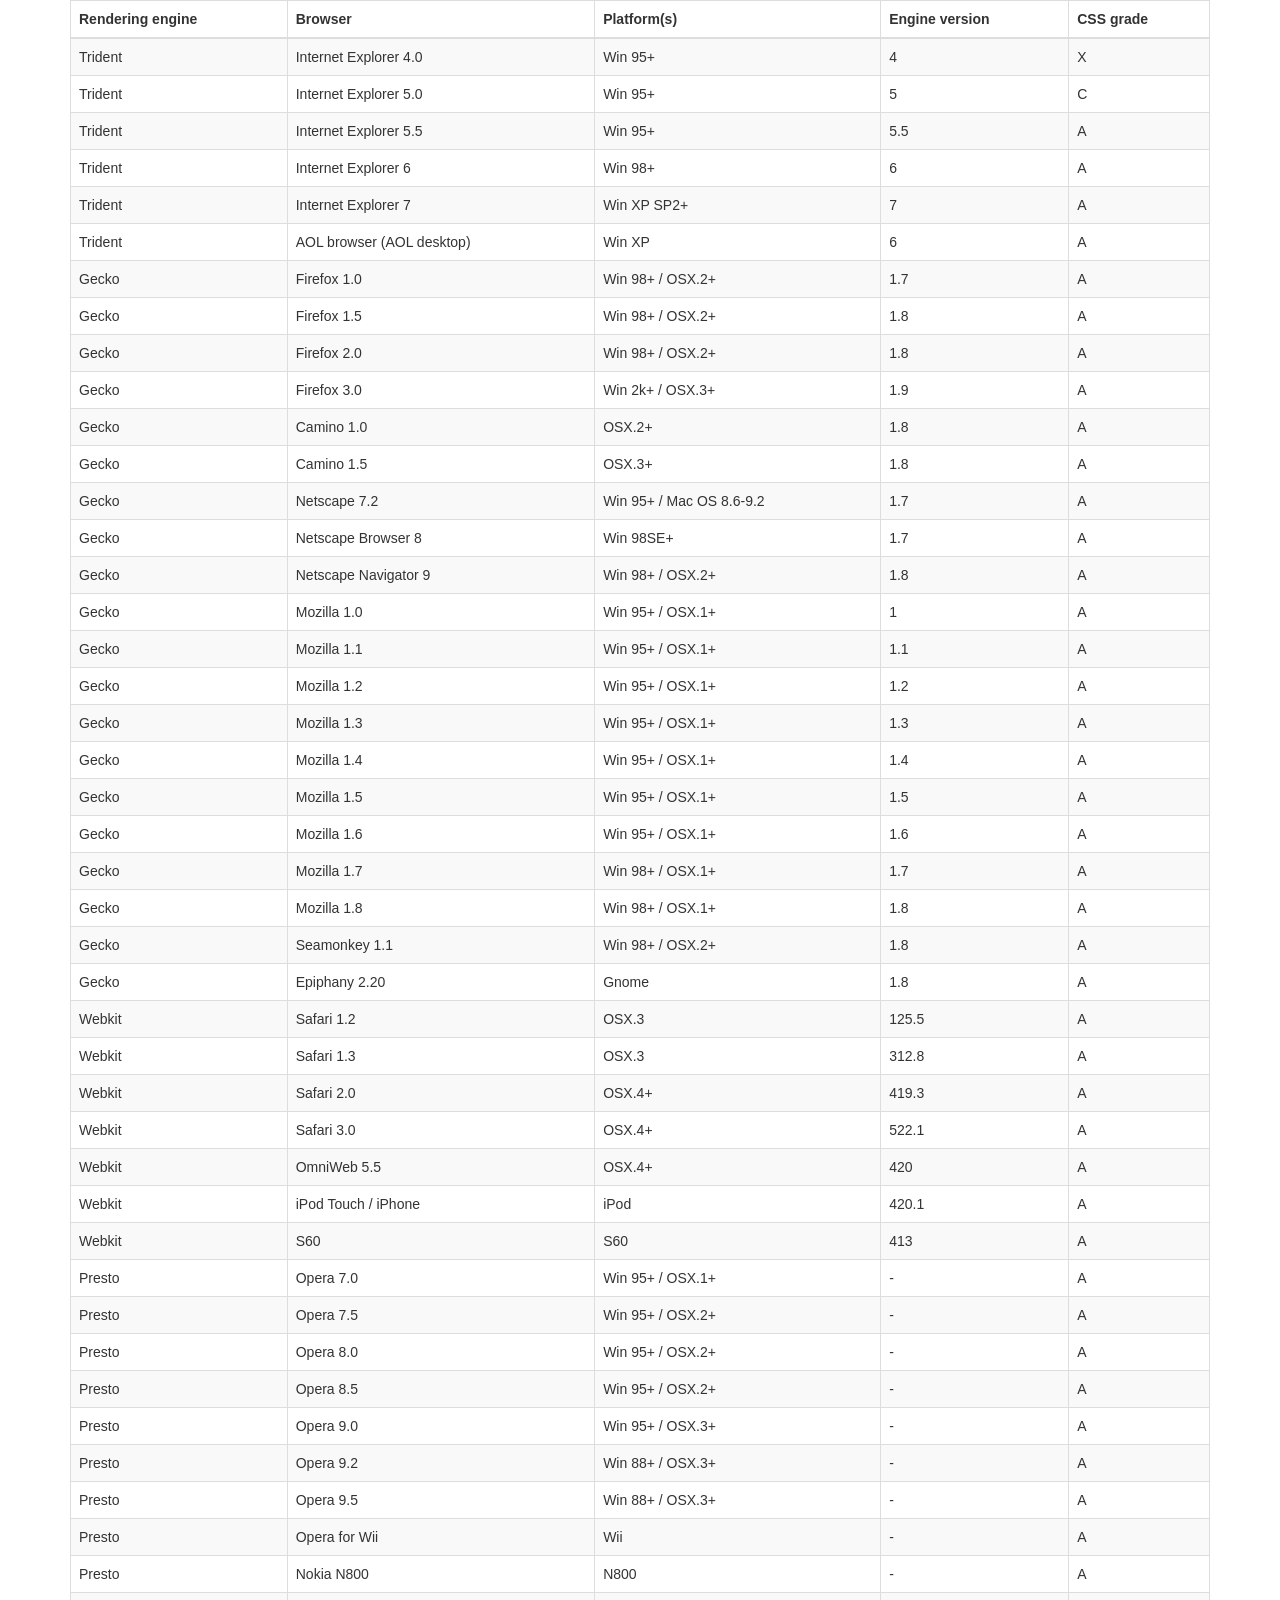
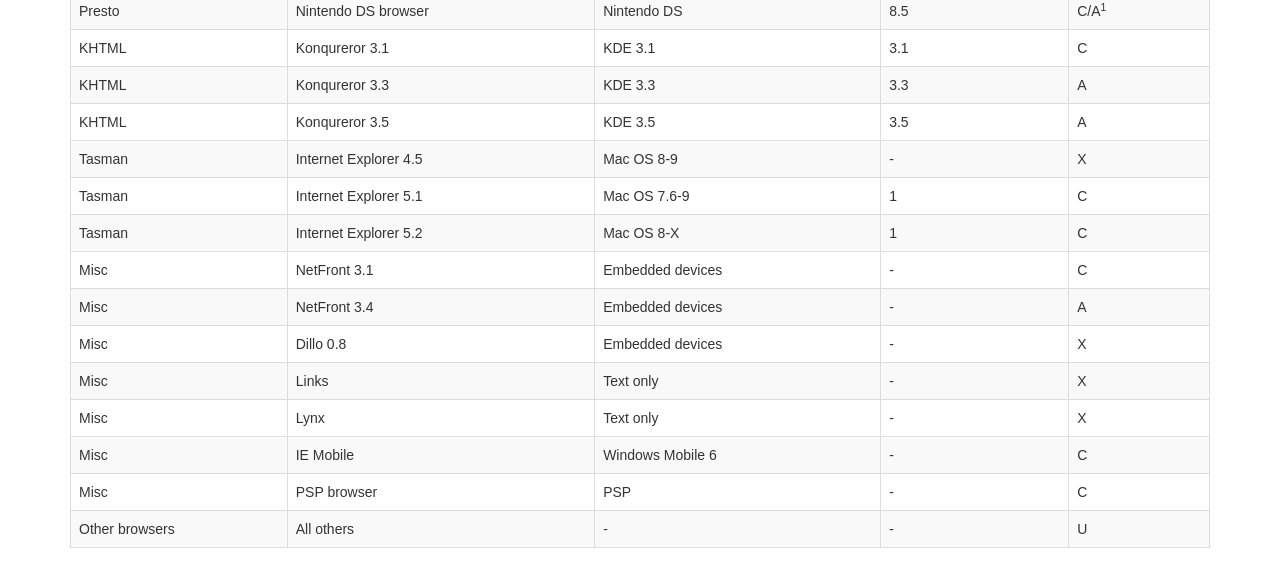
<file: public/admin/vendor/datatables-plugins/index.html>
<!DOCTYPE HTML PUBLIC "-//W3C//DTD HTML 4.01//EN" "http://www.w3.org/TR/html4/strict.dtd">
<html>
	<head>
		<meta http-equiv="content-type" content="text/html; charset=utf-8" />
		
		<title>DataTables Bootstrap 3 example</title>

		<link rel="stylesheet" type="text/css" href="//maxcdn.bootstrapcdn.com/bootstrap/3.3.0/css/bootstrap.min.css">
		<link rel="stylesheet" type="text/css" href="dataTables.bootstrap.css">

		<script type="text/javascript" language="javascript" src="//code.jquery.com/jquery-1.11.1.min.js"></script>
		<script type="text/javascript" language="javascript" src="//cdn.datatables.net/1.10.3/js/jquery.dataTables.min.js"></script>
		<script type="text/javascript" language="javascript" src="dataTables.bootstrap.js"></script>
		<script type="text/javascript" charset="utf-8">
			$(document).ready(function() {
				$('#example').dataTable();
			} );
		</script>
	</head>
	<body>
		<div class="container">
			
<table cellpadding="0" cellspacing="0" border="0" class="table table-striped table-bordered" id="example">
	<thead>
		<tr>
			<th>Rendering engine</th>
			<th>Browser</th>
			<th>Platform(s)</th>
			<th>Engine version</th>
			<th>CSS grade</th>
		</tr>
	</thead>
	<tbody>
		<tr class="odd gradeX">
			<td>Trident</td>
			<td>Internet
				 Explorer 4.0</td>
			<td>Win 95+</td>
			<td class="center"> 4</td>
			<td class="center">X</td>
		</tr>
		<tr class="even gradeC">
			<td>Trident</td>
			<td>Internet
				 Explorer 5.0</td>
			<td>Win 95+</td>
			<td class="center">5</td>
			<td class="center">C</td>
		</tr>
		<tr class="odd gradeA">
			<td>Trident</td>
			<td>Internet
				 Explorer 5.5</td>
			<td>Win 95+</td>
			<td class="center">5.5</td>
			<td class="center">A</td>
		</tr>
		<tr class="even gradeA">
			<td>Trident</td>
			<td>Internet
				 Explorer 6</td>
			<td>Win 98+</td>
			<td class="center">6</td>
			<td class="center">A</td>
		</tr>
		<tr class="odd gradeA">
			<td>Trident</td>
			<td>Internet Explorer 7</td>
			<td>Win XP SP2+</td>
			<td class="center">7</td>
			<td class="center">A</td>
		</tr>
		<tr class="even gradeA">
			<td>Trident</td>
			<td>AOL browser (AOL desktop)</td>
			<td>Win XP</td>
			<td class="center">6</td>
			<td class="center">A</td>
		</tr>
		<tr class="gradeA">
			<td>Gecko</td>
			<td>Firefox 1.0</td>
			<td>Win 98+ / OSX.2+</td>
			<td class="center">1.7</td>
			<td class="center">A</td>
		</tr>
		<tr class="gradeA">
			<td>Gecko</td>
			<td>Firefox 1.5</td>
			<td>Win 98+ / OSX.2+</td>
			<td class="center">1.8</td>
			<td class="center">A</td>
		</tr>
		<tr class="gradeA">
			<td>Gecko</td>
			<td>Firefox 2.0</td>
			<td>Win 98+ / OSX.2+</td>
			<td class="center">1.8</td>
			<td class="center">A</td>
		</tr>
		<tr class="gradeA">
			<td>Gecko</td>
			<td>Firefox 3.0</td>
			<td>Win 2k+ / OSX.3+</td>
			<td class="center">1.9</td>
			<td class="center">A</td>
		</tr>
		<tr class="gradeA">
			<td>Gecko</td>
			<td>Camino 1.0</td>
			<td>OSX.2+</td>
			<td class="center">1.8</td>
			<td class="center">A</td>
		</tr>
		<tr class="gradeA">
			<td>Gecko</td>
			<td>Camino 1.5</td>
			<td>OSX.3+</td>
			<td class="center">1.8</td>
			<td class="center">A</td>
		</tr>
		<tr class="gradeA">
			<td>Gecko</td>
			<td>Netscape 7.2</td>
			<td>Win 95+ / Mac OS 8.6-9.2</td>
			<td class="center">1.7</td>
			<td class="center">A</td>
		</tr>
		<tr class="gradeA">
			<td>Gecko</td>
			<td>Netscape Browser 8</td>
			<td>Win 98SE+</td>
			<td class="center">1.7</td>
			<td class="center">A</td>
		</tr>
		<tr class="gradeA">
			<td>Gecko</td>
			<td>Netscape Navigator 9</td>
			<td>Win 98+ / OSX.2+</td>
			<td class="center">1.8</td>
			<td class="center">A</td>
		</tr>
		<tr class="gradeA">
			<td>Gecko</td>
			<td>Mozilla 1.0</td>
			<td>Win 95+ / OSX.1+</td>
			<td class="center">1</td>
			<td class="center">A</td>
		</tr>
		<tr class="gradeA">
			<td>Gecko</td>
			<td>Mozilla 1.1</td>
			<td>Win 95+ / OSX.1+</td>
			<td class="center">1.1</td>
			<td class="center">A</td>
		</tr>
		<tr class="gradeA">
			<td>Gecko</td>
			<td>Mozilla 1.2</td>
			<td>Win 95+ / OSX.1+</td>
			<td class="center">1.2</td>
			<td class="center">A</td>
		</tr>
		<tr class="gradeA">
			<td>Gecko</td>
			<td>Mozilla 1.3</td>
			<td>Win 95+ / OSX.1+</td>
			<td class="center">1.3</td>
			<td class="center">A</td>
		</tr>
		<tr class="gradeA">
			<td>Gecko</td>
			<td>Mozilla 1.4</td>
			<td>Win 95+ / OSX.1+</td>
			<td class="center">1.4</td>
			<td class="center">A</td>
		</tr>
		<tr class="gradeA">
			<td>Gecko</td>
			<td>Mozilla 1.5</td>
			<td>Win 95+ / OSX.1+</td>
			<td class="center">1.5</td>
			<td class="center">A</td>
		</tr>
		<tr class="gradeA">
			<td>Gecko</td>
			<td>Mozilla 1.6</td>
			<td>Win 95+ / OSX.1+</td>
			<td class="center">1.6</td>
			<td class="center">A</td>
		</tr>
		<tr class="gradeA">
			<td>Gecko</td>
			<td>Mozilla 1.7</td>
			<td>Win 98+ / OSX.1+</td>
			<td class="center">1.7</td>
			<td class="center">A</td>
		</tr>
		<tr class="gradeA">
			<td>Gecko</td>
			<td>Mozilla 1.8</td>
			<td>Win 98+ / OSX.1+</td>
			<td class="center">1.8</td>
			<td class="center">A</td>
		</tr>
		<tr class="gradeA">
			<td>Gecko</td>
			<td>Seamonkey 1.1</td>
			<td>Win 98+ / OSX.2+</td>
			<td class="center">1.8</td>
			<td class="center">A</td>
		</tr>
		<tr class="gradeA">
			<td>Gecko</td>
			<td>Epiphany 2.20</td>
			<td>Gnome</td>
			<td class="center">1.8</td>
			<td class="center">A</td>
		</tr>
		<tr class="gradeA">
			<td>Webkit</td>
			<td>Safari 1.2</td>
			<td>OSX.3</td>
			<td class="center">125.5</td>
			<td class="center">A</td>
		</tr>
		<tr class="gradeA">
			<td>Webkit</td>
			<td>Safari 1.3</td>
			<td>OSX.3</td>
			<td class="center">312.8</td>
			<td class="center">A</td>
		</tr>
		<tr class="gradeA">
			<td>Webkit</td>
			<td>Safari 2.0</td>
			<td>OSX.4+</td>
			<td class="center">419.3</td>
			<td class="center">A</td>
		</tr>
		<tr class="gradeA">
			<td>Webkit</td>
			<td>Safari 3.0</td>
			<td>OSX.4+</td>
			<td class="center">522.1</td>
			<td class="center">A</td>
		</tr>
		<tr class="gradeA">
			<td>Webkit</td>
			<td>OmniWeb 5.5</td>
			<td>OSX.4+</td>
			<td class="center">420</td>
			<td class="center">A</td>
		</tr>
		<tr class="gradeA">
			<td>Webkit</td>
			<td>iPod Touch / iPhone</td>
			<td>iPod</td>
			<td class="center">420.1</td>
			<td class="center">A</td>
		</tr>
		<tr class="gradeA">
			<td>Webkit</td>
			<td>S60</td>
			<td>S60</td>
			<td class="center">413</td>
			<td class="center">A</td>
		</tr>
		<tr class="gradeA">
			<td>Presto</td>
			<td>Opera 7.0</td>
			<td>Win 95+ / OSX.1+</td>
			<td class="center">-</td>
			<td class="center">A</td>
		</tr>
		<tr class="gradeA">
			<td>Presto</td>
			<td>Opera 7.5</td>
			<td>Win 95+ / OSX.2+</td>
			<td class="center">-</td>
			<td class="center">A</td>
		</tr>
		<tr class="gradeA">
			<td>Presto</td>
			<td>Opera 8.0</td>
			<td>Win 95+ / OSX.2+</td>
			<td class="center">-</td>
			<td class="center">A</td>
		</tr>
		<tr class="gradeA">
			<td>Presto</td>
			<td>Opera 8.5</td>
			<td>Win 95+ / OSX.2+</td>
			<td class="center">-</td>
			<td class="center">A</td>
		</tr>
		<tr class="gradeA">
			<td>Presto</td>
			<td>Opera 9.0</td>
			<td>Win 95+ / OSX.3+</td>
			<td class="center">-</td>
			<td class="center">A</td>
		</tr>
		<tr class="gradeA">
			<td>Presto</td>
			<td>Opera 9.2</td>
			<td>Win 88+ / OSX.3+</td>
			<td class="center">-</td>
			<td class="center">A</td>
		</tr>
		<tr class="gradeA">
			<td>Presto</td>
			<td>Opera 9.5</td>
			<td>Win 88+ / OSX.3+</td>
			<td class="center">-</td>
			<td class="center">A</td>
		</tr>
		<tr class="gradeA">
			<td>Presto</td>
			<td>Opera for Wii</td>
			<td>Wii</td>
			<td class="center">-</td>
			<td class="center">A</td>
		</tr>
		<tr class="gradeA">
			<td>Presto</td>
			<td>Nokia N800</td>
			<td>N800</td>
			<td class="center">-</td>
			<td class="center">A</td>
		</tr>
		<tr class="gradeA">
			<td>Presto</td>
			<td>Nintendo DS browser</td>
			<td>Nintendo DS</td>
			<td class="center">8.5</td>
			<td class="center">C/A<sup>1</sup></td>
		</tr>
		<tr class="gradeC">
			<td>KHTML</td>
			<td>Konqureror 3.1</td>
			<td>KDE 3.1</td>
			<td class="center">3.1</td>
			<td class="center">C</td>
		</tr>
		<tr class="gradeA">
			<td>KHTML</td>
			<td>Konqureror 3.3</td>
			<td>KDE 3.3</td>
			<td class="center">3.3</td>
			<td class="center">A</td>
		</tr>
		<tr class="gradeA">
			<td>KHTML</td>
			<td>Konqureror 3.5</td>
			<td>KDE 3.5</td>
			<td class="center">3.5</td>
			<td class="center">A</td>
		</tr>
		<tr class="gradeX">
			<td>Tasman</td>
			<td>Internet Explorer 4.5</td>
			<td>Mac OS 8-9</td>
			<td class="center">-</td>
			<td class="center">X</td>
		</tr>
		<tr class="gradeC">
			<td>Tasman</td>
			<td>Internet Explorer 5.1</td>
			<td>Mac OS 7.6-9</td>
			<td class="center">1</td>
			<td class="center">C</td>
		</tr>
		<tr class="gradeC">
			<td>Tasman</td>
			<td>Internet Explorer 5.2</td>
			<td>Mac OS 8-X</td>
			<td class="center">1</td>
			<td class="center">C</td>
		</tr>
		<tr class="gradeA">
			<td>Misc</td>
			<td>NetFront 3.1</td>
			<td>Embedded devices</td>
			<td class="center">-</td>
			<td class="center">C</td>
		</tr>
		<tr class="gradeA">
			<td>Misc</td>
			<td>NetFront 3.4</td>
			<td>Embedded devices</td>
			<td class="center">-</td>
			<td class="center">A</td>
		</tr>
		<tr class="gradeX">
			<td>Misc</td>
			<td>Dillo 0.8</td>
			<td>Embedded devices</td>
			<td class="center">-</td>
			<td class="center">X</td>
		</tr>
		<tr class="gradeX">
			<td>Misc</td>
			<td>Links</td>
			<td>Text only</td>
			<td class="center">-</td>
			<td class="center">X</td>
		</tr>
		<tr class="gradeX">
			<td>Misc</td>
			<td>Lynx</td>
			<td>Text only</td>
			<td class="center">-</td>
			<td class="center">X</td>
		</tr>
		<tr class="gradeC">
			<td>Misc</td>
			<td>IE Mobile</td>
			<td>Windows Mobile 6</td>
			<td class="center">-</td>
			<td class="center">C</td>
		</tr>
		<tr class="gradeC">
			<td>Misc</td>
			<td>PSP browser</td>
			<td>PSP</td>
			<td class="center">-</td>
			<td class="center">C</td>
		</tr>
		<tr class="gradeU">
			<td>Other browsers</td>
			<td>All others</td>
			<td>-</td>
			<td class="center">-</td>
			<td class="center">U</td>
		</tr>
	</tbody>
</table>
			
		</div>
	</body>
</html>
</file>
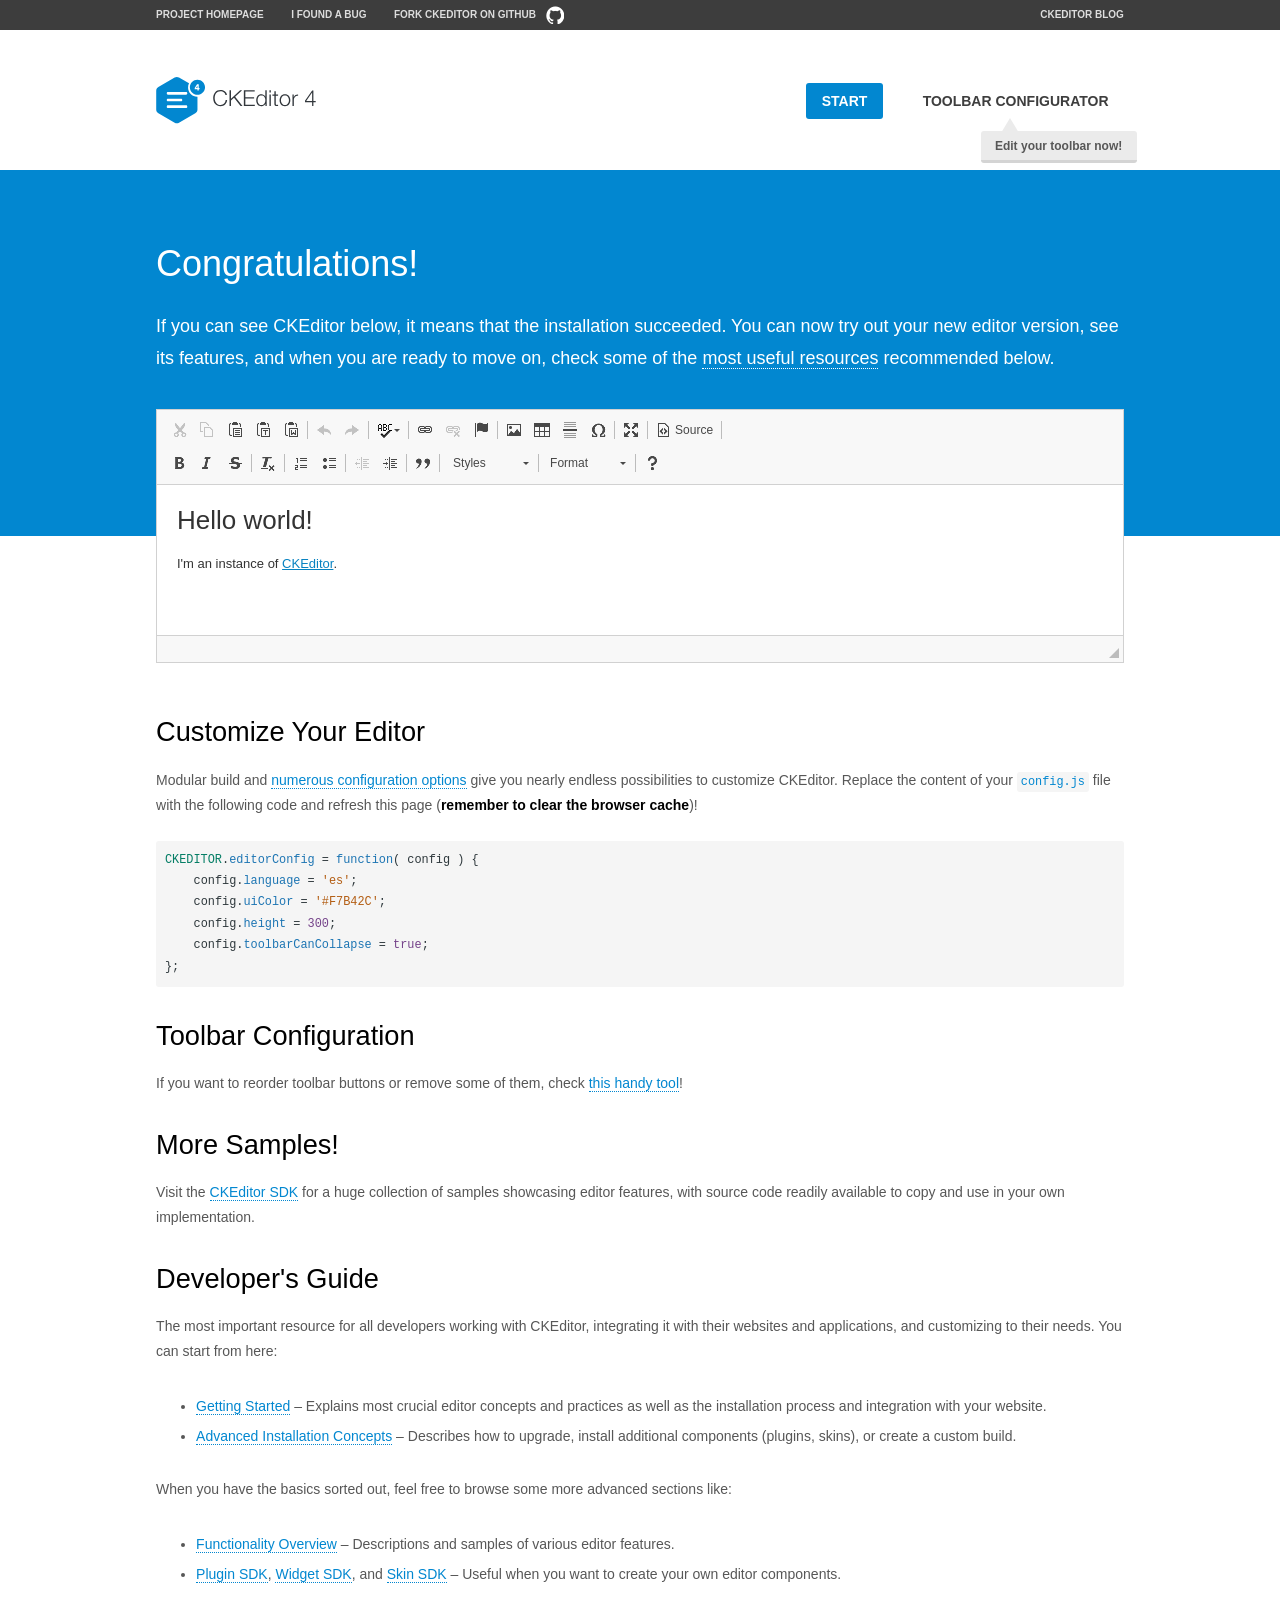
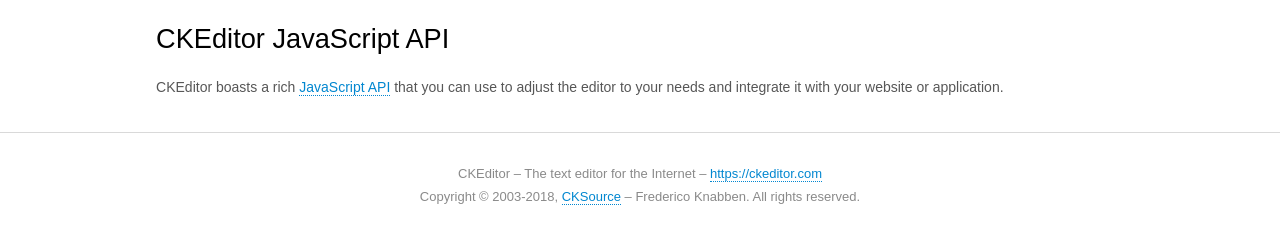
<file: public/author/ckeditor/samples/index.html>
<!DOCTYPE html>
<!--
Copyright (c) 2003-2018, CKSource - Frederico Knabben. All rights reserved.
For licensing, see LICENSE.md or https://ckeditor.com/legal/ckeditor-oss-license
-->
<html>
<head>
	<meta charset="utf-8">
	<title>CKEditor Sample</title>
	<script src="../ckeditor.js"></script>
	<script src="js/sample.js"></script>
	<link rel="stylesheet" href="css/samples.css">
	<link rel="stylesheet" href="toolbarconfigurator/lib/codemirror/neo.css">
</head>
<body id="main">

<nav class="navigation-a">
	<div class="grid-container">
		<ul class="navigation-a-left grid-width-70">
			<li><a href="https://ckeditor.com/ckeditor-4/">Project Homepage</a></li>
			<li><a href="https://github.com/ckeditor/ckeditor-dev/issues">I found a bug</a></li>
			<li><a href="http://github.com/ckeditor/ckeditor-dev" class="icon-pos-right icon-navigation-a-github">Fork CKEditor on GitHub</a></li>
		</ul>
		<ul class="navigation-a-right grid-width-30">
			<li><a href="https://ckeditor.com/blog/">CKEditor Blog</a></li>
		</ul>
	</div>
</nav>

<header class="header-a">
	<div class="grid-container">
		<h1 class="header-a-logo grid-width-30">
			<a href="index.html"><img src="img/logo.svg" onerror="this.src='img/logo.png'; this.onerror=null;" alt="CKEditor Sample"></a>
		</h1>

		<nav class="navigation-b grid-width-70">
			<ul>
				<li><a href="index.html" class="button-a button-a-background">Start</a></li>
				<li><a href="toolbarconfigurator/index.html" class="button-a">Toolbar configurator <span class="balloon-a balloon-a-nw">Edit your toolbar now!</span></a></li>
			</ul>
		</nav>
	</div>
</header>

<main>
	<div class="adjoined-top">
		<div class="grid-container">
			<div class="content grid-width-100">
				<h1>Congratulations!</h1>
				<p>
					If you can see CKEditor below, it means that the installation succeeded.
					You can now try out your new editor version, see its features, and when you are ready to move on, check some of the <a href="#sample-customize">most useful resources</a> recommended below.
				</p>
			</div>
		</div>
	</div>
	<div class="adjoined-bottom">
		<div class="grid-container">
			<div class="grid-width-100">
				<div id="editor">
					<h1>Hello world!</h1>
					<p>I'm an instance of <a href="https://ckeditor.com">CKEditor</a>.</p>
				</div>
			</div>
		</div>
	</div>

	<div class="grid-container">
		<div class="content grid-width-100">
			<section id="sample-customize">
				<h2>Customize Your Editor</h2>
				<p>Modular build and <a href="https://docs.ckeditor.com/ckeditor4/docs/#!/guide/dev_configuration">numerous configuration options</a> give you nearly endless possibilities to customize CKEditor. Replace the content of your <code><a href="../config.js">config.js</a></code> file with the following code and refresh this page (<strong>remember to clear the browser cache</strong>)!</p>
		<pre class="cm-s-neo CodeMirror"><code><span style="padding-right: 0.1px;"><span class="cm-variable">CKEDITOR</span>.<span class="cm-property">editorConfig</span> <span class="cm-operator">=</span> <span class="cm-keyword">function</span>( <span class="cm-def">config</span> ) {</span>
<span style="padding-right: 0.1px;"><span class="cm-tab">	</span><span class="cm-variable-2">config</span>.<span class="cm-property">language</span> <span class="cm-operator">=</span> <span class="cm-string">'es'</span>;</span>
<span style="padding-right: 0.1px;"><span class="cm-tab">	</span><span class="cm-variable-2">config</span>.<span class="cm-property">uiColor</span> <span class="cm-operator">=</span> <span class="cm-string">'#F7B42C'</span>;</span>
<span style="padding-right: 0.1px;"><span class="cm-tab">	</span><span class="cm-variable-2">config</span>.<span class="cm-property">height</span> <span class="cm-operator">=</span> <span class="cm-number">300</span>;</span>
<span style="padding-right: 0.1px;"><span class="cm-tab">	</span><span class="cm-variable-2">config</span>.<span class="cm-property">toolbarCanCollapse</span> <span class="cm-operator">=</span> <span class="cm-atom">true</span>;</span>
<span style="padding-right: 0.1px;">};</span></code></pre>
			</section>

			<section>
				<h2>Toolbar Configuration</h2>
				<p>If you want to reorder toolbar buttons or remove some of them, check <a href="toolbarconfigurator/index.html">this handy tool</a>!</p>
			</section>

			<section>
				<h2>More Samples!</h2>
				<p>Visit the <a href="https://sdk.ckeditor.com">CKEditor SDK</a> for a huge collection of samples showcasing editor features, with source code readily available to copy and use in your own implementation.</p>
			</section>

			<section>
				<h2>Developer's Guide</h2>
				<p>The most important resource for all developers working with CKEditor, integrating it with their websites and applications, and customizing to their needs. You can start from here:</p>
				<ul>
					<li><a href="https://docs.ckeditor.com/ckeditor4/docs/#!/guide/dev_installation">Getting Started</a> &ndash; Explains most crucial editor concepts and practices as well as the installation process and integration with your website.</li>
					<li><a href="https://docs.ckeditor.com/ckeditor4/docs/#!/guide/dev_advanced_installation">Advanced Installation Concepts</a> &ndash; Describes how to upgrade, install additional components (plugins, skins), or create a custom build.</li>
				</ul>
					<p>When you have the basics sorted out, feel free to browse some more advanced sections like:</p>
				<ul>
					<li><a href="https://docs.ckeditor.com/ckeditor4/docs/#!/guide/dev_features">Functionality Overview</a> &ndash; Descriptions and samples of various editor features.</li>
					<li><a href="https://docs.ckeditor.com/ckeditor4/docs/#!/guide/plugin_sdk_intro">Plugin SDK</a>, <a href="https://docs.ckeditor.com/ckeditor4/docs/#!/guide/widget_sdk_intro">Widget SDK</a>, and <a href="https://docs.ckeditor.com/ckeditor4/docs/#!/guide/skin_sdk_intro">Skin SDK</a> &ndash; Useful when you want to create your own editor components.</li>
				</ul>
			</section>

			<section>
				<h2>CKEditor JavaScript API</h2>
				<p>CKEditor boasts a rich <a href="https://docs.ckeditor.com/ckeditor4/docs/#!/api">JavaScript API</a> that you can use to adjust the editor to your needs and integrate it with your website or application.</p>
			</section>
		</div>
	</div>
</main>

<footer class="footer-a grid-container">
	<div class="grid-container">
		<p class="grid-width-100">
			CKEditor &ndash; The text editor for the Internet &ndash; <a class="samples" href="https://ckeditor.com/">https://ckeditor.com</a>
		</p>
		<p class="grid-width-100" id="copy">
			Copyright &copy; 2003-2018, <a class="samples" href="https://cksource.com/">CKSource</a> &ndash; Frederico Knabben. All rights reserved.
		</p>
	</div>
</footer>
<script>
	initSample();
</script>

</body>
</html>
</file>
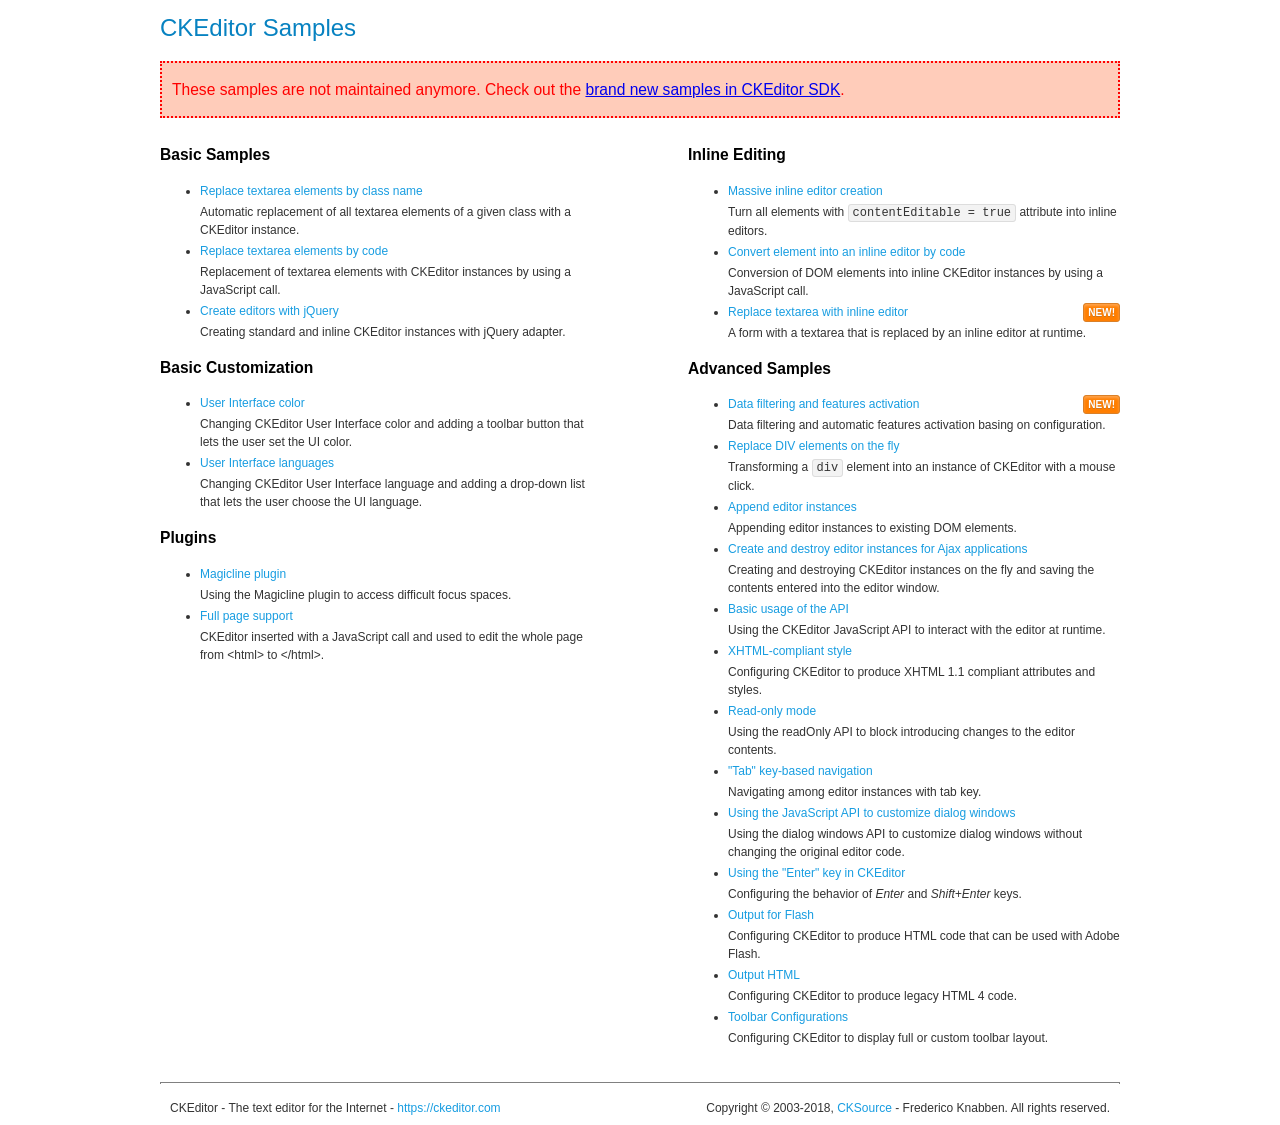
<file: public/author/ckeditor/samples/old/index.html>
<!DOCTYPE html>
<!--
Copyright (c) 2003-2018, CKSource - Frederico Knabben. All rights reserved.
For licensing, see LICENSE.md or https://ckeditor.com/legal/ckeditor-oss-license
-->
<html>
<head>
	<meta charset="utf-8">
	<title>CKEditor Samples</title>
	<link rel="stylesheet" href="sample.css">
</head>
<body>
	<h1 class="samples">
		CKEditor Samples
	</h1>
	<div class="warning deprecated">
		These samples are not maintained anymore. Check out the <a href="https://sdk.ckeditor.com/">brand new samples in CKEditor SDK</a>.
	</div>
	<div class="twoColumns">
		<div class="twoColumnsLeft">
			<h2 class="samples">
				Basic Samples
			</h2>
			<dl class="samples">
				<dt><a class="samples" href="replacebyclass.html">Replace textarea elements by class name</a></dt>
				<dd>Automatic replacement of all textarea elements of a given class with a CKEditor instance.</dd>

				<dt><a class="samples" href="replacebycode.html">Replace textarea elements by code</a></dt>
				<dd>Replacement of textarea elements with CKEditor instances by using a JavaScript call.</dd>

				<dt><a class="samples" href="jquery.html">Create editors with jQuery</a></dt>
				<dd>Creating standard and inline CKEditor instances with jQuery adapter.</dd>
			</dl>

			<h2 class="samples">
				Basic Customization
			</h2>
			<dl class="samples">
				<dt><a class="samples" href="uicolor.html">User Interface color</a></dt>
				<dd>Changing CKEditor User Interface color and adding a toolbar button that lets the user set the UI color.</dd>

				<dt><a class="samples" href="uilanguages.html">User Interface languages</a></dt>
				<dd>Changing CKEditor User Interface language and adding a drop-down list that lets the user choose the UI language.</dd>
			</dl>


			<h2 class="samples">Plugins</h2>
<dl class="samples">
<dt><a class="samples" href="magicline/magicline.html">Magicline plugin</a></dt>
<dd>Using the Magicline plugin to access difficult focus spaces.</dd>

<dt><a class="samples" href="wysiwygarea/fullpage.html">Full page support</a></dt>
<dd>CKEditor inserted with a JavaScript call and used to edit the whole page from &lt;html&gt; to &lt;/html&gt;.</dd>
</dl>
		</div>
		<div class="twoColumnsRight">
			<h2 class="samples">
				Inline Editing
			</h2>
			<dl class="samples">
				<dt><a class="samples" href="inlineall.html">Massive inline editor creation</a></dt>
				<dd>Turn all elements with <code>contentEditable = true</code> attribute into inline editors.</dd>

				<dt><a class="samples" href="inlinebycode.html">Convert element into an inline editor by code</a></dt>
				<dd>Conversion of DOM elements into inline CKEditor instances by using a JavaScript call.</dd>

				<dt><a class="samples" href="inlinetextarea.html">Replace textarea with inline editor</a> <span class="new">New!</span></dt>
				<dd>A form with a textarea that is replaced by an inline editor at runtime.</dd>

				
			</dl>

			<h2 class="samples">
				Advanced Samples
			</h2>
			<dl class="samples">
				<dt><a class="samples" href="datafiltering.html">Data filtering and features activation</a> <span class="new">New!</span></dt>
				<dd>Data filtering and automatic features activation basing on configuration.</dd>

				<dt><a class="samples" href="divreplace.html">Replace DIV elements on the fly</a></dt>
				<dd>Transforming a <code>div</code> element into an instance of CKEditor with a mouse click.</dd>

				<dt><a class="samples" href="appendto.html">Append editor instances</a></dt>
				<dd>Appending editor instances to existing DOM elements.</dd>

				<dt><a class="samples" href="ajax.html">Create and destroy editor instances for Ajax applications</a></dt>
				<dd>Creating and destroying CKEditor instances on the fly and saving the contents entered into the editor window.</dd>

				<dt><a class="samples" href="api.html">Basic usage of the API</a></dt>
				<dd>Using the CKEditor JavaScript API to interact with the editor at runtime.</dd>

				<dt><a class="samples" href="xhtmlstyle.html">XHTML-compliant style</a></dt>
				<dd>Configuring CKEditor to produce XHTML 1.1 compliant attributes and styles.</dd>

				<dt><a class="samples" href="readonly.html">Read-only mode</a></dt>
				<dd>Using the readOnly API to block introducing changes to the editor contents.</dd>

				<dt><a class="samples" href="tabindex.html">"Tab" key-based navigation</a></dt>
				<dd>Navigating among editor instances with tab key.</dd>


				
<dt><a class="samples" href="dialog/dialog.html">Using the JavaScript API to customize dialog windows</a></dt>
<dd>Using the dialog windows API to customize dialog windows without changing the original editor code.</dd>

<dt><a class="samples" href="enterkey/enterkey.html">Using the &quot;Enter&quot; key in CKEditor</a></dt>
<dd>Configuring the behavior of <em>Enter</em> and <em>Shift+Enter</em> keys.</dd>

<dt><a class="samples" href="htmlwriter/outputforflash.html">Output for Flash</a></dt>
<dd>Configuring CKEditor to produce HTML code that can be used with Adobe Flash.</dd>

<dt><a class="samples" href="htmlwriter/outputhtml.html">Output HTML</a></dt>
<dd>Configuring CKEditor to produce legacy HTML 4 code.</dd>

<dt><a class="samples" href="toolbar/toolbar.html">Toolbar Configurations</a></dt>
<dd>Configuring CKEditor to display full or custom toolbar layout.</dd>

			</dl>
		</div>
	</div>
	<div id="footer">
		<hr>
		<p>
			CKEditor - The text editor for the Internet - <a class="samples" href="https://ckeditor.com/">https://ckeditor.com</a>
		</p>
		<p id="copy">
			Copyright &copy; 2003-2018, <a class="samples" href="https://cksource.com/">CKSource</a> - Frederico Knabben. All rights reserved.
		</p>
	</div>
</body>
</html>
</file>
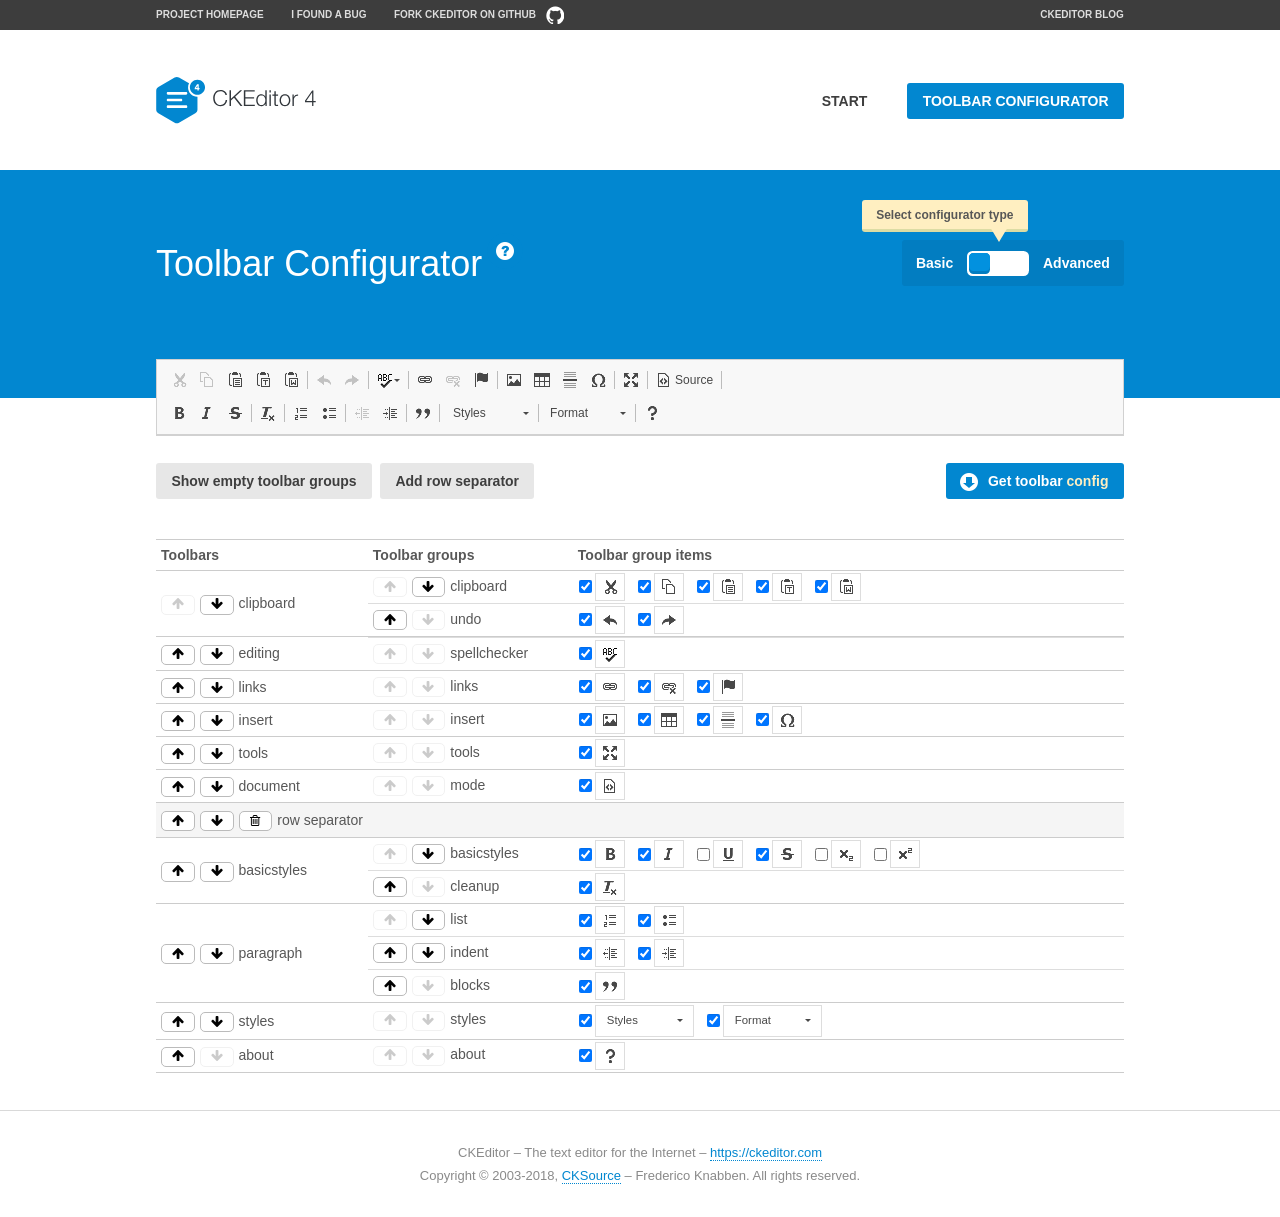
<file: public/author/ckeditor/samples/toolbarconfigurator/index.html>
<!DOCTYPE html>
<!--
Copyright (c) 2003-2018, CKSource - Frederico Knabben. All rights reserved.
For licensing, see LICENSE.md or https://ckeditor.com/legal/ckeditor-oss-license
-->
<!--[if IE 8]><html class="ie8"><![endif]-->
<!--[if gt IE 8]><html><![endif]-->
<!--[if !IE]><!--><html><!--<![endif]-->
<head>
	<meta charset="utf-8">
	<title>Toolbar Configurator</title>
	<script src="../../ckeditor.js"></script>
	<script>
		if ( CKEDITOR.env.ie && CKEDITOR.env.version < 9 )
			CKEDITOR.tools.enableHtml5Elements( document );
	</script>
	<link rel="stylesheet" href="lib/codemirror/codemirror.css">
	<link rel="stylesheet" href="lib/codemirror/show-hint.css">
	<link rel="stylesheet" href="lib/codemirror/neo.css">
	<link rel="stylesheet" href="css/fontello.css">
	<link rel="stylesheet" href="../css/samples.css">
</head>
<body id="toolbar">

<nav class="navigation-a">
	<div class="grid-container">
		<ul class="navigation-a-left grid-width-70">
			<li><a href="https://ckeditor.com/ckeditor-4/">Project Homepage</a></li>
			<li><a href="https://github.com/ckeditor/ckeditor-dev/issues">I found a bug</a></li>
			<li><a href="http://github.com/ckeditor/ckeditor-dev" class="icon-pos-right icon-navigation-a-github">Fork CKEditor on GitHub</a></li>
		</ul>
		<ul class="navigation-a-right grid-width-30">
			<li><a href="https://ckeditor.com/blog/">CKEditor Blog</a></li>
		</ul>
	</div>
</nav>

<header class="header-a">
	<div class="grid-container">
		<h1 class="header-a-logo grid-width-30">
			<a href="../index.html"><img src="../img/logo.svg" onerror="this.src='../img/logo.png'; this.onerror=null;" alt="CKEditor Logo"></a>
		</h1>
		<nav class="navigation-b grid-width-70">
			<ul>
				<li><a href="../index.html"  class="button-a">Start</a></li>
				<li><a href="index.html"  class="button-a button-a-background">Toolbar configurator</a></li>
			</ul>
		</nav>
	</div>
</header>

<main>
	<div class="adjoined-top">
		<div class="grid-container">
			<div class="content grid-width-100">
				<div class="grid-container-nested">
					<h1 class="grid-width-60">
						Toolbar Configurator
						<a href="#help-content" type="button" title="Configurator help" id="help" class="button-a button-a-background button-a-no-text icon-pos-left icon-question-mark">Help</a>
					</h1>

					<div class="grid-width-40 grid-switch-magic">
						<div class="switch">
							<span class="balloon-a balloon-a-se">Select configurator type</span>
							<input type="radio" name="radio" data-num="1" id="radio-basic" />
							<input type="radio" name="radio" data-num="2" id="radio-advanced" />
							<label data-for="1" for="radio-basic">Basic</label>
							<span class="switch-inner">
								<span class="handler"></span>
							</span>
							<label data-for="2" for="radio-advanced">Advanced</label>
						</div>
					</div>
				</div>
			</div>
		</div>
	</div>
	<div class="adjoined-bottom">
		<div class="grid-container">
			<div class="grid-width-100">
				<div class="editors-container">
					<div id="editor-basic"></div>
					<div id="editor-advanced"></div>
				</div>
			</div>
		</div>
	</div>

	<div class="grid-container configurator">
		<div class="content grid-width-100">
			<div class="configurator">
				<div>
					<div id="toolbarModifierWrapper"></div>
				</div>
			</div>
		</div>
	</div>

	<div id="help-content">
		<div class="grid-container">
			<div class="grid-width-100">
				<h2>What Am I Doing Here?</h2>

				<div class="grid-container grid-container-nested">
					<div class="basic">
						<div class="grid-width-50">
							<p>Arrange <a href="https://docs.ckeditor.com/ckeditor4/docs/#!/api/CKEDITOR.config-cfg-toolbarGroups">toolbar groups</a>, toggle <a href="https://docs.ckeditor.com/ckeditor4/docs/#!/api/CKEDITOR.config-cfg-removeButtons">button visibility</a> according to your needs and get your toolbar configuration.</p>
							<p>You can replace the content of the <a href="../../config.js"><code>config.js</code></a> file with the generated configuration. If you already set some configuration options you will need to merge both configurations.</p>
						</div>
						<div class="grid-width-50">
							<p>Read more about different ways of <a href="https://docs.ckeditor.com/ckeditor4/docs/#!/guide/dev_configuration">setting configuration</a> and do not forget about <strong>clearing browser cache</strong>.</p>
							<p>Arranging toolbar groups is the recommended way of configuring the toolbar, but if you need more freedom you can use the <a href="#advanced">advanced configurator</a>.</p>
						</div>
					</div>
					<div class="advanced" style="display: none;">
						<div class="grid-width-50">
							<p>With this code editor you can edit your <a href="https://docs.ckeditor.com/ckeditor4/docs/#!/api/CKEDITOR.config-cfg-toolbar">toolbar configuration</a> live.</p>
							<p>You can replace the content of the <a href="../../config.js"><code>config.js</code></a> file with the generated configuration. If you already set some configuration options you will need to merge both configurations.</p>
						</div>
						<div class="grid-width-50">
							<p>Read more about different ways of <a href="https://docs.ckeditor.com/ckeditor4/docs/#!/guide/dev_configuration">setting configuration</a> and do not forget about <strong>clearing browser cache</strong>.</p>
						</div>
					</div>
				</div>

				<p class="grid-container grid-container-nested">
					<button type="button" class="help-content-close grid-width-100 button-a button-a-background">Got it. Let's play!</button>
				</p>
			</div>
		</div>
	</div>
</main>

<footer class="footer-a grid-container">
	<p class="grid-width-100">
		CKEditor &ndash; The text editor for the Internet &ndash; <a class="samples" href="https://ckeditor.com/">https://ckeditor.com</a>
	</p>
	<p class="grid-width-100" id="copy">
		Copyright &copy; 2003-2018, <a class="samples" href="https://cksource.com/">CKSource</a> &ndash; Frederico Knabben. All rights reserved.
	</p>
</footer>

<script src="lib/codemirror/codemirror.js"></script>
<script src="lib/codemirror/javascript.js"></script>
<script src="lib/codemirror/show-hint.js"></script>

<script src="js/fulltoolbareditor.js"></script>
<script src="js/abstracttoolbarmodifier.js"></script>
<script src="js/toolbarmodifier.js"></script>
<script src="js/toolbartextmodifier.js"></script>
<script src="../js/sf.js"></script>

<script>
	( function() {
		'use strict';

		var mode = ( window.location.hash.substr( 1 ) === 'advanced' ) ? 'advanced' : 'basic',
			configuratorSection = CKEDITOR.document.findOne( 'main > .grid-container.configurator' ),
			basicInstruction = CKEDITOR.document.findOne( '#help-content .basic' ),
			advancedInstruction = CKEDITOR.document.findOne( '#help-content .advanced' ),

			// Configurator mode switcher.
			modeSwitchBasic = CKEDITOR.document.getById( 'radio-basic' ),
			modeSwitchAdvanced = CKEDITOR.document.getById( 'radio-advanced' );

		// Initial setup
		function updateSwitcher() {
			if ( mode === 'advanced' ) {
				modeSwitchAdvanced.$.checked = true;
			} else {
				modeSwitchBasic.$.checked = true;
			}
		}

		updateSwitcher();

		CKEDITOR.document.getWindow().on( 'hashchange', function( e ) {
			var hash = window.location.hash.substr( 1 );
			if ( !( hash === 'advanced' || hash === 'basic' ) ) {
				return;
			}
			mode = hash;
			onToolbarsDone( mode );
		} );

		CKEDITOR.document.getWindow().on( 'resize', function() {
			updateToolbar( ( mode === 'basic' ? toolbarModifier : toolbarTextModifier )[ 'editorInstance' ] );
		} );

		function onRefresh( modifier ) {
			modifier = modifier || this;

			if ( mode === 'basic' && modifier instanceof ToolbarConfigurator.ToolbarTextModifier ) {
				return;
			}

			// CodeMirror container becomes visible, so we need to refresh and to avoid rendering problems.
			if ( mode === 'advanced' && modifier instanceof ToolbarConfigurator.ToolbarTextModifier ) {
				modifier.codeContainer.refresh();
			}

			updateToolbar( modifier.editorInstance );
		}

		function updateToolbar( editor ) {
			var editorContainer = editor.container;

			// Not always editor is loaded.
			if ( !editorContainer ) {
				return;
			}

			var displayStyle = editorContainer.getStyle( 'display' );

			editorContainer.setStyle( 'display', 'block' );

			var newHeight = editorContainer.getSize( 'height' );

			var newMarginTop = parseInt( editorContainer.getComputedStyle( 'margin-top' ), 10 );
			newMarginTop = ( isNaN( newMarginTop ) ? 0 : Number( newMarginTop ) );

			var newMarginBottom = parseInt( editorContainer.getComputedStyle( 'margin-bottom' ), 10 );
			newMarginBottom = ( isNaN( newMarginBottom ) ? 0 : Number( newMarginBottom ) );

			var result = newHeight + newMarginTop + newMarginBottom;

			editorContainer.setStyle( 'display', displayStyle );

			editor.container.getAscendant( 'div' ).setStyle( 'height', result + 'px' );
		}

		var toolbarModifier = new ToolbarConfigurator.ToolbarModifier( 'editor-basic' );

		var done = 0;
		toolbarModifier.init( onToolbarInit );
		toolbarModifier.onRefresh = onRefresh;

		CKEDITOR.document.getById( 'toolbarModifierWrapper' ).append( toolbarModifier.mainContainer );

		var toolbarTextModifier = new ToolbarConfigurator.ToolbarTextModifier( 'editor-advanced' );
		toolbarTextModifier.init( onToolbarInit );
		toolbarTextModifier.onRefresh = onRefresh;

		function onToolbarInit() {
			if ( ++done === 2 ) {
				onToolbarsDone();

				positionSticky.watch( CKEDITOR.document.findOne( '.toolbar' ), function() {
					return mode === 'advanced';
				} );
			}
		}

		function onToolbarsDone() {
			if ( mode === 'basic' ) {
				toggleModeBasic( false );
			} else {
				toggleModeAdvanced( false );
			}

			updateSwitcher();

			setTimeout( function() {
				CKEDITOR.document.findOne( '.editors-container' ).addClass( 'active' );
				CKEDITOR.document.findOne( '#toolbarModifierWrapper' ).addClass( 'active' );
			}, 200 );
		}

		CKEDITOR.document.getById( 'toolbarModifierWrapper' ).append( toolbarTextModifier.mainContainer );

		function toogleModeSwitch( onElement, offElement, onModifier, offModifier ) {
			onElement.addClass( 'fancy-button-active' );
			offElement.removeClass( 'fancy-button-active' );

			onModifier.showUI();
			offModifier.hideUI();
		}

		function toggleModeBasic( callOnRefresh ) {
			callOnRefresh = ( callOnRefresh !== false );
			mode = 'basic';
			window.location.hash = '#basic';
			toogleModeSwitch( modeSwitchBasic, modeSwitchAdvanced, toolbarModifier, toolbarTextModifier );

			configuratorSection.removeClass( 'freed-width' );
			basicInstruction.show();
			advancedInstruction.hide();

			callOnRefresh && onRefresh( toolbarModifier );
		}

		function toggleModeAdvanced( callOnRefresh ) {
			callOnRefresh = ( callOnRefresh !== false );
			mode = 'advanced';
			window.location.hash = '#advanced';
			toogleModeSwitch( modeSwitchAdvanced, modeSwitchBasic, toolbarTextModifier, toolbarModifier );

			configuratorSection.addClass( 'freed-width' );
			advancedInstruction.show();
			basicInstruction.hide();

			callOnRefresh && onRefresh( toolbarTextModifier );
		}

		modeSwitchBasic.on( 'click', toggleModeBasic );
		modeSwitchAdvanced.on( 'click', toggleModeAdvanced );

		//
		// Position:sticky for the toolbar.
		//

		// Will make elements behave like they were styled with position:sticky.
		var positionSticky = {
			// Store object: {
			// 		element: CKEDITOR.dom.element, // Element which will float.
			// 		placeholder: CKEDITOR.dom.element, // Placeholder which is place to prevent page bounce.
			// 		isFixed: boolean // Whether element float now.
			// }
			watched: [],

			active: [],

			staticContainer: null,

			init: function() {
				var element = CKEDITOR.dom.element.createFromHtml(
					'<div class="staticContainer">' +
						'<div class="grid-container" >' +
							'<div class="grid-width-100">' +
								'<div class="inner"></div>' +
							'</div>' +
						'</div>' +
					'</div>' );

				this.staticContainer = element.findOne( '.inner' );

				CKEDITOR.document.getBody().append( element );
			},

			watch: function( element, preventFunc ) {
				this.watched.push( {
					element: element,
					placeholder: new CKEDITOR.dom.element( 'div' ),
					isFixed: false,
					preventFunc: preventFunc
				} );
			},

			checkAll: function() {
				for ( var i = 0; i < this.watched.length; i++ ) {
					this.check( this.watched[ i ] );
				}
			},

			check: function( element ) {
				var isFixed = element.isFixed;
				var shouldBeFixed = this.shouldBeFixed( element );

				// Nothing to be done.
				if ( isFixed === shouldBeFixed ) {
					return;
				}

				var placeholder = element.placeholder;

				if ( isFixed ) {
					// Unfixing.

					element.element.insertBefore( placeholder );
					placeholder.remove();

					element.element.removeStyle( 'margin' );

					this.active.splice( CKEDITOR.tools.indexOf( this.active, element ), 1 );

				} else {
					// Fixing.
					placeholder.setStyle( 'width', element.element.getSize( 'width' ) + 'px' );
					placeholder.setStyle( 'height', element.element.getSize( 'height' ) + 'px' );
					placeholder.setStyle( 'margin-bottom', element.element.getComputedStyle( 'margin-bottom' ) );
					placeholder.setStyle( 'display', element.element.getComputedStyle( 'display' ) );
					placeholder.insertAfter( element.element );

					this.staticContainer.append( element.element );

					this.active.push( element );
				}

				element.isFixed = !element.isFixed;
			},

			shouldBeFixed: function( element ) {
				if ( element.preventFunc && element.preventFunc() ) {
					return false;
				}

				// If element is already fixed we are checking it's placeholder.
				var related = ( element.isFixed ? element.placeholder : element.element ),
					clientRect = related.$.getBoundingClientRect(),
					staticHeight = this.staticContainer.getSize('height' ),
					elemHeight = element.element.getSize( 'height' );

				if ( element.isFixed ) {
					return ( clientRect.top + elemHeight < staticHeight );
				} else {
					return ( clientRect.top < staticHeight );
				}
			}
		};

		positionSticky.init();

		CKEDITOR.document.getWindow().on( 'scroll',
			new CKEDITOR.tools.eventsBuffer( 100, positionSticky.checkAll, positionSticky ).input
		);

		// Make the toolbar sticky.
		positionSticky.watch( CKEDITOR.document.findOne( '.editors-container' ) );

		// Help button and help-content.
		( function() {
			var helpButton = CKEDITOR.document.getById( 'help' ),
				helpContent = CKEDITOR.document.getById( 'help-content' );

			// Don't show help button on IE8 because it's unsupported by Pico Modal.
			if ( CKEDITOR.env.ie && CKEDITOR.env.version == 8 ) {
				helpButton.hide();
			} else {
				// Display help modal when the button is clicked.
				helpButton.on( 'click', function( evt ) {
					SF.modal( {
						// Clone modal content from DOM.
						content: helpContent.getHtml(),

						afterCreate: function( modal ) {
							// Enable modal content button to close the modal.
							new CKEDITOR.dom.element( modal.modalElem() ).findOne( '.help-content-close' ).once( 'click', modal.close );
						}
					} ).show();
				} );
			}
		} )();
	} )();
</script>
</body>
</html>
</file>
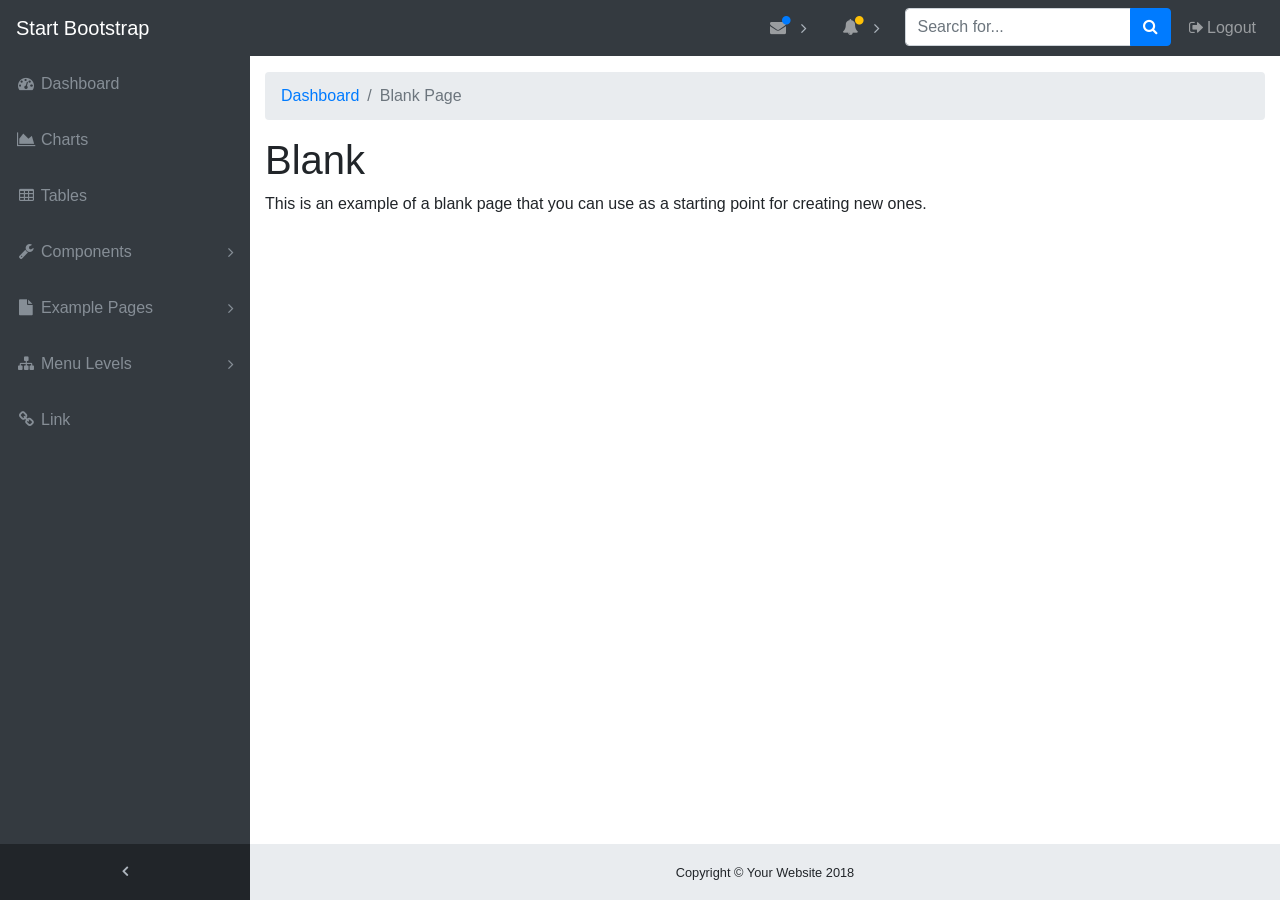
<file: public/admin/blank.html>
<!DOCTYPE html>
<html lang="en">

<head>
  <meta charset="utf-8">
  <meta http-equiv="X-UA-Compatible" content="IE=edge">
  <meta name="viewport" content="width=device-width, initial-scale=1, shrink-to-fit=no">
  <meta name="description" content="">
  <meta name="author" content="">
  <title>SB Admin - Start Bootstrap Template</title>
  <!-- Bootstrap core CSS-->
  <link href="vendor/bootstrap/css/bootstrap.min.css" rel="stylesheet">
  <!-- Custom fonts for this template-->
  <link href="vendor/font-awesome/css/font-awesome.min.css" rel="stylesheet" type="text/css">
  <!-- Custom styles for this template-->
  <link href="css/sb-admin.css" rel="stylesheet">
</head>

<body class="fixed-nav sticky-footer bg-dark" id="page-top">
  <!-- Navigation-->
  <nav class="navbar navbar-expand-lg navbar-dark bg-dark fixed-top" id="mainNav">
    <a class="navbar-brand" href="index.html">Start Bootstrap</a>
    <button class="navbar-toggler navbar-toggler-right" type="button" data-toggle="collapse" data-target="#navbarResponsive" aria-controls="navbarResponsive" aria-expanded="false" aria-label="Toggle navigation">
      <span class="navbar-toggler-icon"></span>
    </button>
    <div class="collapse navbar-collapse" id="navbarResponsive">
      <ul class="navbar-nav navbar-sidenav" id="exampleAccordion">
        <li class="nav-item" data-toggle="tooltip" data-placement="right" title="Dashboard">
          <a class="nav-link" href="index.html">
            <i class="fa fa-fw fa-dashboard"></i>
            <span class="nav-link-text">Dashboard</span>
          </a>
        </li>
        <li class="nav-item" data-toggle="tooltip" data-placement="right" title="Charts">
          <a class="nav-link" href="charts.html">
            <i class="fa fa-fw fa-area-chart"></i>
            <span class="nav-link-text">Charts</span>
          </a>
        </li>
        <li class="nav-item" data-toggle="tooltip" data-placement="right" title="Tables">
          <a class="nav-link" href="tables.html">
            <i class="fa fa-fw fa-table"></i>
            <span class="nav-link-text">Tables</span>
          </a>
        </li>
        <li class="nav-item" data-toggle="tooltip" data-placement="right" title="Components">
          <a class="nav-link nav-link-collapse collapsed" data-toggle="collapse" href="#collapseComponents" data-parent="#exampleAccordion">
            <i class="fa fa-fw fa-wrench"></i>
            <span class="nav-link-text">Components</span>
          </a>
          <ul class="sidenav-second-level collapse" id="collapseComponents">
            <li>
              <a href="navbar.html">Navbar</a>
            </li>
            <li>
              <a href="cards.html">Cards</a>
            </li>
          </ul>
        </li>
        <li class="nav-item" data-toggle="tooltip" data-placement="right" title="Example Pages">
          <a class="nav-link nav-link-collapse collapsed" data-toggle="collapse" href="#collapseExamplePages" data-parent="#exampleAccordion">
            <i class="fa fa-fw fa-file"></i>
            <span class="nav-link-text">Example Pages</span>
          </a>
          <ul class="sidenav-second-level collapse" id="collapseExamplePages">
            <li>
              <a href="login.html">Login Page</a>
            </li>
            <li>
              <a href="register.html">Registration Page</a>
            </li>
            <li>
              <a href="forgot-password.html">Forgot Password Page</a>
            </li>
            <li>
              <a href="blank.html">Blank Page</a>
            </li>
          </ul>
        </li>
        <li class="nav-item" data-toggle="tooltip" data-placement="right" title="Menu Levels">
          <a class="nav-link nav-link-collapse collapsed" data-toggle="collapse" href="#collapseMulti" data-parent="#exampleAccordion">
            <i class="fa fa-fw fa-sitemap"></i>
            <span class="nav-link-text">Menu Levels</span>
          </a>
          <ul class="sidenav-second-level collapse" id="collapseMulti">
            <li>
              <a href="#">Second Level Item</a>
            </li>
            <li>
              <a href="#">Second Level Item</a>
            </li>
            <li>
              <a href="#">Second Level Item</a>
            </li>
            <li>
              <a class="nav-link-collapse collapsed" data-toggle="collapse" href="#collapseMulti2">Third Level</a>
              <ul class="sidenav-third-level collapse" id="collapseMulti2">
                <li>
                  <a href="#">Third Level Item</a>
                </li>
                <li>
                  <a href="#">Third Level Item</a>
                </li>
                <li>
                  <a href="#">Third Level Item</a>
                </li>
              </ul>
            </li>
          </ul>
        </li>
        <li class="nav-item" data-toggle="tooltip" data-placement="right" title="Link">
          <a class="nav-link" href="#">
            <i class="fa fa-fw fa-link"></i>
            <span class="nav-link-text">Link</span>
          </a>
        </li>
      </ul>
      <ul class="navbar-nav sidenav-toggler">
        <li class="nav-item">
          <a class="nav-link text-center" id="sidenavToggler">
            <i class="fa fa-fw fa-angle-left"></i>
          </a>
        </li>
      </ul>
      <ul class="navbar-nav ml-auto">
        <li class="nav-item dropdown">
          <a class="nav-link dropdown-toggle mr-lg-2" id="messagesDropdown" href="#" data-toggle="dropdown" aria-haspopup="true" aria-expanded="false">
            <i class="fa fa-fw fa-envelope"></i>
            <span class="d-lg-none">Messages
              <span class="badge badge-pill badge-primary">12 New</span>
            </span>
            <span class="indicator text-primary d-none d-lg-block">
              <i class="fa fa-fw fa-circle"></i>
            </span>
          </a>
          <div class="dropdown-menu" aria-labelledby="messagesDropdown">
            <h6 class="dropdown-header">New Messages:</h6>
            <div class="dropdown-divider"></div>
            <a class="dropdown-item" href="#">
              <strong>David Miller</strong>
              <span class="small float-right text-muted">11:21 AM</span>
              <div class="dropdown-message small">Hey there! This new version of SB Admin is pretty awesome! These messages clip off when they reach the end of the box so they don't overflow over to the sides!</div>
            </a>
            <div class="dropdown-divider"></div>
            <a class="dropdown-item" href="#">
              <strong>Jane Smith</strong>
              <span class="small float-right text-muted">11:21 AM</span>
              <div class="dropdown-message small">I was wondering if you could meet for an appointment at 3:00 instead of 4:00. Thanks!</div>
            </a>
            <div class="dropdown-divider"></div>
            <a class="dropdown-item" href="#">
              <strong>John Doe</strong>
              <span class="small float-right text-muted">11:21 AM</span>
              <div class="dropdown-message small">I've sent the final files over to you for review. When you're able to sign off of them let me know and we can discuss distribution.</div>
            </a>
            <div class="dropdown-divider"></div>
            <a class="dropdown-item small" href="#">View all messages</a>
          </div>
        </li>
        <li class="nav-item dropdown">
          <a class="nav-link dropdown-toggle mr-lg-2" id="alertsDropdown" href="#" data-toggle="dropdown" aria-haspopup="true" aria-expanded="false">
            <i class="fa fa-fw fa-bell"></i>
            <span class="d-lg-none">Alerts
              <span class="badge badge-pill badge-warning">6 New</span>
            </span>
            <span class="indicator text-warning d-none d-lg-block">
              <i class="fa fa-fw fa-circle"></i>
            </span>
          </a>
          <div class="dropdown-menu" aria-labelledby="alertsDropdown">
            <h6 class="dropdown-header">New Alerts:</h6>
            <div class="dropdown-divider"></div>
            <a class="dropdown-item" href="#">
              <span class="text-success">
                <strong>
                  <i class="fa fa-long-arrow-up fa-fw"></i>Status Update</strong>
              </span>
              <span class="small float-right text-muted">11:21 AM</span>
              <div class="dropdown-message small">This is an automated server response message. All systems are online.</div>
            </a>
            <div class="dropdown-divider"></div>
            <a class="dropdown-item" href="#">
              <span class="text-danger">
                <strong>
                  <i class="fa fa-long-arrow-down fa-fw"></i>Status Update</strong>
              </span>
              <span class="small float-right text-muted">11:21 AM</span>
              <div class="dropdown-message small">This is an automated server response message. All systems are online.</div>
            </a>
            <div class="dropdown-divider"></div>
            <a class="dropdown-item" href="#">
              <span class="text-success">
                <strong>
                  <i class="fa fa-long-arrow-up fa-fw"></i>Status Update</strong>
              </span>
              <span class="small float-right text-muted">11:21 AM</span>
              <div class="dropdown-message small">This is an automated server response message. All systems are online.</div>
            </a>
            <div class="dropdown-divider"></div>
            <a class="dropdown-item small" href="#">View all alerts</a>
          </div>
        </li>
        <li class="nav-item">
          <form class="form-inline my-2 my-lg-0 mr-lg-2">
            <div class="input-group">
              <input class="form-control" type="text" placeholder="Search for...">
              <span class="input-group-append">
                <button class="btn btn-primary" type="button">
                  <i class="fa fa-search"></i>
                </button>
              </span>
            </div>
          </form>
        </li>
        <li class="nav-item">
          <a class="nav-link" data-toggle="modal" data-target="#exampleModal">
            <i class="fa fa-fw fa-sign-out"></i>Logout</a>
        </li>
      </ul>
    </div>
  </nav>
  <div class="content-wrapper">
    <div class="container-fluid">
      <!-- Breadcrumbs-->
      <ol class="breadcrumb">
        <li class="breadcrumb-item">
          <a href="index.html">Dashboard</a>
        </li>
        <li class="breadcrumb-item active">Blank Page</li>
      </ol>
      <div class="row">
        <div class="col-12">
          <h1>Blank</h1>
          <p>This is an example of a blank page that you can use as a starting point for creating new ones.</p>
        </div>
      </div>
    </div>
    <!-- /.container-fluid-->
    <!-- /.content-wrapper-->
    <footer class="sticky-footer">
      <div class="container">
        <div class="text-center">
          <small>Copyright © Your Website 2018</small>
        </div>
      </div>
    </footer>
    <!-- Scroll to Top Button-->
    <a class="scroll-to-top rounded" href="#page-top">
      <i class="fa fa-angle-up"></i>
    </a>
    <!-- Logout Modal-->
    <div class="modal fade" id="exampleModal" tabindex="-1" role="dialog" aria-labelledby="exampleModalLabel" aria-hidden="true">
      <div class="modal-dialog" role="document">
        <div class="modal-content">
          <div class="modal-header">
            <h5 class="modal-title" id="exampleModalLabel">Ready to Leave?</h5>
            <button class="close" type="button" data-dismiss="modal" aria-label="Close">
              <span aria-hidden="true">×</span>
            </button>
          </div>
          <div class="modal-body">Select "Logout" below if you are ready to end your current session.</div>
          <div class="modal-footer">
            <button class="btn btn-secondary" type="button" data-dismiss="modal">Cancel</button>
            <a class="btn btn-primary" href="login.html">Logout</a>
          </div>
        </div>
      </div>
    </div>
    <!-- Bootstrap core JavaScript-->
    <script src="vendor/jquery/jquery.min.js"></script>
    <script src="vendor/bootstrap/js/bootstrap.bundle.min.js"></script>
    <!-- Core plugin JavaScript-->
    <script src="vendor/jquery-easing/jquery.easing.min.js"></script>
    <!-- Custom scripts for all pages-->
    <script src="js/sb-admin.min.js"></script>
  </div>
</body>

</html>
</file>
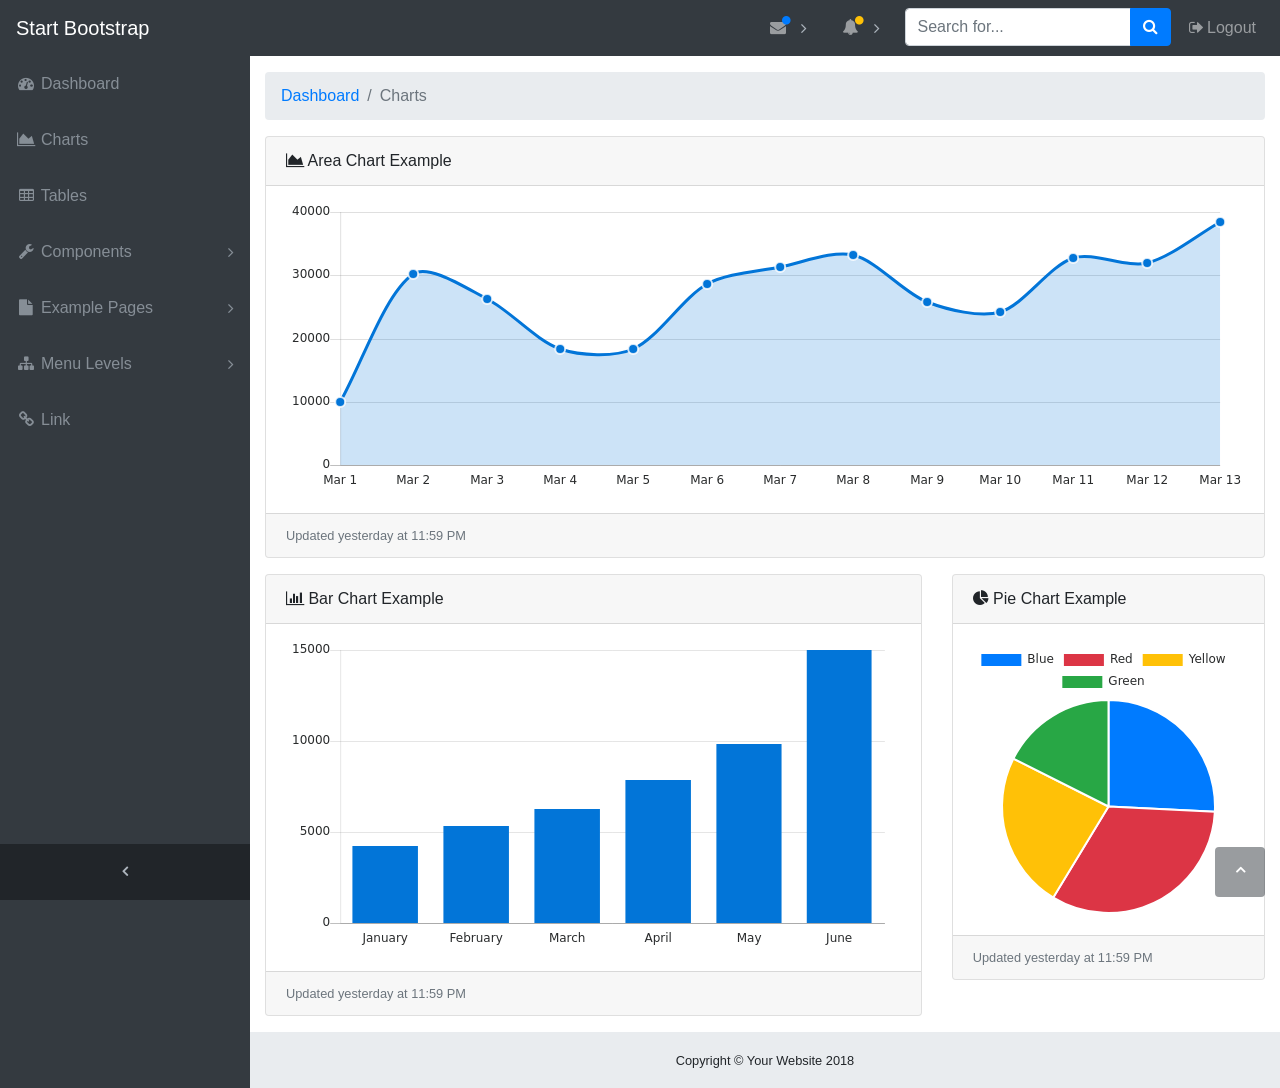
<file: public/admin/charts.html>
<!DOCTYPE html>
<html lang="en">

<head>
  <meta charset="utf-8">
  <meta http-equiv="X-UA-Compatible" content="IE=edge">
  <meta name="viewport" content="width=device-width, initial-scale=1, shrink-to-fit=no">
  <meta name="description" content="">
  <meta name="author" content="">
  <title>SB Admin - Start Bootstrap Template</title>
  <!-- Bootstrap core CSS-->
  <link href="vendor/bootstrap/css/bootstrap.min.css" rel="stylesheet">
  <!-- Custom fonts for this template-->
  <link href="vendor/font-awesome/css/font-awesome.min.css" rel="stylesheet" type="text/css">
  <!-- Custom styles for this template-->
  <link href="css/sb-admin.css" rel="stylesheet">
</head>

<body class="fixed-nav sticky-footer bg-dark" id="page-top">
  <!-- Navigation-->
  <nav class="navbar navbar-expand-lg navbar-dark bg-dark fixed-top" id="mainNav">
    <a class="navbar-brand" href="index.html">Start Bootstrap</a>
    <button class="navbar-toggler navbar-toggler-right" type="button" data-toggle="collapse" data-target="#navbarResponsive" aria-controls="navbarResponsive" aria-expanded="false" aria-label="Toggle navigation">
      <span class="navbar-toggler-icon"></span>
    </button>
    <div class="collapse navbar-collapse" id="navbarResponsive">
      <ul class="navbar-nav navbar-sidenav" id="exampleAccordion">
        <li class="nav-item" data-toggle="tooltip" data-placement="right" title="Dashboard">
          <a class="nav-link" href="index.html">
            <i class="fa fa-fw fa-dashboard"></i>
            <span class="nav-link-text">Dashboard</span>
          </a>
        </li>
        <li class="nav-item" data-toggle="tooltip" data-placement="right" title="Charts">
          <a class="nav-link" href="charts.html">
            <i class="fa fa-fw fa-area-chart"></i>
            <span class="nav-link-text">Charts</span>
          </a>
        </li>
        <li class="nav-item" data-toggle="tooltip" data-placement="right" title="Tables">
          <a class="nav-link" href="tables.html">
            <i class="fa fa-fw fa-table"></i>
            <span class="nav-link-text">Tables</span>
          </a>
        </li>
        <li class="nav-item" data-toggle="tooltip" data-placement="right" title="Components">
          <a class="nav-link nav-link-collapse collapsed" data-toggle="collapse" href="#collapseComponents" data-parent="#exampleAccordion">
            <i class="fa fa-fw fa-wrench"></i>
            <span class="nav-link-text">Components</span>
          </a>
          <ul class="sidenav-second-level collapse" id="collapseComponents">
            <li>
              <a href="navbar.html">Navbar</a>
            </li>
            <li>
              <a href="cards.html">Cards</a>
            </li>
          </ul>
        </li>
        <li class="nav-item" data-toggle="tooltip" data-placement="right" title="Example Pages">
          <a class="nav-link nav-link-collapse collapsed" data-toggle="collapse" href="#collapseExamplePages" data-parent="#exampleAccordion">
            <i class="fa fa-fw fa-file"></i>
            <span class="nav-link-text">Example Pages</span>
          </a>
          <ul class="sidenav-second-level collapse" id="collapseExamplePages">
            <li>
              <a href="login.html">Login Page</a>
            </li>
            <li>
              <a href="register.html">Registration Page</a>
            </li>
            <li>
              <a href="forgot-password.html">Forgot Password Page</a>
            </li>
            <li>
              <a href="blank.html">Blank Page</a>
            </li>
          </ul>
        </li>
        <li class="nav-item" data-toggle="tooltip" data-placement="right" title="Menu Levels">
          <a class="nav-link nav-link-collapse collapsed" data-toggle="collapse" href="#collapseMulti" data-parent="#exampleAccordion">
            <i class="fa fa-fw fa-sitemap"></i>
            <span class="nav-link-text">Menu Levels</span>
          </a>
          <ul class="sidenav-second-level collapse" id="collapseMulti">
            <li>
              <a href="#">Second Level Item</a>
            </li>
            <li>
              <a href="#">Second Level Item</a>
            </li>
            <li>
              <a href="#">Second Level Item</a>
            </li>
            <li>
              <a class="nav-link-collapse collapsed" data-toggle="collapse" href="#collapseMulti2">Third Level</a>
              <ul class="sidenav-third-level collapse" id="collapseMulti2">
                <li>
                  <a href="#">Third Level Item</a>
                </li>
                <li>
                  <a href="#">Third Level Item</a>
                </li>
                <li>
                  <a href="#">Third Level Item</a>
                </li>
              </ul>
            </li>
          </ul>
        </li>
        <li class="nav-item" data-toggle="tooltip" data-placement="right" title="Link">
          <a class="nav-link" href="#">
            <i class="fa fa-fw fa-link"></i>
            <span class="nav-link-text">Link</span>
          </a>
        </li>
      </ul>
      <ul class="navbar-nav sidenav-toggler">
        <li class="nav-item">
          <a class="nav-link text-center" id="sidenavToggler">
            <i class="fa fa-fw fa-angle-left"></i>
          </a>
        </li>
      </ul>
      <ul class="navbar-nav ml-auto">
        <li class="nav-item dropdown">
          <a class="nav-link dropdown-toggle mr-lg-2" id="messagesDropdown" href="#" data-toggle="dropdown" aria-haspopup="true" aria-expanded="false">
            <i class="fa fa-fw fa-envelope"></i>
            <span class="d-lg-none">Messages
              <span class="badge badge-pill badge-primary">12 New</span>
            </span>
            <span class="indicator text-primary d-none d-lg-block">
              <i class="fa fa-fw fa-circle"></i>
            </span>
          </a>
          <div class="dropdown-menu" aria-labelledby="messagesDropdown">
            <h6 class="dropdown-header">New Messages:</h6>
            <div class="dropdown-divider"></div>
            <a class="dropdown-item" href="#">
              <strong>David Miller</strong>
              <span class="small float-right text-muted">11:21 AM</span>
              <div class="dropdown-message small">Hey there! This new version of SB Admin is pretty awesome! These messages clip off when they reach the end of the box so they don't overflow over to the sides!</div>
            </a>
            <div class="dropdown-divider"></div>
            <a class="dropdown-item" href="#">
              <strong>Jane Smith</strong>
              <span class="small float-right text-muted">11:21 AM</span>
              <div class="dropdown-message small">I was wondering if you could meet for an appointment at 3:00 instead of 4:00. Thanks!</div>
            </a>
            <div class="dropdown-divider"></div>
            <a class="dropdown-item" href="#">
              <strong>John Doe</strong>
              <span class="small float-right text-muted">11:21 AM</span>
              <div class="dropdown-message small">I've sent the final files over to you for review. When you're able to sign off of them let me know and we can discuss distribution.</div>
            </a>
            <div class="dropdown-divider"></div>
            <a class="dropdown-item small" href="#">View all messages</a>
          </div>
        </li>
        <li class="nav-item dropdown">
          <a class="nav-link dropdown-toggle mr-lg-2" id="alertsDropdown" href="#" data-toggle="dropdown" aria-haspopup="true" aria-expanded="false">
            <i class="fa fa-fw fa-bell"></i>
            <span class="d-lg-none">Alerts
              <span class="badge badge-pill badge-warning">6 New</span>
            </span>
            <span class="indicator text-warning d-none d-lg-block">
              <i class="fa fa-fw fa-circle"></i>
            </span>
          </a>
          <div class="dropdown-menu" aria-labelledby="alertsDropdown">
            <h6 class="dropdown-header">New Alerts:</h6>
            <div class="dropdown-divider"></div>
            <a class="dropdown-item" href="#">
              <span class="text-success">
                <strong>
                  <i class="fa fa-long-arrow-up fa-fw"></i>Status Update</strong>
              </span>
              <span class="small float-right text-muted">11:21 AM</span>
              <div class="dropdown-message small">This is an automated server response message. All systems are online.</div>
            </a>
            <div class="dropdown-divider"></div>
            <a class="dropdown-item" href="#">
              <span class="text-danger">
                <strong>
                  <i class="fa fa-long-arrow-down fa-fw"></i>Status Update</strong>
              </span>
              <span class="small float-right text-muted">11:21 AM</span>
              <div class="dropdown-message small">This is an automated server response message. All systems are online.</div>
            </a>
            <div class="dropdown-divider"></div>
            <a class="dropdown-item" href="#">
              <span class="text-success">
                <strong>
                  <i class="fa fa-long-arrow-up fa-fw"></i>Status Update</strong>
              </span>
              <span class="small float-right text-muted">11:21 AM</span>
              <div class="dropdown-message small">This is an automated server response message. All systems are online.</div>
            </a>
            <div class="dropdown-divider"></div>
            <a class="dropdown-item small" href="#">View all alerts</a>
          </div>
        </li>
        <li class="nav-item">
          <form class="form-inline my-2 my-lg-0 mr-lg-2">
            <div class="input-group">
              <input class="form-control" type="text" placeholder="Search for...">
              <span class="input-group-append">
                <button class="btn btn-primary" type="button">
                  <i class="fa fa-search"></i>
                </button>
              </span>
            </div>
          </form>
        </li>
        <li class="nav-item">
          <a class="nav-link" data-toggle="modal" data-target="#exampleModal">
            <i class="fa fa-fw fa-sign-out"></i>Logout</a>
        </li>
      </ul>
    </div>
  </nav>
  <div class="content-wrapper">
    <div class="container-fluid">
      <!-- Breadcrumbs-->
      <ol class="breadcrumb">
        <li class="breadcrumb-item">
          <a href="#">Dashboard</a>
        </li>
        <li class="breadcrumb-item active">Charts</li>
      </ol>
      <!-- Area Chart Example-->
      <div class="card mb-3">
        <div class="card-header">
          <i class="fa fa-area-chart"></i> Area Chart Example</div>
        <div class="card-body">
          <canvas id="myAreaChart" width="100%" height="30"></canvas>
        </div>
        <div class="card-footer small text-muted">Updated yesterday at 11:59 PM</div>
      </div>
      <div class="row">
        <div class="col-lg-8">
          <!-- Example Bar Chart Card-->
          <div class="card mb-3">
            <div class="card-header">
              <i class="fa fa-bar-chart"></i> Bar Chart Example</div>
            <div class="card-body">
              <canvas id="myBarChart" width="100" height="50"></canvas>
            </div>
            <div class="card-footer small text-muted">Updated yesterday at 11:59 PM</div>
          </div>
        </div>
        <div class="col-lg-4">
          <!-- Example Pie Chart Card-->
          <div class="card mb-3">
            <div class="card-header">
              <i class="fa fa-pie-chart"></i> Pie Chart Example</div>
            <div class="card-body">
              <canvas id="myPieChart" width="100%" height="100"></canvas>
            </div>
            <div class="card-footer small text-muted">Updated yesterday at 11:59 PM</div>
          </div>
        </div>
      </div>
    </div>
    <!-- /.container-fluid-->
    <!-- /.content-wrapper-->
    <footer class="sticky-footer">
      <div class="container">
        <div class="text-center">
          <small>Copyright © Your Website 2018</small>
        </div>
      </div>
    </footer>
    <!-- Scroll to Top Button-->
    <a class="scroll-to-top rounded" href="#page-top">
      <i class="fa fa-angle-up"></i>
    </a>
    <!-- Logout Modal-->
    <div class="modal fade" id="exampleModal" tabindex="-1" role="dialog" aria-labelledby="exampleModalLabel" aria-hidden="true">
      <div class="modal-dialog" role="document">
        <div class="modal-content">
          <div class="modal-header">
            <h5 class="modal-title" id="exampleModalLabel">Ready to Leave?</h5>
            <button class="close" type="button" data-dismiss="modal" aria-label="Close">
              <span aria-hidden="true">×</span>
            </button>
          </div>
          <div class="modal-body">Select "Logout" below if you are ready to end your current session.</div>
          <div class="modal-footer">
            <button class="btn btn-secondary" type="button" data-dismiss="modal">Cancel</button>
            <a class="btn btn-primary" href="login.html">Logout</a>
          </div>
        </div>
      </div>
    </div>
    <!-- Bootstrap core JavaScript-->
    <script src="vendor/jquery/jquery.min.js"></script>
    <script src="vendor/bootstrap/js/bootstrap.bundle.min.js"></script>
    <!-- Core plugin JavaScript-->
    <script src="vendor/jquery-easing/jquery.easing.min.js"></script>
    <!-- Page level plugin JavaScript-->
    <script src="vendor/chart.js/Chart.min.js"></script>
    <!-- Custom scripts for all pages-->
    <script src="js/sb-admin.min.js"></script>
    <!-- Custom scripts for this page-->
    <script src="js/sb-admin-charts.min.js"></script>
  </div>
</body>

</html>
</file>
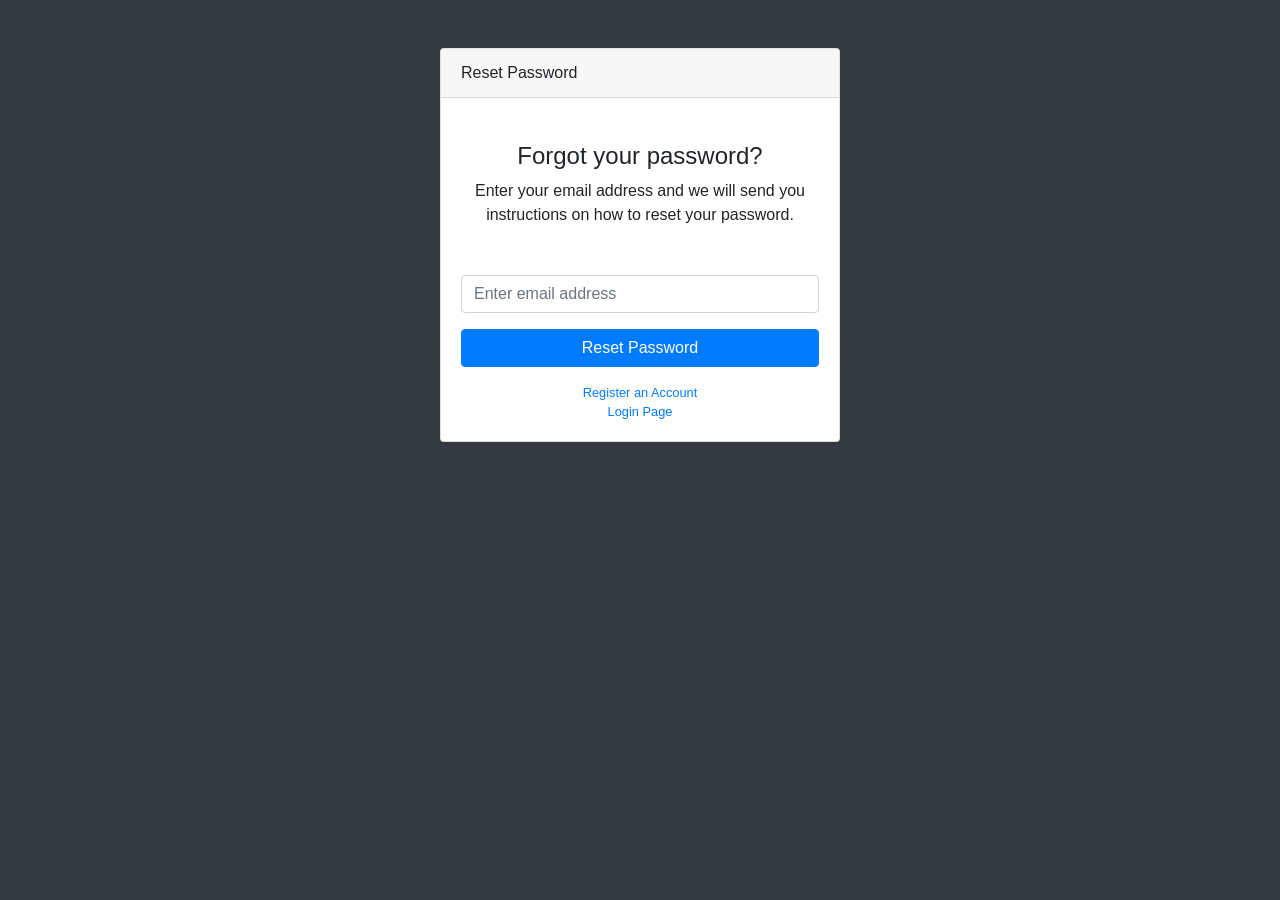
<file: public/admin/forgot-password.html>
<!DOCTYPE html>
<html lang="en">

<head>
  <meta charset="utf-8">
  <meta http-equiv="X-UA-Compatible" content="IE=edge">
  <meta name="viewport" content="width=device-width, initial-scale=1, shrink-to-fit=no">
  <meta name="description" content="">
  <meta name="author" content="">
  <title>SB Admin - Start Bootstrap Template</title>
  <!-- Bootstrap core CSS-->
  <link href="vendor/bootstrap/css/bootstrap.min.css" rel="stylesheet">
  <!-- Custom fonts for this template-->
  <link href="vendor/font-awesome/css/font-awesome.min.css" rel="stylesheet" type="text/css">
  <!-- Custom styles for this template-->
  <link href="css/sb-admin.css" rel="stylesheet">
</head>

<body class="bg-dark">
  <div class="container">
    <div class="card card-login mx-auto mt-5">
      <div class="card-header">Reset Password</div>
      <div class="card-body">
        <div class="text-center mt-4 mb-5">
          <h4>Forgot your password?</h4>
          <p>Enter your email address and we will send you instructions on how to reset your password.</p>
        </div>
        <form>
          <div class="form-group">
            <input class="form-control" id="exampleInputEmail1" type="email" aria-describedby="emailHelp" placeholder="Enter email address">
          </div>
          <a class="btn btn-primary btn-block" href="login.html">Reset Password</a>
        </form>
        <div class="text-center">
          <a class="d-block small mt-3" href="register.html">Register an Account</a>
          <a class="d-block small" href="login.html">Login Page</a>
        </div>
      </div>
    </div>
  </div>
  <!-- Bootstrap core JavaScript-->
  <script src="vendor/jquery/jquery.min.js"></script>
  <script src="vendor/bootstrap/js/bootstrap.bundle.min.js"></script>
  <!-- Core plugin JavaScript-->
  <script src="vendor/jquery-easing/jquery.easing.min.js"></script>
</body>

</html>
</file>
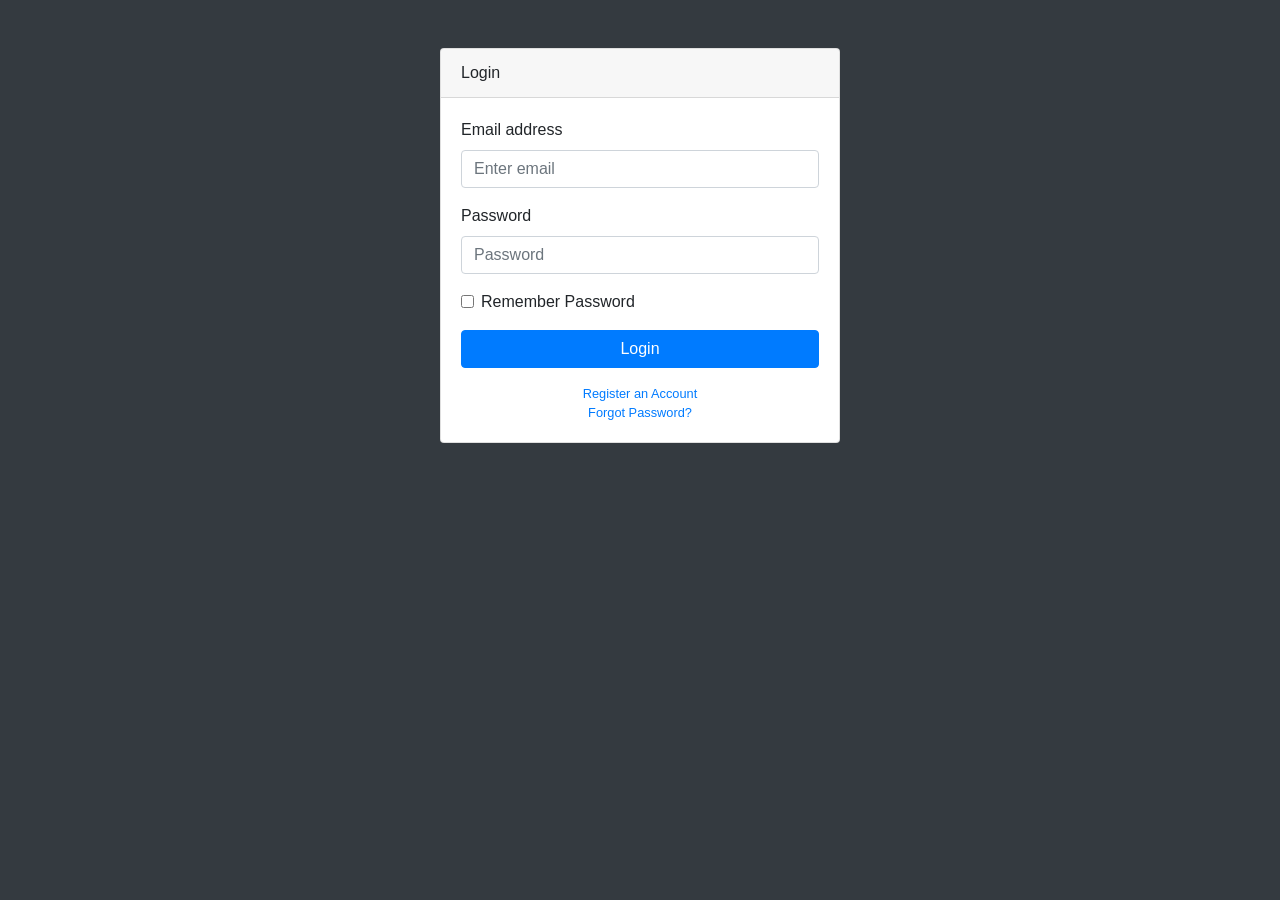
<file: public/admin/login.html>
<!DOCTYPE html>
<html lang="en">

<head>
  <meta charset="utf-8">
  <meta http-equiv="X-UA-Compatible" content="IE=edge">
  <meta name="viewport" content="width=device-width, initial-scale=1, shrink-to-fit=no">
  <meta name="description" content="">
  <meta name="author" content="">
  <title>SB Admin - Start Bootstrap Template</title>
  <!-- Bootstrap core CSS-->
  <link href="vendor/bootstrap/css/bootstrap.min.css" rel="stylesheet">
  <!-- Custom fonts for this template-->
  <link href="vendor/font-awesome/css/font-awesome.min.css" rel="stylesheet" type="text/css">
  <!-- Custom styles for this template-->
  <link href="css/sb-admin.css" rel="stylesheet">
</head>

<body class="bg-dark">
  <div class="container">
    <div class="card card-login mx-auto mt-5">
      <div class="card-header">Login</div>
      <div class="card-body">
        <form>
          <div class="form-group">
            <label for="exampleInputEmail1">Email address</label>
            <input class="form-control" id="exampleInputEmail1" type="email" aria-describedby="emailHelp" placeholder="Enter email">
          </div>
          <div class="form-group">
            <label for="exampleInputPassword1">Password</label>
            <input class="form-control" id="exampleInputPassword1" type="password" placeholder="Password">
          </div>
          <div class="form-group">
            <div class="form-check">
              <label class="form-check-label">
                <input class="form-check-input" type="checkbox"> Remember Password</label>
            </div>
          </div>
          <a class="btn btn-primary btn-block" href="index.html">Login</a>
        </form>
        <div class="text-center">
          <a class="d-block small mt-3" href="register.html">Register an Account</a>
          <a class="d-block small" href="forgot-password.html">Forgot Password?</a>
        </div>
      </div>
    </div>
  </div>
  <!-- Bootstrap core JavaScript-->
  <script src="vendor/jquery/jquery.min.js"></script>
  <script src="vendor/bootstrap/js/bootstrap.bundle.min.js"></script>
  <!-- Core plugin JavaScript-->
  <script src="vendor/jquery-easing/jquery.easing.min.js"></script>
</body>

</html>
</file>
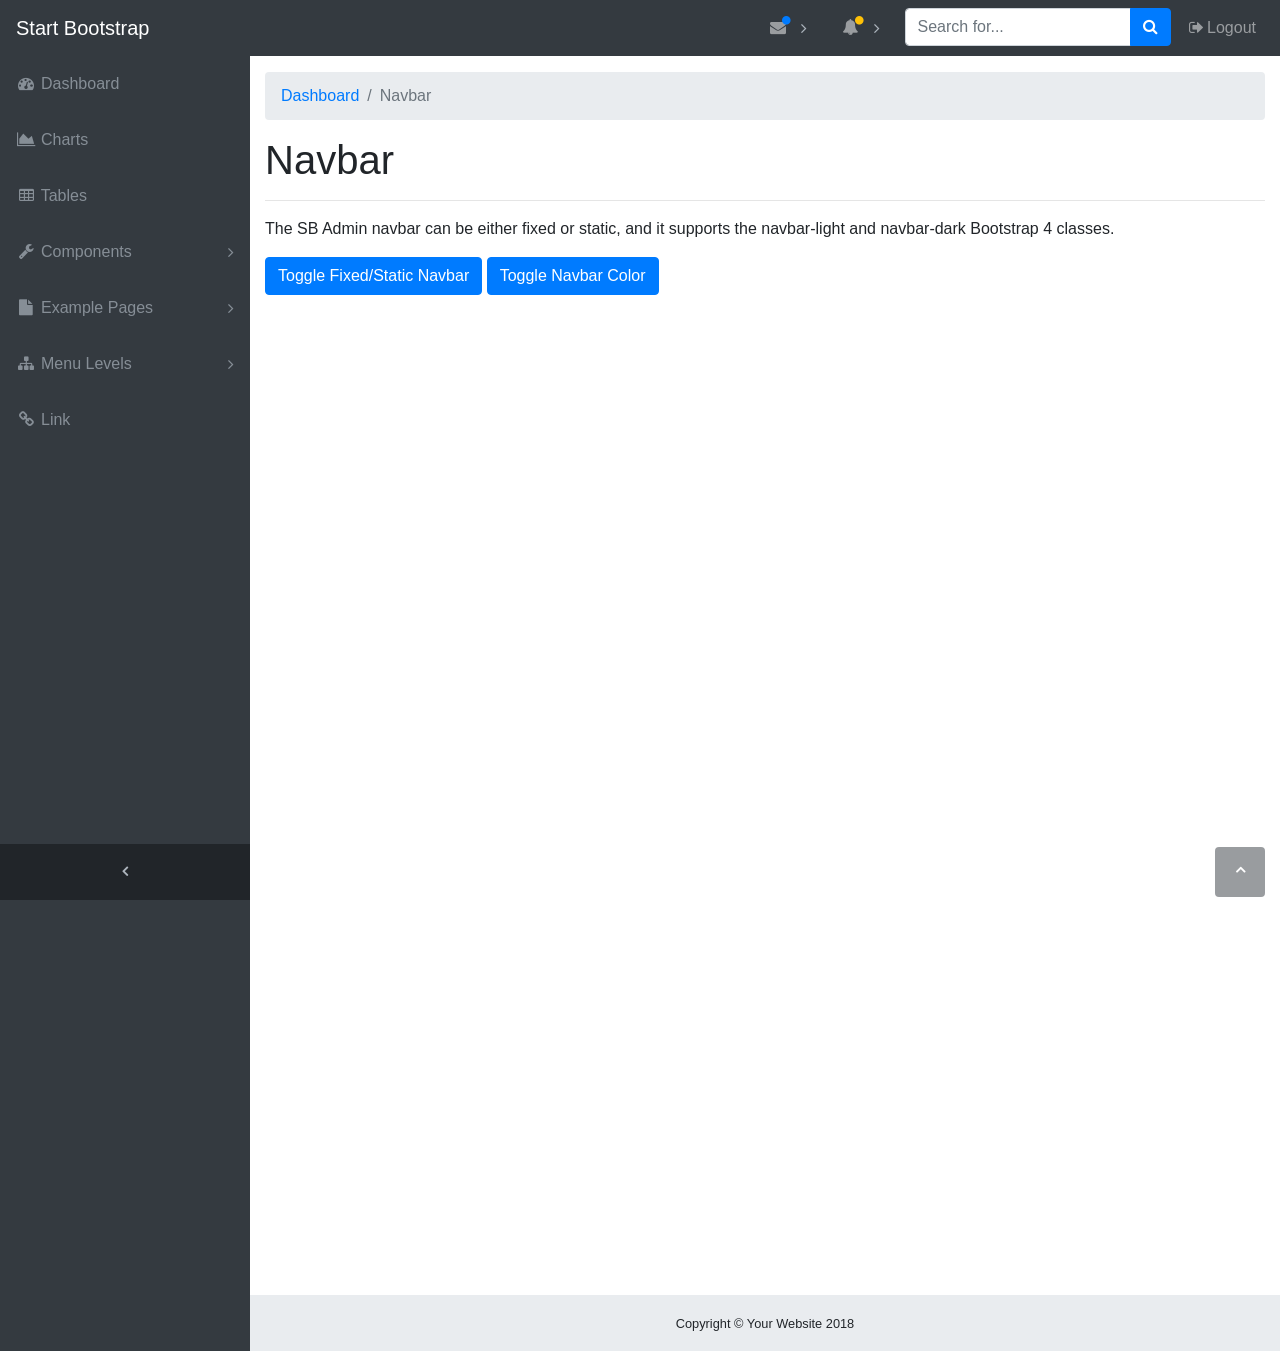
<file: public/admin/navbar.html>
<!DOCTYPE html>
<html lang="en">

<head>
  <meta charset="utf-8">
  <meta http-equiv="X-UA-Compatible" content="IE=edge">
  <meta name="viewport" content="width=device-width, initial-scale=1, shrink-to-fit=no">
  <meta name="description" content="">
  <meta name="author" content="">
  <title>SB Admin - Start Bootstrap Template</title>
  <!-- Bootstrap core CSS-->
  <link href="vendor/bootstrap/css/bootstrap.min.css" rel="stylesheet">
  <!-- Custom fonts for this template-->
  <link href="vendor/font-awesome/css/font-awesome.min.css" rel="stylesheet" type="text/css">
  <!-- Custom styles for this template-->
  <link href="css/sb-admin.css" rel="stylesheet">
</head>

<body class="fixed-nav sticky-footer bg-dark" id="page-top">
  <!-- Navigation-->
  <nav class="navbar navbar-expand-lg navbar-dark bg-dark fixed-top" id="mainNav">
    <a class="navbar-brand" href="index.html">Start Bootstrap</a>
    <button class="navbar-toggler navbar-toggler-right" type="button" data-toggle="collapse" data-target="#navbarResponsive" aria-controls="navbarResponsive" aria-expanded="false" aria-label="Toggle navigation">
      <span class="navbar-toggler-icon"></span>
    </button>
    <div class="collapse navbar-collapse" id="navbarResponsive">
      <ul class="navbar-nav navbar-sidenav" id="exampleAccordion">
        <li class="nav-item" data-toggle="tooltip" data-placement="right" title="Dashboard">
          <a class="nav-link" href="index.html">
            <i class="fa fa-fw fa-dashboard"></i>
            <span class="nav-link-text">Dashboard</span>
          </a>
        </li>
        <li class="nav-item" data-toggle="tooltip" data-placement="right" title="Charts">
          <a class="nav-link" href="charts.html">
            <i class="fa fa-fw fa-area-chart"></i>
            <span class="nav-link-text">Charts</span>
          </a>
        </li>
        <li class="nav-item" data-toggle="tooltip" data-placement="right" title="Tables">
          <a class="nav-link" href="tables.html">
            <i class="fa fa-fw fa-table"></i>
            <span class="nav-link-text">Tables</span>
          </a>
        </li>
        <li class="nav-item" data-toggle="tooltip" data-placement="right" title="Components">
          <a class="nav-link nav-link-collapse collapsed" data-toggle="collapse" href="#collapseComponents" data-parent="#exampleAccordion">
            <i class="fa fa-fw fa-wrench"></i>
            <span class="nav-link-text">Components</span>
          </a>
          <ul class="sidenav-second-level collapse" id="collapseComponents">
            <li>
              <a href="navbar.html">Navbar</a>
            </li>
            <li>
              <a href="cards.html">Cards</a>
            </li>
          </ul>
        </li>
        <li class="nav-item" data-toggle="tooltip" data-placement="right" title="Example Pages">
          <a class="nav-link nav-link-collapse collapsed" data-toggle="collapse" href="#collapseExamplePages" data-parent="#exampleAccordion">
            <i class="fa fa-fw fa-file"></i>
            <span class="nav-link-text">Example Pages</span>
          </a>
          <ul class="sidenav-second-level collapse" id="collapseExamplePages">
            <li>
              <a href="login.html">Login Page</a>
            </li>
            <li>
              <a href="register.html">Registration Page</a>
            </li>
            <li>
              <a href="forgot-password.html">Forgot Password Page</a>
            </li>
            <li>
              <a href="blank.html">Blank Page</a>
            </li>
          </ul>
        </li>
        <li class="nav-item" data-toggle="tooltip" data-placement="right" title="Menu Levels">
          <a class="nav-link nav-link-collapse collapsed" data-toggle="collapse" href="#collapseMulti" data-parent="#exampleAccordion">
            <i class="fa fa-fw fa-sitemap"></i>
            <span class="nav-link-text">Menu Levels</span>
          </a>
          <ul class="sidenav-second-level collapse" id="collapseMulti">
            <li>
              <a href="#">Second Level Item</a>
            </li>
            <li>
              <a href="#">Second Level Item</a>
            </li>
            <li>
              <a href="#">Second Level Item</a>
            </li>
            <li>
              <a class="nav-link-collapse collapsed" data-toggle="collapse" href="#collapseMulti2">Third Level</a>
              <ul class="sidenav-third-level collapse" id="collapseMulti2">
                <li>
                  <a href="#">Third Level Item</a>
                </li>
                <li>
                  <a href="#">Third Level Item</a>
                </li>
                <li>
                  <a href="#">Third Level Item</a>
                </li>
              </ul>
            </li>
          </ul>
        </li>
        <li class="nav-item" data-toggle="tooltip" data-placement="right" title="Link">
          <a class="nav-link" href="#">
            <i class="fa fa-fw fa-link"></i>
            <span class="nav-link-text">Link</span>
          </a>
        </li>
      </ul>
      <ul class="navbar-nav sidenav-toggler">
        <li class="nav-item">
          <a class="nav-link text-center" id="sidenavToggler">
            <i class="fa fa-fw fa-angle-left"></i>
          </a>
        </li>
      </ul>
      <ul class="navbar-nav ml-auto">
        <li class="nav-item dropdown">
          <a class="nav-link dropdown-toggle mr-lg-2" id="messagesDropdown" href="#" data-toggle="dropdown" aria-haspopup="true" aria-expanded="false">
            <i class="fa fa-fw fa-envelope"></i>
            <span class="d-lg-none">Messages
              <span class="badge badge-pill badge-primary">12 New</span>
            </span>
            <span class="indicator text-primary d-none d-lg-block">
              <i class="fa fa-fw fa-circle"></i>
            </span>
          </a>
          <div class="dropdown-menu" aria-labelledby="messagesDropdown">
            <h6 class="dropdown-header">New Messages:</h6>
            <div class="dropdown-divider"></div>
            <a class="dropdown-item" href="#">
              <strong>David Miller</strong>
              <span class="small float-right text-muted">11:21 AM</span>
              <div class="dropdown-message small">Hey there! This new version of SB Admin is pretty awesome! These messages clip off when they reach the end of the box so they don't overflow over to the sides!</div>
            </a>
            <div class="dropdown-divider"></div>
            <a class="dropdown-item" href="#">
              <strong>Jane Smith</strong>
              <span class="small float-right text-muted">11:21 AM</span>
              <div class="dropdown-message small">I was wondering if you could meet for an appointment at 3:00 instead of 4:00. Thanks!</div>
            </a>
            <div class="dropdown-divider"></div>
            <a class="dropdown-item" href="#">
              <strong>John Doe</strong>
              <span class="small float-right text-muted">11:21 AM</span>
              <div class="dropdown-message small">I've sent the final files over to you for review. When you're able to sign off of them let me know and we can discuss distribution.</div>
            </a>
            <div class="dropdown-divider"></div>
            <a class="dropdown-item small" href="#">View all messages</a>
          </div>
        </li>
        <li class="nav-item dropdown">
          <a class="nav-link dropdown-toggle mr-lg-2" id="alertsDropdown" href="#" data-toggle="dropdown" aria-haspopup="true" aria-expanded="false">
            <i class="fa fa-fw fa-bell"></i>
            <span class="d-lg-none">Alerts
              <span class="badge badge-pill badge-warning">6 New</span>
            </span>
            <span class="indicator text-warning d-none d-lg-block">
              <i class="fa fa-fw fa-circle"></i>
            </span>
          </a>
          <div class="dropdown-menu" aria-labelledby="alertsDropdown">
            <h6 class="dropdown-header">New Alerts:</h6>
            <div class="dropdown-divider"></div>
            <a class="dropdown-item" href="#">
              <span class="text-success">
                <strong>
                  <i class="fa fa-long-arrow-up fa-fw"></i>Status Update</strong>
              </span>
              <span class="small float-right text-muted">11:21 AM</span>
              <div class="dropdown-message small">This is an automated server response message. All systems are online.</div>
            </a>
            <div class="dropdown-divider"></div>
            <a class="dropdown-item" href="#">
              <span class="text-danger">
                <strong>
                  <i class="fa fa-long-arrow-down fa-fw"></i>Status Update</strong>
              </span>
              <span class="small float-right text-muted">11:21 AM</span>
              <div class="dropdown-message small">This is an automated server response message. All systems are online.</div>
            </a>
            <div class="dropdown-divider"></div>
            <a class="dropdown-item" href="#">
              <span class="text-success">
                <strong>
                  <i class="fa fa-long-arrow-up fa-fw"></i>Status Update</strong>
              </span>
              <span class="small float-right text-muted">11:21 AM</span>
              <div class="dropdown-message small">This is an automated server response message. All systems are online.</div>
            </a>
            <div class="dropdown-divider"></div>
            <a class="dropdown-item small" href="#">View all alerts</a>
          </div>
        </li>
        <li class="nav-item">
          <form class="form-inline my-2 my-lg-0 mr-lg-2">
            <div class="input-group">
              <input class="form-control" type="text" placeholder="Search for...">
              <span class="input-group-append">
                <button class="btn btn-primary" type="button">
                  <i class="fa fa-search"></i>
                </button>
              </span>
            </div>
          </form>
        </li>
        <li class="nav-item">
          <a class="nav-link" data-toggle="modal" data-target="#exampleModal">
            <i class="fa fa-fw fa-sign-out"></i>Logout</a>
        </li>
      </ul>
    </div>
  </nav>
  <div class="content-wrapper">
    <div class="container-fluid">
      <!-- Breadcrumbs-->
      <ol class="breadcrumb">
        <li class="breadcrumb-item">
          <a href="#">Dashboard</a>
        </li>
        <li class="breadcrumb-item active">Navbar</li>
      </ol>
      <h1>Navbar</h1>
      <hr>
      <p>The SB Admin navbar can be either fixed or static, and it supports the navbar-light and navbar-dark Bootstrap 4 classes.</p>
      <a class="btn btn-primary" href="#" id="toggleNavPosition">Toggle Fixed/Static Navbar</a>
      <a class="btn btn-primary" href="#" id="toggleNavColor">Toggle Navbar Color</a>
      <!-- Blank div to give the page height to preview the fixed vs. static navbar-->
      <div style="height: 1000px;"></div>
    </div>
    <!-- /.container-fluid-->
    <!-- /.content-wrapper-->
    <footer class="sticky-footer">
      <div class="container">
        <div class="text-center">
          <small>Copyright © Your Website 2018</small>
        </div>
      </div>
    </footer>
    <!-- Scroll to Top Button-->
    <a class="scroll-to-top rounded" href="#page-top">
      <i class="fa fa-angle-up"></i>
    </a>
    <!-- Logout Modal-->
    <div class="modal fade" id="exampleModal" tabindex="-1" role="dialog" aria-labelledby="exampleModalLabel" aria-hidden="true">
      <div class="modal-dialog" role="document">
        <div class="modal-content">
          <div class="modal-header">
            <h5 class="modal-title" id="exampleModalLabel">Ready to Leave?</h5>
            <button class="close" type="button" data-dismiss="modal" aria-label="Close">
              <span aria-hidden="true">×</span>
            </button>
          </div>
          <div class="modal-body">Select "Logout" below if you are ready to end your current session.</div>
          <div class="modal-footer">
            <button class="btn btn-secondary" type="button" data-dismiss="modal">Cancel</button>
            <a class="btn btn-primary" href="login.html">Logout</a>
          </div>
        </div>
      </div>
    </div>
    <!-- Bootstrap core JavaScript-->
    <script src="vendor/jquery/jquery.min.js"></script>
    <script src="vendor/bootstrap/js/bootstrap.bundle.min.js"></script>
    <!-- Core plugin JavaScript-->
    <script src="vendor/jquery-easing/jquery.easing.min.js"></script>
    <!-- Custom scripts for all pages-->
    <script src="js/sb-admin.min.js"></script>
    <!-- Custom scripts for this page-->
    <!-- Toggle between fixed and static navbar-->
    <script>
    $('#toggleNavPosition').click(function() {
      $('body').toggleClass('fixed-nav');
      $('nav').toggleClass('fixed-top static-top');
    });

    </script>
    <!-- Toggle between dark and light navbar-->
    <script>
    $('#toggleNavColor').click(function() {
      $('nav').toggleClass('navbar-dark navbar-light');
      $('nav').toggleClass('bg-dark bg-light');
      $('body').toggleClass('bg-dark bg-light');
    });

    </script>
  </div>
</body>

</html>
</file>
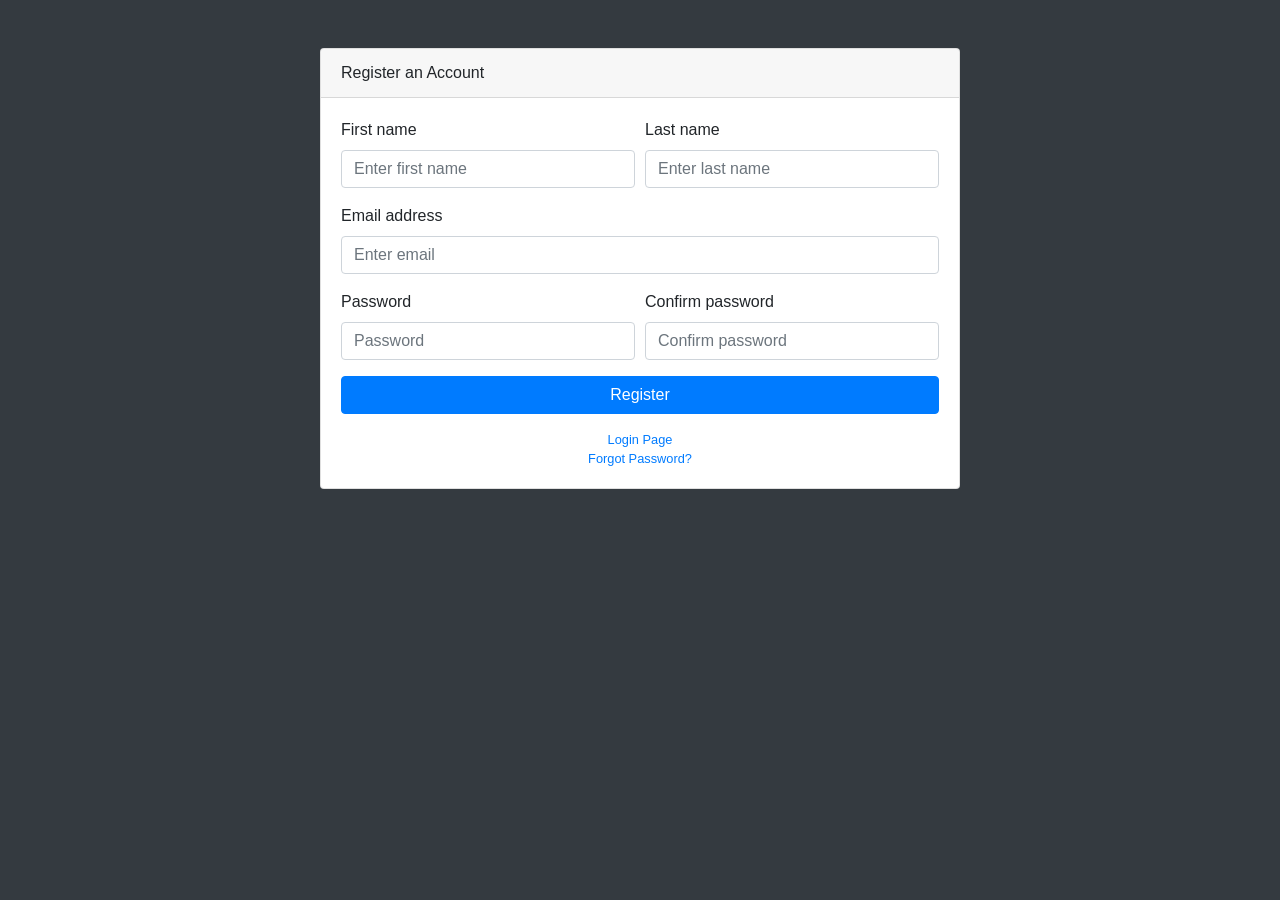
<file: public/admin/register.html>
<!DOCTYPE html>
<html lang="en">

<head>
  <meta charset="utf-8">
  <meta http-equiv="X-UA-Compatible" content="IE=edge">
  <meta name="viewport" content="width=device-width, initial-scale=1, shrink-to-fit=no">
  <meta name="description" content="">
  <meta name="author" content="">
  <title>SB Admin - Start Bootstrap Template</title>
  <!-- Bootstrap core CSS-->
  <link href="vendor/bootstrap/css/bootstrap.min.css" rel="stylesheet">
  <!-- Custom fonts for this template-->
  <link href="vendor/font-awesome/css/font-awesome.min.css" rel="stylesheet" type="text/css">
  <!-- Custom styles for this template-->
  <link href="css/sb-admin.css" rel="stylesheet">
</head>

<body class="bg-dark">
  <div class="container">
    <div class="card card-register mx-auto mt-5">
      <div class="card-header">Register an Account</div>
      <div class="card-body">
        <form>
          <div class="form-group">
            <div class="form-row">
              <div class="col-md-6">
                <label for="exampleInputName">First name</label>
                <input class="form-control" id="exampleInputName" type="text" aria-describedby="nameHelp" placeholder="Enter first name">
              </div>
              <div class="col-md-6">
                <label for="exampleInputLastName">Last name</label>
                <input class="form-control" id="exampleInputLastName" type="text" aria-describedby="nameHelp" placeholder="Enter last name">
              </div>
            </div>
          </div>
          <div class="form-group">
            <label for="exampleInputEmail1">Email address</label>
            <input class="form-control" id="exampleInputEmail1" type="email" aria-describedby="emailHelp" placeholder="Enter email">
          </div>
          <div class="form-group">
            <div class="form-row">
              <div class="col-md-6">
                <label for="exampleInputPassword1">Password</label>
                <input class="form-control" id="exampleInputPassword1" type="password" placeholder="Password">
              </div>
              <div class="col-md-6">
                <label for="exampleConfirmPassword">Confirm password</label>
                <input class="form-control" id="exampleConfirmPassword" type="password" placeholder="Confirm password">
              </div>
            </div>
          </div>
          <a class="btn btn-primary btn-block" href="login.html">Register</a>
        </form>
        <div class="text-center">
          <a class="d-block small mt-3" href="login.html">Login Page</a>
          <a class="d-block small" href="forgot-password.html">Forgot Password?</a>
        </div>
      </div>
    </div>
  </div>
  <!-- Bootstrap core JavaScript-->
  <script src="vendor/jquery/jquery.min.js"></script>
  <script src="vendor/bootstrap/js/bootstrap.bundle.min.js"></script>
  <!-- Core plugin JavaScript-->
  <script src="vendor/jquery-easing/jquery.easing.min.js"></script>
</body>

</html>
</file>
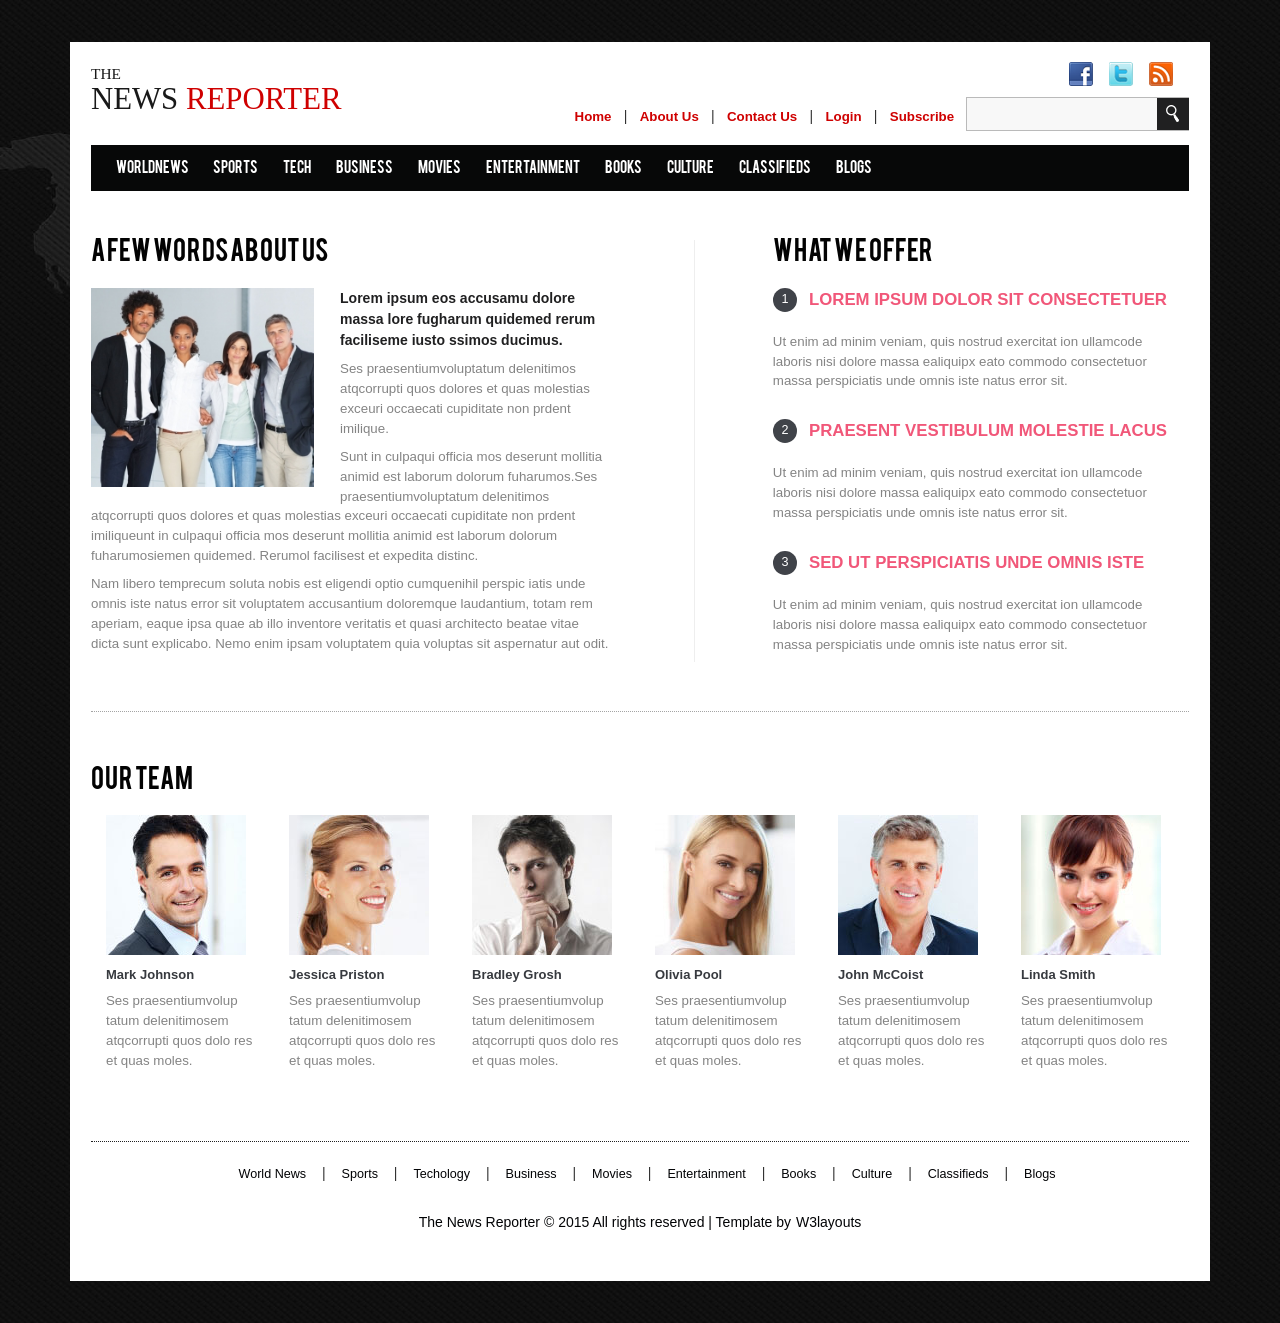
<file: public/site/about.html>
<!--
Author: W3layouts
Author URL: http://w3layouts.com
License: Creative Commons Attribution 3.0 Unported
License URL: http://creativecommons.org/licenses/by/3.0/
-->
<!DOCTYPE html>
<html>
<head>
<title>The News Reporter a Magazine Category Flat Bootstarp Responsive Website Template| About :: w3layouts</title>
<link href="css/bootstrap.css" rel='stylesheet' type='text/css' />
<!-- Custom Theme files -->
<link href="css/style.css" rel="stylesheet" type="text/css" media="all" />
<!-- Custom Theme files -->
<script src="js/jquery.min.js"></script>
<script type="text/javascript" src="js/jquery.leanModal.min.js"></script>
<link rel="stylesheet" href="http://netdna.bootstrapcdn.com/font-awesome/4.0.3/css/font-awesome.min.css" />
<!-- Custom Theme files -->
<meta name="viewport" content="width=device-width, initial-scale=1">
<meta http-equiv="Content-Type" content="text/html; charset=utf-8" />
<meta name="keywords" content="The News Reporter Responsive web template, Bootstrap Web Templates, Flat Web Templates, Andriod Compatible web template, 
Smartphone Compatible web template, free webdesigns for Nokia, Samsung, LG, SonyErricsson, Motorola web design" />
<script type="application/x-javascript"> addEventListener("load", function() { setTimeout(hideURLbar, 0); }, false); function hideURLbar(){ window.scrollTo(0,1); } </script>
<!--webfont-->

</head>
<body>
	<!-- header-section-starts -->
	<div class="container">	
		<div class="news-paper">
			<div class="header">
				<div class="header-left">
					<div class="logo">
						<a href="index.html">
							<h6>the</h6>
							<h1>News <span>Reporter</span></h1>
						</a>
					</div>
				</div>
					<div class="social-icons">
						<li><a href="#"><i class="twitter"></i></a></li>
						<li><a href="#"><i class="facebook"></i></a></li>
						<li><a href="#"><i class="rss"></i></a></li>
						<li><div class="facebook"><div id="fb-root"></div>
							
							<div id="fb-root"></div>
							</div></li>
							<script>(function(d, s, id) {
							  var js, fjs = d.getElementsByTagName(s)[0];
							  if (d.getElementById(id)) return;
							  js = d.createElement(s); js.id = id;
							  js.src = "//connect.facebook.net/en_US/sdk.js#xfbml=1&version=v2.0";
							  fjs.parentNode.insertBefore(js, fjs);
							}(document, 'script', 'facebook-jssdk'));</script>
	   						
	   						<div class="fb-like" data-href="https://www.facebook.com/w3layouts" data-layout="button_count" data-action="like" data-show-faces="true" data-share="false"></div>
							

					</div>
					<div class="clearfix"></div>
				<div class="header-right">
					<div class="top-menu">
						<ul>        
							<li><a href="index.html">Home</a></li> |  
							<li><a href="about.html">About Us</a></li> |   
							<li><a href="contact.html">Contact Us</a></li>  |   
							<li><a id="modal_trigger" href="#modal" class="btn1">Login</a>

	<div id="modal" class="popupContainer" style="display:none;">
		<header class="popupHeader">
			<span class="header_title">Login</span>
			<span class="modal_close"><i class="fa fa-times"></i></span>
		</header>
		
		<section class="popupBody">
			<!-- Social Login -->
			<div class="social_login">
				<div class="">
					<a href="#" class="social_box fb">
						<span class="icon"><i class="fa fa-facebook"></i></span>
						<span class="icon_title">Connect with Facebook</span>
						
					</a>

					<a href="#" class="social_box google">
						<span class="icon"><i class="fa fa-google-plus"></i></span>
						<span class="icon_title">Connect with Google</span>
					</a>
				</div>

				<div class="centeredText">
					<span>Or use your Email address</span>
				</div>

				<div class="action_btns">
					<div class="one_half"><a href="#" id="login_form" class="btn">Login</a></div>
					<div class="one_half last"><a href="#" id="register_form" class="btn">Sign up</a></div>
				</div>
			</div>

			<!-- Username & Password Login form -->
			<div class="user_login">
				<form>
					<label>Email / Username</label>
					<input type="text" />
					<br />

					<label>Password</label>
					<input type="password" />
					<br />

					<div class="checkbox">
						<input id="remember" type="checkbox" />
						<label for="remember">Remember me on this computer</label>
					</div>

					<div class="action_btns">
						<div class="one_half"><a href="#" class="btn back_btn"><i class="fa fa-angle-double-left"></i> Back</a></div>
						<div class="one_half last"><a href="#" class="btn btn_red">Login</a></div>
					</div>
				</form>

				<a href="#" class="forgot_password">Forgot password?</a>
			</div>

			<!-- Register Form -->
			<div class="user_register">
				<form>
					<label>Full Name</label>
					<input type="text" />
					<br />

					<label>Email Address</label>
					<input type="email" />
					<br />

					<label>Password</label>
					<input type="password" />
					<br />

					<div class="checkbox">
						<input id="send_updates" type="checkbox" />
						<label for="send_updates">Send me occasional email updates</label>
					</div>

					<div class="action_btns">
						<div class="one_half"><a href="#" class="btn back_btn"><i class="fa fa-angle-double-left"></i> Back</a></div>
						<div class="one_half last"><a href="#" class="btn btn_red">Register</a></div>
					</div>
				</form>
			</div>
		</section>
	</div>

<script type="text/javascript">
	$("#modal_trigger").leanModal({top : 200, overlay : 0.6, closeButton: ".modal_close" });

	$(function(){
		// Calling Login Form
		$("#login_form").click(function(){
			$(".social_login").hide();
			$(".user_login").show();
			return false;
		});

		// Calling Register Form
		$("#register_form").click(function(){
			$(".social_login").hide();
			$(".user_register").show();
			$(".header_title").text('Register');
			return false;
		});

		// Going back to Social Forms
		$(".back_btn").click(function(){
			$(".user_login").hide();
			$(".user_register").hide();
			$(".social_login").show();
			$(".header_title").text('Login');
			return false;
		});

	})
</script></li> |   
							<li><a class="play-icon popup-with-zoom-anim" href="#small-dialog1">Subscribe</a></li>
						</ul>
					</div>
					<!---pop-up-box---->  
					<link href="css/popuo-box.css" rel="stylesheet" type="text/css" media="all"/>
					<script src="js/jquery.magnific-popup.js" type="text/javascript"></script>
					<!---//pop-up-box---->
				<div id="small-dialog" class="mfp-hide">
						<div class="login">
							<h3>Log In</h3>
							<h4>Already a Member</h4>
							<input type="text" value="Email" onfocus="this.value = '';" onblur="if (this.value == '') {this.value = 'Email';}" />
							<input type="password" value="Password" onfocus="this.value = '';" onblur="if (this.value == '') {this.value = 'Password';}"/>
							<input type="submit" value="Login" />
						</div>
					</div>
					<div id="small-dialog1" class="mfp-hide">
						<div class="signup">
							<h3>Subscribe</h3>
							<h4>Enter Your Valid E-mail</h4>
							<input type="text" value="" onfocus="this.value = '';" onblur="if (this.value == '') {this.value = '';}" />
							<div class="clearfix"></div>
							<input type="submit"  value="Subscribe Now"/>
						</div>
					</div>	
                     <script>
						$(document).ready(function() {
						$('.popup-with-zoom-anim').magnificPopup({
							type: 'inline',
							fixedContentPos: false,
							fixedBgPos: true,
							overflowY: 'auto',
							closeBtnInside: true,
							preloader: false,
							midClick: true,
							removalDelay: 300,
							mainClass: 'my-mfp-zoom-in'
						});
																						
						});
				</script>	
					<div class="search">
						<form>
							<input type="text" value="" onfocus="this.value = '';" onblur="if (this.value == '') {this.value = '';}"/>
							<input type="submit" value="">
						</form>
					</div>
					<div class="clearfix"></div>
				</div>
				<div class="clearfix"></div>
			</div>
			<span class="menu"></span>
			<div class="menu-strip">
				<ul>           
					<li><a href="index.html">worldnews</a></li>
					<li><a href="sports.html">sports</a></li>
					<li><a href="tech.html">tech</a></li>
					<li><a href="business.html">business</a></li>
					<li><a href="movies.html">Movies</a></li>
					<li><a href="movies.html">entertainment</a></li>
					<li><a href="books.html">Books</a></li>
					<li><a href="movies.html">culture</a></li>
					<li><a href="classifieds.html">classifieds</a></li>
					<li><a href="blog.html">blogs</a></li>
				</ul>
			</div>
			<!-- script for menu -->
				<script>
				$( "span.menu" ).click(function() {
				  $( ".menu-strip" ).slideToggle( "slow", function() {
				    // Animation complete.
				  });
				});
			</script>
			<!-- script for menu -->
			<div class="clearfix"></div>
			<div class="main-content">		
				<div class="about-section">
					<div class="about-us">
						<div class="col-md-7 about-left">
							<h3>A FEW WORDS ABOUT US</h3>
							<div class="abt_image">
								<img src="images/abt_pic.jpg" alt="" />
							</div>
							<h5>Lorem ipsum eos accusamu dolore massa lore fugharum quidemed rerum faciliseme iusto ssimos ducimus.</h5>
							<p>Ses praesentiumvoluptatum delenitimos atqcorrupti quos dolores et quas molestias exceuri occaecati cupiditate non prdent imilique.</p>
							<p>Sunt in culpaqui officia mos deserunt mollitia animid est laborum dolorum fuharumos.Ses praesentiumvoluptatum delenitimos atqcorrupti quos dolores et quas molestias exceuri occaecati cupiditate non prdent imiliqueunt in culpaqui officia mos deserunt mollitia animid est laborum dolorum fuharumosiemen quidemed. Rerumol facilisest et expedita distinc.</p>
							<p>Nam libero temprecum soluta nobis est eligendi optio cumquenihil perspic iatis unde omnis iste natus error sit voluptatem accusantium doloremque laudantium, totam rem aperiam, eaque ipsa quae ab illo inventore veritatis et quasi architecto beatae vitae dicta sunt explicabo. Nemo enim ipsam voluptatem quia voluptas sit aspernatur aut odit.</p>
						</div>
						<div class="col-md-5 about-right">
							<h3>WHAT WE OFFER</h3>
							<div class="offer">
								<h4>1</h4>
								<a href="#">LOREM IPSUM DOLOR SIT CONSECTETUER</a>
								<div class="clearfix"></div>
								<p>Ut enim ad minim veniam, quis nostrud exercitat ion ullamcode laboris nisi dolore massa ealiquipx eato commodo consectetuor massa perspiciatis unde omnis iste natus error sit.</p>
							</div>
							<div class="offer">
								<h4>2</h4>
								<a href="#">PRAESENT VESTIBULUM MOLESTIE LACUS</a>
								<div class="clearfix"></div>
								<p>Ut enim ad minim veniam, quis nostrud exercitat ion ullamcode laboris nisi dolore massa ealiquipx eato commodo consectetuor massa perspiciatis unde omnis iste natus error sit.</p>
							</div>
							<div class="offer">
								<h4>3</h4>
								<a href="#">SED UT PERSPICIATIS UNDE OMNIS ISTE</a>
								<div class="clearfix"></div>
								<p>Ut enim ad minim veniam, quis nostrud exercitat ion ullamcode laboris nisi dolore massa ealiquipx eato commodo consectetuor massa perspiciatis unde omnis iste natus error sit.</p>
							</div>
						</div>
						<div class="clearfix"></div>
					</div>
					<div class="team">
						<h3>OUR TEAM</h3>
						<div class="team-grids">
							<div class="col-md-2 team-grid">
								<img src="images/t1.jpg" alt="" />
								<h5>Mark Johnson</h4>
								<p>Ses praesentiumvolup tatum delenitimosem atqcorrupti quos dolo res et quas moles.</p>
							</div>
							<div class="col-md-2 team-grid">
								<img src="images/t2.jpg" alt="" />
								<h5>Jessica Priston</h4>
								<p>Ses praesentiumvolup tatum delenitimosem atqcorrupti quos dolo res et quas moles.</p>
							</div>
							<div class="col-md-2 team-grid">
								<img src="images/t3.jpg" alt="" />
								<h5>Bradley Grosh</h4>
								<p>Ses praesentiumvolup tatum delenitimosem atqcorrupti quos dolo res et quas moles.</p>
							</div>
							<div class="col-md-2 team-grid">
								<img src="images/t4.jpg" alt="" />
								<h5>Olivia Pool</h4>
								<p>Ses praesentiumvolup tatum delenitimosem atqcorrupti quos dolo res et quas moles.</p>
							</div>
							<div class="col-md-2 team-grid">
								<img src="images/t5.jpg" alt="" />
								<h5>John McCoist</h4>
								<p>Ses praesentiumvolup tatum delenitimosem atqcorrupti quos dolo res et quas moles.</p>
							</div>
							<div class="col-md-2 team-grid">
								<img src="images/t6.jpg" alt="" />
								<h5>Linda Smith</h4>
								<p>Ses praesentiumvolup tatum delenitimosem atqcorrupti quos dolo res et quas moles.</p>
							</div>
							<div class="clearfix"></div>
						</div>
					</div>
				</div>
			</div>
			<div class="footer text-center">
				<div class="bottom-menu">
					<ul>                 
						<li><a href="index.html">World  News</a></li> |
						<li><a href="sports.html">Sports</a></li> |
						<li><a href="tech.html">Techology</a></li> |
						<li><a href="business.html">Business</a></li> |
						<li><a href="movies.html">Movies</a></li> |
						<li><a href="movies.html">Entertainment</a></li> |
						<li><a href="books.html">Books</a></li> |
						<li><a href="movies.html">Culture</a></li> |
						<li><a href="classifieds.html">Classifieds</a></li> |
						<li><a href="blog.html">Blogs</a></li>							
					</ul>
				</div>
				<div class="copyright text-center">
					<p>The News Reporter &copy; 2015 All rights reserved | Template by  <a href="http://w3layouts.com">W3layouts</a></p>
				</div>
			</div>
		</div>
	</div>
</body>
</html>
</file>
<file: public/author/ckeditor/samples/css/samples.css>
/**
 * @license Copyright (c) 2003-2018, CKSource - Frederico Knabben. All rights reserved.
 * For licensing, see LICENSE.md or https://ckeditor.com/legal/ckeditor-oss-license
 */
@media (max-width: 900px) {
  .global-is-mobile-hidden {
    display: none !important;
  }
}
article,
aside,
details,
figcaption,
figure,
footer,
header,
hgroup,
main,
menu,
nav,
section {
  display: block;
}
body,
html {
  margin: 0;
  padding: 0;
  font: 16px / 1.8 Arial, 'Helvetica Neue', Helvetica, sans-serif;
  font-weight: 300;
  color: #575757;
}
.grid-width-10 {
  width: 10%;
}
.grid-width-20 {
  width: 20%;
}
.grid-width-30 {
  width: 30%;
}
.grid-width-40 {
  width: 40%;
}
.grid-width-50 {
  width: 50%;
}
.grid-width-60 {
  width: 60%;
}
.grid-width-70 {
  width: 70%;
}
.grid-width-80 {
  width: 80%;
}
.grid-width-90 {
  width: 90%;
}
.grid-width-100 {
  width: 100%;
}
@media (max-width: 900px) {
  .grid-width-10,
  .grid-width-20,
  .grid-width-30,
  .grid-width-40,
  .grid-width-50,
  .grid-width-60,
  .grid-width-70,
  .grid-width-80,
  .grid-width-90,
  .grid-width-100 {
    width: 100%;
  }
}
*[class*="grid-width"] {
  -webkit-box-sizing: border-box;
  -moz-box-sizing: border-box;
  box-sizing: border-box;
  padding-left: 4%;
  padding-right: 4%;
  float: left;
}
*[class*="grid-width"]:after,
.grid-container:after,
*[class*="grid-width"]:before,
.grid-container:before {
  content: '';
  display: block;
  overflow: hidden;
  visibility: hidden;
  font-size: 0;
  line-height: 0;
  width: 0;
  height: 0;
}
*[class*="grid-width"]:after,
.grid-container:after {
  clear: both;
}
.grid-container {
  -webkit-box-sizing: border-box;
  -moz-box-sizing: border-box;
  box-sizing: border-box;
  margin-left: auto;
  margin-right: auto;
}
.grid-container-nested *[class*="grid-width"]:first-child {
  padding-left: 0;
}
.grid-container-nested *[class*="grid-width"]:last-child {
  padding-right: 0;
}
@media (max-width: 900px) {
  .grid-container-nested *[class*="grid-width"]:first-child {
    padding-left: 4%;
  }
  .grid-container-nested *[class*="grid-width"]:last-child {
    padding-right: 4%;
  }
}
.header-a {
  min-height: 140px;
  overflow: hidden;
}
.header-a .header-a-logo {
  margin: 40px 0 0;
}
@media (max-width: 900px) {
  .header-a .header-a-logo {
    text-align: center;
  }
}
.header-a .header-a-logo img {
  border: transparent;
}
.navigation-a {
  height: 30px;
  background: #3D3D3D;
  position: absolute;
  left: 0;
  right: 0;
  top: 0;
  padding: 0;
  overflow: hidden;
}
@media (max-width: 900px) {
  .navigation-a {
    text-align: center;
  }
}
.navigation-a ul {
  list-style: none;
  margin: 0;
  overflow: hidden;
}
.navigation-a ul li,
.navigation-a ul li a {
  display: inline-block;
}
@media (max-width: 900px) {
  .navigation-a ul {
    width: auto;
    text-overflow: ellipsis;
    white-space: nowrap;
    display: inline-block;
    float: none;
  }
  .navigation-a ul:before,
  .navigation-a ul:after {
    display: none;
  }
}
.navigation-a ul.navigation-a-left {
  text-align: left;
}
@media (max-width: 900px) {
  .navigation-a ul.navigation-a-left {
    padding-right: 0;
  }
}
.navigation-a ul.navigation-a-right {
  text-align: right;
}
@media (max-width: 900px) {
  .navigation-a ul.navigation-a-right {
    padding-left: 23px;
  }
}
.navigation-a ul li + li {
  margin-left: 23px;
}
.navigation-a ul li a {
  font-size: 10px;
  font-size: 0.625rem;
  line-height: 18px;
  line-height: 1.13rem;
  line-height: 30px;
  float: left;
  color: #ddd;
  font-weight: bold;
  text-decoration: none;
  text-transform: uppercase;
}
.navigation-a ul li a:hover {
  cursor: pointer;
  color: #fff;
}
.icon-navigation-a-github:before,
.icon-navigation-a-github:after {
  background-image: url("[data-uri]");
}
.navigation-b {
  text-align: right;
  margin: 52px 0 0;
  overflow: visible;
}
@media (max-width: 900px) {
  .navigation-b {
    text-align: center;
    margin-top: 20px;
    padding: 0;
  }
}
.navigation-b ul {
  padding: 0;
  list-style: none;
  margin: 0;
  overflow: visible;
}
.navigation-b ul li,
.navigation-b ul li a {
  display: inline-block;
}
@media (max-width: 900px) {
  .navigation-b ul {
    display: table;
    width: 100%;
    padding-bottom: 1.5em;
  }
}
@media (max-width: 900px) {
  .navigation-b ul li {
    display: table-row;
  }
}
.navigation-b ul li + li {
  margin-left: 20px;
}
@media (max-width: 900px) {
  .navigation-b ul li + li {
    margin-left: 0;
  }
}
.navigation-b ul li a {
  -webkit-box-sizing: border-box;
  -moz-box-sizing: border-box;
  box-sizing: border-box;
  text-transform: uppercase;
  text-decoration: none;
  outline: none;
}
@media (max-width: 900px) {
  .navigation-b ul li a {
    width: 100%;
    -webkit-border-radius: 0;
    -webkit-background-clip: padding-box;
    -moz-border-radius: 0;
    -moz-background-clip: padding;
    border-radius: 0;
    background-clip: padding-box;
  }
}
.footer-a {
  font-size: 13px;
  font-size: 0.8125rem;
  line-height: 23.4px;
  line-height: 1.46rem;
  padding-top: 2.25em;
  padding-bottom: 2.25em;
  overflow: hidden;
  color: #8a8a8a;
}
.footer-a a {
  color: #0287D0;
  text-decoration: none;
  border-bottom: 1px dotted #0287D0;
}
.footer-a a:hover {
  color: #0277b7;
}
.footer-a p {
  margin: 0;
  display: inline-block;
  text-align: center;
}
.content {
  font-size: 14px;
  font-size: 0.875rem;
  line-height: 25.2px;
  line-height: 1.57rem;
  overflow: hidden;
  padding-top: 1.5em;
  padding-bottom: 1.5em;
}
.content p {
  margin: 0.75em 0;
}
.content ul,
.content ol,
.content pre,
.content blockquote,
.content textarea:not([class^="cke"]),
.content .cke {
  margin: 1.875em 0;
}
.content code,
.content kbd {
  -webkit-border-radius: 3px;
  -webkit-background-clip: padding-box;
  -moz-border-radius: 3px;
  -moz-background-clip: padding;
  border-radius: 3px;
  background-clip: padding-box;
  padding: 3px 4px;
}
.content pre,
.content code,
.content kbd,
.content blockquote {
  background: #f5f5f5;
}
.content blockquote,
.content pre {
  background: none;
  border-left: 4px solid #0287D0;
  padding: 1.5em 2.25em;
}
.content p a,
.content ul a,
.content ol a,
.content blockquote a,
.content h1 a,
.content h2 a,
.content h3 a,
.content h4 a,
.content h5 a {
  color: #0287D0;
  text-decoration: none;
  border-bottom: 1px dotted #0287D0;
}
.content p a:hover,
.content ul a:hover,
.content ol a:hover,
.content blockquote a:hover,
.content h1 a:hover,
.content h2 a:hover,
.content h3 a:hover,
.content h4 a:hover,
.content h5 a:hover {
  color: #0277b7;
}
.content h1,
.content h2,
.content h3,
.content h4,
.content h5 {
  color: #000;
  font-weight: 100;
}
.content h1 code,
.content h2 code,
.content h3 code,
.content h4 code,
.content h5 code,
.content h1 kbd,
.content h2 kbd,
.content h3 kbd,
.content h4 kbd,
.content h5 kbd {
  font-size: inherit;
}
.content h1 a.content-heading-anchor,
.content h2 a.content-heading-anchor,
.content h3 a.content-heading-anchor,
.content h4 a.content-heading-anchor,
.content h5 a.content-heading-anchor {
  font-weight: 100;
  vertical-align: middle;
  opacity: 0;
  border: 0;
}
.content h1:hover a.content-heading-anchor,
.content h2:hover a.content-heading-anchor,
.content h3:hover a.content-heading-anchor,
.content h4:hover a.content-heading-anchor,
.content h5:hover a.content-heading-anchor {
  opacity: 1;
}
.content h1:target a,
.content h2:target a,
.content h3:target a,
.content h4:target a,
.content h5:target a {
  -webkit-animation: targetLinkOpacity 0.5s linear alternate;
  -moz-animation: targetLinkOpacity 0.5s linear alternate;
  -o-animation: targetLinkOpacity 0.5s linear alternate;
  animation: targetLinkOpacity 0.5s linear alternate;
  opacity: 1;
}
.content input,
.content select,
.content textarea:not([class^="cke"]) {
  -webkit-border-radius: 3px;
  -webkit-background-clip: padding-box;
  -moz-border-radius: 3px;
  -moz-background-clip: padding;
  border-radius: 3px;
  background-clip: padding-box;
  -webkit-box-shadow: inset 0 1px 1px rgba(0, 0, 0, 0.08);
  -moz-box-shadow: inset 0 1px 1px rgba(0, 0, 0, 0.08);
  box-shadow: inset 0 1px 1px rgba(0, 0, 0, 0.08);
  font: inherit;
  color: inherit;
  border: 1px solid #D9D9D9;
  padding: .2em .5em;
}
.content input:focus,
.content select:focus,
.content textarea:not([class^="cke"]):focus {
  border-color: #66afe9;
  outline: 0;
  -webkit-box-shadow: inset 0 1px 1px rgba(0, 0, 0, 0.08), 0 0 8px #93c6ef;
  -moz-box-shadow: inset 0 1px 1px rgba(0, 0, 0, 0.08), 0 0 8px #93c6ef;
  box-shadow: inset 0 1px 1px rgba(0, 0, 0, 0.08), 0 0 8px #93c6ef;
}
.content abbr {
  border-bottom: 1px dotted #666;
  cursor: pointer;
}
.content blockquote {
  font-style: italic;
  font-family: Georgia, Times, "Times New Roman", serif;
  font-size: 16px;
  font-size: 1rem;
  line-height: 28.8px;
  line-height: 1.8rem;
}
.content em {
  font-style: italic;
}
.content h1 {
  font-size: 36px;
  font-size: 2.25rem;
  line-height: 64.8px;
  line-height: 4.05rem;
  margin: 1.125em 0 0;
}
.content h2 {
  font-size: 27.2px;
  font-size: 1.7rem;
  line-height: 48.96px;
  line-height: 3.06rem;
  margin: 0.9em 0 0;
}
.content h3 {
  font-size: 24px;
  font-size: 1.5rem;
  line-height: 43.2px;
  line-height: 2.7rem;
  font-weight: 500;
  margin: 0.75em 0 0;
}
.content h4 {
  font-size: 19.2px;
  font-size: 1.2rem;
  line-height: 34.56px;
  line-height: 2.16rem;
  font-weight: 500;
  margin: 0.75em 0 0;
}
.content h5 {
  font-size: 17.6px;
  font-size: 1.1rem;
  line-height: 31.68px;
  line-height: 1.98rem;
  font-weight: 500;
  margin: 0.75em 0 0;
}
.content hr {
  border: 0;
  border-top: 4px solid #D9D9D9;
  margin: 1.5em 0;
}
.content input[type="text"] {
  height: 1.8em;
  line-height: 1.8em;
}
.content input[type="button"] {
  -webkit-appearance: button;
  -moz-appearance: button;
  appearance: button;
}
.content kbd {
  font-size: 12px;
  font-size: 0.75rem;
  line-height: 21.6px;
  line-height: 1.35rem;
  font-family: Arial, 'Helvetica Neue', Helvetica, sans-serif;
  padding: 2px 6px;
  -webkit-box-shadow: 0 0 4px #fff inset, 0 2px 0 #D9D9D9;
  -moz-box-shadow: 0 0 4px #fff inset, 0 2px 0 #D9D9D9;
  box-shadow: 0 0 4px #fff inset, 0 2px 0 #D9D9D9;
}
.content p img {
  vertical-align: middle;
}
.content p pre {
  padding: 1.5em;
}
.content pre {
  padding: 0;
  border: 0;
  tab-size: 4;
  -o-tab-size: 4;
  -moz-tab-size: 4;
}
.content pre,
.content code {
  font-size: 11.89px;
  font-size: 0.743rem;
  line-height: 21.4px;
  line-height: 1.34rem;
  font-family: Consolas, Menlo, Monaco, Lucida Console, Liberation Mono, DejaVu Sans Mono, Bitstream Vera Sans Mono, Courier New, monospace, serif;
}
.content pre a,
.content code a {
  border: 0;
}
.content pre code {
  padding: 0.75em;
  display: block;
}
.content strong {
  color: #000;
}
.content ul ul,
.content ol ul,
.content ul ol,
.content ol ol {
  margin: 0.75em 0;
}
.content ul li,
.content ol li {
  font-size: 14px;
  font-size: 0.875rem;
  line-height: 30.24px;
  line-height: 1.89rem;
}
.content textarea:not([class^="cke"]) {
  width: 100%;
}
.content div.todo {
  border: 2px dotted #444;
  padding: 10px;
  margin: 60px 0 10px 0;
  /* Remove me some day */
}
.content div.todo:before {
  content: "TODO";
  font-weight: bold;
}
body a.button-a,
body button.button-a,
body input.button-a {
  -webkit-border-radius: 3px;
  -webkit-background-clip: padding-box;
  -moz-border-radius: 3px;
  -moz-background-clip: padding;
  border-radius: 3px;
  background-clip: padding-box;
  font-size: 14px;
  font-size: 0.875rem;
  line-height: 25.2px;
  line-height: 1.57rem;
  height: 36px;
  line-height: 36px;
  padding: 0 1.1em;
  font-weight: 700;
  color: #3e3e3e;
  white-space: nowrap;
  text-decoration: none;
  display: inline-block;
  cursor: pointer;
  border: 0;
  vertical-align: middle;
  margin: 1px 0;
  background: transparent;
}
body a.button-a.icon-pos-left,
body button.button-a.icon-pos-left,
body input.button-a.icon-pos-left {
  padding-left: .8em;
}
body a.button-a.icon-pos-right,
body button.button-a.icon-pos-right,
body input.button-a.icon-pos-right {
  padding-right: .8em;
}
body a.button-a.button-a-no-text,
body button.button-a.button-a-no-text,
body input.button-a.button-a-no-text {
  -webkit-border-radius: 100px;
  -webkit-background-clip: padding-box;
  -moz-border-radius: 100px;
  -moz-background-clip: padding;
  border-radius: 100px;
  background-clip: padding-box;
  width: 36px;
  padding: 0;
  text-indent: -999px;
  overflow: hidden;
  position: relative;
  text-align: center;
}
body a.button-a.button-a-no-text:before,
body button.button-a.button-a-no-text:before,
body input.button-a.button-a-no-text:before {
  position: absolute;
  left: 50%;
  top: 50%;
  margin: -9px 0 0 -9px;
}
@media (max-width: 900px) {
  body a.button-a.button-a-mobile-collapsed,
  body button.button-a.button-a-mobile-collapsed,
  body input.button-a.button-a-mobile-collapsed {
    -webkit-border-radius: 100px;
    -webkit-background-clip: padding-box;
    -moz-border-radius: 100px;
    -moz-background-clip: padding;
    border-radius: 100px;
    background-clip: padding-box;
    width: 36px;
    padding: 0;
    text-indent: -999px;
    overflow: hidden;
    position: relative;
    text-align: center;
  }
  body a.button-a.button-a-mobile-collapsed:before,
  body button.button-a.button-a-mobile-collapsed:before,
  body input.button-a.button-a-mobile-collapsed:before {
    position: absolute;
    left: 50%;
    top: 50%;
    margin: -9px 0 0 -9px;
  }
  body a.button-a.button-a-mobile-collapsed:before,
  body button.button-a.button-a-mobile-collapsed:before,
  body input.button-a.button-a-mobile-collapsed:before {
    position: absolute;
    left: 50%;
    top: 50%;
    margin: -9px 0 0 -9px;
  }
}
body a.button-a:active,
body button.button-a:active,
body input.button-a:active,
body a.button-a:hover,
body button.button-a:hover,
body input.button-a:hover {
  color: #fff;
  background: #0277b7;
}
body a.button-a:focus,
body button.button-a:focus,
body input.button-a:focus {
  border-color: #66afe9;
  outline: 0;
  -webkit-box-shadow: inset 0 1px 1px rgba(0, 0, 0, 0.075), 0 0 8px #93c6ef;
  -moz-box-shadow: inset 0 1px 1px rgba(0, 0, 0, 0.075), 0 0 8px #93c6ef;
  box-shadow: inset 0 1px 1px rgba(0, 0, 0, 0.075), 0 0 8px #93c6ef;
}
body a.button-a-soft,
body button.button-a-soft,
body input.button-a-soft {
  background: #e7e7e7;
}
body a.button-a-soft:active,
body button.button-a-soft:active,
body input.button-a-soft:active,
body a.button-a-soft:hover,
body button.button-a-soft:hover,
body input.button-a-soft:hover {
  color: #3e3e3e;
  background: #cecece;
}
body a.button-a-background,
body button.button-a-background,
body input.button-a-background,
body a.navigation-b ul li a:hover,
body button.navigation-b ul li a:hover,
body input.navigation-b ul li a:hover {
  color: #fff;
  background: #0287D0;
}
body a.button-a-background:active,
body button.button-a-background:active,
body input.button-a-background:active,
body a.button-a-background:hover,
body button.button-a-background:hover,
body input.button-a-background:hover,
body a.navigation-b ul li a:hover:active,
body button.navigation-b ul li a:hover:active,
body input.navigation-b ul li a:hover:active,
body a.navigation-b ul li a:hover:hover,
body button.navigation-b ul li a:hover:hover,
body input.navigation-b ul li a:hover:hover {
  color: #fff;
  background: #0277b7;
}
.balloon-a {
  font-size: 12px;
  font-size: 0.75rem;
  line-height: 21.6px;
  line-height: 1.35rem;
  -webkit-border-radius: 3px;
  -webkit-background-clip: padding-box;
  -moz-border-radius: 3px;
  -moz-background-clip: padding;
  border-radius: 3px;
  background-clip: padding-box;
  border-bottom: 3px solid #d4d4d4;
  background: #ebebeb;
  display: inline-block;
  white-space: nowrap;
  padding: .4em 1.2em .2em;
  font-weight: 700;
  position: relative;
  z-index: 1000;
  text-transform: none;
  color: #575757;
}
.balloon-a:hover {
  color: #575757;
}
.balloon-a:before {
  content: '';
  width: 0;
  height: 0;
  border-style: solid;
  position: absolute;
}
.balloon-a-ne:before,
.balloon-a-nw:before {
  top: -13px;
  border-width: 0 9px 15.6px 9px;
  border-color: transparent transparent #ebebeb transparent;
}
.balloon-a-se:before,
.balloon-a-sw:before {
  bottom: -13px;
  border-width: 15.6px 9px 0 9px;
  border-color: #ebebeb transparent transparent transparent;
}
.balloon-a-nw:before,
.balloon-a-sw:before {
  left: 20px;
}
.balloon-a-ne:before,
.balloon-a-se:before {
  right: 20px;
}
.icon-pos-left:before,
.icon-pos-right:after {
  content: '';
  display: inline-block;
  width: 18px;
  height: 18px;
  vertical-align: middle;
  background-repeat: no-repeat;
}
.icon-pos-left:before {
  margin-right: 10px;
}
.icon-pos-right:after {
  margin-left: 10px;
}
.icon-download:before,
.icon-download:after {
  background-image: url("[data-uri]");
}
.icon-question-mark:before,
.icon-question-mark:after {
  background-image: url("[data-uri]");
}
.icon-close:before,
.icon-close:after {
  background-image: url("[data-uri]");
}
.ie8 .switch > * {
  vertical-align: middle;
}
.ie8 .switch input[type="radio"] {
  margin: 0 0.25em;
  display: inline-block;
}
.ie8 .switch label {
  margin-left: 0 !important;
  margin-right: 0 !important;
}
.ie8 .switch label[data-for="1"] {
  float: left;
}
.ie8 .switch label[data-for="2"] {
  float: right;
}
.ie8 .switch .switch-inner {
  display: none;
}
.switch {
  font-size: 14px;
  font-size: 0.875rem;
  line-height: 25.2px;
  line-height: 1.57rem;
  font-weight: bold;
  background-color: #0287D0;
  overflow: hidden;
  display: inline-block;
  padding: 0.75em 0.25em;
  color: #fff;
  -webkit-border-radius: 3px;
  -webkit-background-clip: padding-box;
  -moz-border-radius: 3px;
  -moz-background-clip: padding;
  border-radius: 3px;
  background-clip: padding-box;
  position: relative;
}
.switch input[type="radio"] {
  display: none;
}
.switch label {
  position: relative;
  z-index: 2;
  float: left;
  cursor: pointer;
  padding: 0 0.75em;
}
.switch label:hover {
  text-decoration: underline;
}
.switch .switch-inner {
  float: left;
  background-color: #FFF;
  height: 1.5em;
  width: 4.125em;
  padding: 2px;
  margin: 0 0.25em;
  -webkit-border-radius: 5.5px;
  -webkit-background-clip: padding-box;
  -moz-border-radius: 5.5px;
  -moz-background-clip: padding;
  border-radius: 5.5px;
  background-clip: padding-box;
}
.switch .switch-inner .handler {
  overflow: hidden;
  position: relative;
  display: block;
  height: 1.5em;
  width: 1.5em;
  background: #027dc1;
  -webkit-border-radius: 4.5px;
  -webkit-background-clip: padding-box;
  -moz-border-radius: 4.5px;
  -moz-background-clip: padding;
  border-radius: 4.5px;
  background-clip: padding-box;
}
.switch .switch-inner .handler:before {
  content: '';
  display: block;
  position: absolute;
  top: 0;
  right: 0;
  bottom: 3px;
  left: 0;
  background-color: #0291df;
  -webkit-border-bottom-left-radius: 4.5px;
  -moz-border-radius-bottomleft: 4.5px;
  border-bottom-left-radius: 4.5px;
  -webkit-border-bottom-right-radius: 4.5px;
  -webkit-background-clip: padding-box;
  -moz-border-radius-bottomright: 4.5px;
  -moz-background-clip: padding;
  border-bottom-right-radius: 4.5px;
  background-clip: padding-box;
}
.switch:hover .switch-inner .handler:before {
  background: #029ef3;
}
.switch input[data-num="2"]:checked ~ .switch-inner > .handler {
  margin-left: auto;
}
.switch input[data-num="2"]:checked ~ label[data-for="1"] {
  padding-right: 5.125em;
  margin-right: -4.375em;
}
.switch input[data-num="1"]:checked ~ label[data-for="2"] {
  padding-left: 5.125em;
  margin-left: -4.375em;
}
.toggler {
  -webkit-user-select: none;
  -moz-user-select: none;
  -ms-user-select: none;
  user-select: none;
}
.toggler label {
  cursor: pointer;
}
.toggler [data-collapse] {
  display: inherit;
}
.toggler [data-expand] {
  display: none;
}
.toggler.collapsed [data-collapse] {
  display: none;
}
.toggler.collapsed [data-expand] {
  display: inherit;
}
.toggler-container {
  overflow: hidden;
}
.toggler-container.collapsed {
  height: 0;
}
.icon-toggler-expanded:before,
.icon-toggler-collapsed:before,
.icon-toggler-expanded:after,
.icon-toggler-collapsed:after {
  background-image: url("[data-uri]");
}
.icon-toggler-expanded.icon-light:before,
.icon-toggler-collapsed.icon-light:before,
.icon-toggler-expanded.icon-light:after,
.icon-toggler-collapsed.icon-light:after {
  background-image: url("[data-uri]");
}
.icon-toggler-expanded:before,
.icon-toggler-expanded:after {
  background-position: top left;
}
.icon-toggler-collapsed:before,
.icon-toggler-collapsed:after {
  background-position: bottom left;
}
.modal {
  padding: 20px;
  border-radius: 3px;
  background-color: white;
  max-width: 700px;
  -webkit-box-sizing: border-box;
  -moz-box-sizing: border-box;
  box-sizing: border-box;
  width: 80% !important;
  top: 50% !important;
  -webkit-transform: translate(-50%, -50%) !important;
  -moz-transform: translate(-50%, -50%) !important;
  -ms-transform: translate(-50%, -50%) !important;
  -o-transform: translate(-50%, -50%) !important;
  transform: translate(-50%, -50%) !important;
}
.modal-close {
  -webkit-border-radius: 100px;
  -webkit-background-clip: padding-box;
  -moz-border-radius: 100px;
  -moz-background-clip: padding;
  border-radius: 100px;
  background-clip: padding-box;
  cursor: pointer;
  height: 18px;
  width: 18px;
  position: absolute;
  top: 10px;
  right: 10px;
  font-size: 17px;
  text-align: center;
  line-height: 19px;
  background: #cccccc;
}
main .grid-container,
header .grid-container,
.navigation-a > div,
footer > div {
  max-width: 968px;
}
.header-a {
  margin-top: 30px;
}
.footer-a {
  border-top: 1px solid #D9D9D9;
}
.adjoined-top {
  background-color: #0287D0;
  color: #fff;
}
.adjoined-top .content h1,
.adjoined-top .content h2,
.adjoined-top .content h3,
.adjoined-top .content h4,
.adjoined-top .content h5 {
  color: #fff;
}
.adjoined-top .content p {
  font-size: 18px;
  font-size: 1.125rem;
  line-height: 32.4px;
  line-height: 2.02rem;
  font-weight: 100;
}
.adjoined-top .content p a {
  text-decoration: none;
  border-bottom: 1px dotted #fff;
  color: inherit;
}
.adjoined-top .content p a:hover {
  color: #e6e6e6;
}
.adjoined-top .content button {
  color: #fff;
}
.adjoined-top .content strong {
  color: #fff;
}
.adjoined-top .content code {
  font-size: inherit;
  color: #0287D0;
}
.adjoined-bottom {
  position: relative;
}
.adjoined-bottom:before {
  z-index: -1;
  content: '';
  background: #0287D0;
  position: absolute;
  top: 0;
  left: 0;
  right: 0;
  height: 50%;
}
main .grid-container,
header .grid-container,
.navigation-a > div,
footer > div {
  max-width: 1052px;
}
main .grid-container.freed-width {
  max-width: none;
}
.switch {
  background: #027dc1;
  float: right;
  overflow: visible;
}
.switch .balloon-a {
  position: absolute;
  top: -40px;
  right: 50%;
  margin-right: -15px;
  background: #FFEFC1;
  border-bottom-color: #DCDCA4;
}
.switch .balloon-a:before {
  border-color: #FFEFC1 transparent transparent transparent;
}
#toolbar .editors-container {
  overflow: hidden;
  height: 0;
  transition: height 200ms;
}
#toolbar .editors-container.active {
  height: auto;
}
#main #editor {
  background: #FFF;
  padding: 2% 4%;
  border: dashed 5px #0287D0;
}
#main .adjoined-top:before {
  height: 335px;
}
#toolbar .adjoined-top:before {
  height: 219px;
}
#toolbar .adjoined-top .grid-container-nested {
  height: 147px;
}
.content .grid-switch-magic {
  margin: 3.5em 0 0;
}
#info-box {
  padding-bottom: 0;
}
#info-box > div {
  width: 100%;
  text-align: right;
}
#info-box > div .toggler {
  padding-right: 0;
}
#info-box > div .toggler:hover {
  background: transparent;
  color: #000;
}
#info-box > div .toggler:hover > label {
  text-decoration: underline;
}
#info-box > div h2 {
  float: left;
  margin-top: 0;
}
#info-box > div#instructions-container {
  text-align: left;
}
#toolbarModifierWrapper {
  overflow: hidden;
  height: 0;
  opacity: 0;
  transition: height 200ms;
}
#toolbarModifierWrapper.active {
  height: auto;
  opacity: 1;
}
header {
  overflow: visible;
}
header div.grid-container {
  overflow: visible;
}
header .navigation-b {
  overflow: visible;
}
header .navigation-b ul {
  overflow: visible;
}
header .navigation-b a {
  position: relative;
}
header .balloon-a {
  position: absolute;
  top: 48px;
  left: 50%;
  margin-left: -35px;
}
@media (max-width: 1140px) {
  header .balloon-a {
    left: auto;
    margin-left: auto;
    right: 50%;
    margin-right: -35px;
  }
  header .balloon-a:before {
    left: auto;
    right: 22px;
  }
}
@media (max-width: 900px) {
  header .balloon-a {
    display: none;
  }
}
header .header-a-logo img {
  width: 160px;
  height: 60px;
}

#toolbar .cke_toolbar {
  pointer-events: none;
  -webkit-user-select: none;
  -moz-user-select: none;
  -ms-user-select: none;
  user-select: none;
  cursor: default;
}
.some-toolbar-active .cke_toolbar {
  zoom: 1;
  filter: alpha(opacity=50);
  -webkit-opacity: 0.5;
  -moz-opacity: 0.5;
  opacity: 0.5;
}
.cke_toolbar.active {
  position: relative;
  zoom: 1;
  filter: alpha(opacity=100);
  -webkit-opacity: 1;
  -moz-opacity: 1;
  opacity: 1;
}
.cke_toolbar.active:after {
  content: '';
  display: block;
  position: absolute;
  top: 0;
  right: 6px;
  bottom: 5px;
  left: 0;
  -webkit-border-radius: 5px;
  -webkit-background-clip: padding-box;
  -moz-border-radius: 5px;
  -moz-background-clip: padding;
  border-radius: 5px;
  background-clip: padding-box;
  -webkit-box-shadow: 0px 0px 15px 3px #fff4b0;
  -moz-box-shadow: 0px 0px 15px 3px #fff4b0;
  box-shadow: 0px 0px 15px 3px #fff4b0;
}
.cke_toolbar.active .cke_toolgroup {
  -webkit-box-shadow: none;
  -moz-box-shadow: none;
  box-shadow: none;
  border-color: #e3c300;
}
.cke_toolbar.active .cke_combo,
.cke_toolbar.active .cke_toolgroup {
  position: relative;
  z-index: 2;
}
.cke_toolbar.active .cke_combo_button {
  -webkit-box-shadow: none;
  -moz-box-shadow: none;
  box-shadow: none;
}
.unselectable {
  -webkit-user-select: none;
  -moz-user-select: none;
  -ms-user-select: none;
  user-select: none;
}
.toolbar {
  padding: 5px 0;
  margin-bottom: 2.4em;
  overflow: hidden;
  background: #fff;
}
.toolbar button.button-a.cke_button {
  cursor: pointer;
  display: inline-block;
  padding: 4px 6px;
  outline: 0;
  border: 1px solid #a6a6a6;
}
.toolbar button.button-a.hidden {
  display: none;
}
.toolbar button.button-a.left {
  float: left;
  margin-right: 8px;
}
.toolbar button.button-a.right {
  float: right;
  margin-left: 8px;
}
.toolbar button.button-a .highlight {
  color: #ffefc1;
}
.configContainer.hidden,
.toolbarModifier.hidden,
.toolbarModifier-hints.hidden {
  display: none;
}
.toolbarModifier :focus,
.toolbar button:focus,
.configContainer textarea.configCode:focus {
  outline: none;
}
div.toolbarModifier {
  padding: 0;
  overflow: hidden;
  width: 100%;
  position: relative;
  display: table;
  border-collapse: collapse;
}
div.toolbarModifier ::-moz-focus-inner {
  border: 0;
}
div.toolbarModifier .empty {
  display: none;
}
div.toolbarModifier.empty-visible .empty {
  display: table-row;
  zoom: 1;
  filter: alpha(opacity=60);
  -webkit-opacity: 0.6;
  -moz-opacity: 0.6;
  opacity: 0.6;
}
div.toolbarModifier .empty > p {
  line-height: 31px;
}
div.toolbarModifier > ul {
  padding: 0;
  margin: 0;
  border-top: 1px solid #ccc;
  width: 100%;
}
div.toolbarModifier > ul[data-type="table-header"] {
  display: table-header-group;
}
div.toolbarModifier > ul[data-type="table-body"] {
  display: table-row-group;
}
div.toolbarModifier > ul p {
  padding: 0;
  margin: 0;
}
div.toolbarModifier > ul > li {
  display: table-row;
}
div.toolbarModifier > ul > li[data-type="header"] {
  font-weight: bold;
  user-select: none;
  cursor: default;
}
div.toolbarModifier > ul > li[data-type="group"],
div.toolbarModifier > ul > li[data-type="separator"] {
  border-bottom: 1px solid #ccc;
}
div.toolbarModifier > ul > li[data-type="subgroup"] {
  border-top: 1px solid #eee;
}
div.toolbarModifier > ul > li[data-type="subgroup"]:first-child {
  border-top: none;
}
div.toolbarModifier > ul > li[data-type="group"].active,
div.toolbarModifier > ul > li[data-type="group"]:hover,
div.toolbarModifier > ul > li[data-type="separator"].active,
div.toolbarModifier > ul > li[data-type="separator"]:hover {
  overflow: hidden;
  z-index: 2;
}
div.toolbarModifier > ul > li[data-type="group"].active,
div.toolbarModifier > ul > li[data-type="separator"].active,
div.toolbarModifier > ul > li[data-type="group"].active:hover,
div.toolbarModifier > ul > li[data-type="separator"].active:hover {
  background: #f0fafb;
}
div.toolbarModifier > ul > li[data-type="group"]:hover,
div.toolbarModifier > ul > li[data-type="separator"]:hover {
  background: #fffbe3;
}
div.toolbarModifier > ul > li[data-type="separator"] {
  background: #f5f5f5;
}
div.toolbarModifier > ul > li[data-type="separator"]:after {
  content: '';
  width: 100%;
}
div.toolbarModifier > ul > li[data-type="separator"] > p {
  padding: 2px 5px;
}
div.toolbarModifier > ul > li > p,
div.toolbarModifier > ul > li > ul {
  display: table-cell;
  vertical-align: middle;
}
div.toolbarModifier > ul > li p {
  padding-left: 5px;
  min-width: 200px;
}
div.toolbarModifier > ul > li p span {
  white-space: nowrap;
  cursor: default;
}
div.toolbarModifier > ul > li p span button {
  font-size: 12.666px;
  margin-right: 5px;
  cursor: pointer;
  background: #fff;
  -webkit-border-radius: 5px;
  -webkit-background-clip: padding-box;
  -moz-border-radius: 5px;
  -moz-background-clip: padding;
  border-radius: 5px;
  background-clip: padding-box;
  border: 1px solid #bbb;
  padding: 0 7px;
  line-height: 12px;
  height: 20px;
}
div.toolbarModifier > ul > li p span button:not(.disabled):hover,
div.toolbarModifier > ul > li p span button:not(.disabled):focus {
  color: #fff;
  background-color: #454545;
  border-color: transparent;
}
div.toolbarModifier > ul > li p span button.move.disabled {
  cursor: default;
  zoom: 1;
  filter: alpha(opacity=20);
  -webkit-opacity: 0.2;
  -moz-opacity: 0.2;
  opacity: 0.2;
}
div.toolbarModifier > ul > li ul {
  border-collapse: collapse;
  padding: 0;
  width: 100%;
}
div.toolbarModifier > ul > li ul li {
  display: table-row;
  list-style-type: none;
  line-height: 1;
}
div.toolbarModifier > ul > li ul li[data-type="subgroup"] {
  border-top: 1px solid #ddd;
}
div.toolbarModifier > ul > li ul li[data-type="subgroup"]:first-child {
  border-top: 0;
}
div.toolbarModifier > ul > li ul li[data-type="subgroup"] [data-type="button"] {
  -webkit-border-radius: 3px;
  -webkit-background-clip: padding-box;
  -moz-border-radius: 3px;
  -moz-background-clip: padding;
  border-radius: 3px;
  background-clip: padding-box;
  padding: 0 2px;
}
div.toolbarModifier > ul > li ul li[data-type="subgroup"] [data-type="button"]:focus {
  background: rgba(0, 0, 0, 0.04);
}
div.toolbarModifier > ul > li ul li[data-type="subgroup"] [data-type="button"] input {
  vertical-align: middle;
}
div.toolbarModifier > ul > li ul li > p,
div.toolbarModifier > ul > li ul li > ul {
  display: table-cell;
  vertical-align: middle;
}
div.toolbarModifier > ul > li ul li ul {
  padding: 0;
}
div.toolbarModifier > ul > li ul li ul li {
  padding: 0;
  display: inline-block;
  cursor: pointer;
  margin: 2px 5px 2px 0;
}
div.toolbarModifier > ul > li ul li ul li .cke_combo_text {
  cursor: pointer;
  white-space: nowrap;
}
div.toolbarModifier > ul > li ul li ul li .cke_toolgroup,
div.toolbarModifier > ul > li ul li ul li .cke_combo_button {
  cursor: pointer;
  margin: 0;
  vertical-align: middle;
  border: 1px solid #ddd;
  font-size: 11.41px;
  font-size: 0.713rem;
  line-height: 20.54px;
  line-height: 1.28rem;
}
div.toolbarModifier > .codemirror-wrapper {
  overflow-y: auto;
}
div.toolbarModifier-hints {
  float: right;
  width: 350px;
  min-width: 150px;
  overflow-y: auto;
  margin-left: 1.5em;
}
div.toolbarModifier-hints h3 {
  font-size: 18.08px;
  font-size: 1.13rem;
  line-height: 32.54px;
  line-height: 2.03rem;
  padding: 0.36em 1.5em;
  background: #f5f5f5;
  border-bottom: 1px solid #ddd;
  margin-top: 0;
  margin-bottom: 1.2em;
}
div.toolbarModifier-hints dl {
  margin-bottom: 1.2em;
  overflow: hidden;
}
div.toolbarModifier-hints dl .list-header {
  font-weight: bold;
  border: 0;
  padding-bottom: 0.6em;
}
div.toolbarModifier-hints dl > p {
  text-align: center;
}
div.toolbarModifier-hints dl dt {
  float: left;
  width: 9em;
  clear: both;
  text-align: right;
  border-top: 1px solid #ddd;
  padding-left: 1.5em;
  padding-right: .1em;
  -webkit-box-sizing: border-box;
  -moz-box-sizing: border-box;
  box-sizing: border-box;
}
div.toolbarModifier-hints dl dt code {
  background: none;
  border: none;
  vertical-align: middle;
}
div.toolbarModifier-hints dl dd {
  margin-left: 10em;
  clear: right;
  padding-right: 1.5em;
}
div.toolbarModifier-hints dl dd code {
  line-height: 2.2em;
}
div.toolbarModifier-hints dl dd:after {
  content: '\00a0';
  display: block;
  clear: left;
  float: right;
  height: 0;
  width: 0;
}
.toolbarModifier-hints,
.configContainer textarea.configCode,
.CodeMirror {
  -webkit-border-radius: 3px;
  -webkit-background-clip: padding-box;
  -moz-border-radius: 3px;
  -moz-background-clip: padding;
  border-radius: 3px;
  background-clip: padding-box;
  border: 1px solid #ccc;
  font-size: 13.01px;
  font-size: 0.813rem;
  line-height: 23.42px;
  line-height: 1.46rem;
}
.configContainer textarea.configCode,
.CodeMirror pre,
.CodeMirror-linenumber {
  font-size: 13.01px;
  font-size: 0.813rem;
  line-height: 23.42px;
  line-height: 1.46rem;
  font-family: Consolas, Menlo, Monaco, Lucida Console, Liberation Mono, DejaVu Sans Mono, Bitstream Vera Sans Mono, Courier New, monospace, serif;
}
.CodeMirror pre {
  border: none;
  padding: 0;
  margin: 0;
}
.configContainer textarea.configCode {
  -webkit-box-sizing: border-box;
  -moz-box-sizing: border-box;
  box-sizing: border-box;
  color: #575757;
  padding: 10px;
  width: 100%;
  min-height: 500px;
  margin: 0;
  resize: none;
  outline: none;
  -moz-tab-size: 4;
  tab-size: 4;
  white-space: pre;
  word-wrap: normal;
  overflow: auto;
}
.CodeMirror-hints.toolbar-modifier {
  padding: 0;
  color: #575757;
  font-size: 14px;
  font-size: 0.875rem;
  line-height: 25.2px;
  line-height: 1.57rem;
  font-family: Consolas, Menlo, Monaco, Lucida Console, Liberation Mono, DejaVu Sans Mono, Bitstream Vera Sans Mono, Courier New, monospace, serif;
}
.CodeMirror-hints.toolbar-modifier .CodeMirror-hint-active {
  color: #575757;
  background: #f0fafb;
}
.CodeMirror-hints.toolbar-modifier > li:hover {
  background: #fffbe3;
}
/* Text modifier */
#toolbarModifierWrapper {
  margin-bottom: 1.2em;
}
#toolbarModifierWrapper .invalid .CodeMirror {
  background: #fff8f8;
  border-color: red;
}
#toolbarModifierWrapper .CodeMirror {
  height: auto;
  padding: 0 0.6em;
}
.staticContainer {
  position: fixed;
  top: 0;
  width: 100%;
  z-index: 10;
}
.staticContainer > .grid-container {
  max-width: 1052px;
}
.staticContainer > .grid-container .inner {
  background: #fff;
}
.staticContainer > .grid-container .inner .toolbar {
  margin-bottom: 0;
}
#help {
  position: relative;
  top: -15px;
  left: -5px;
}
#help-content {
  display: none;
}
/*# sourceMappingURL=[data-uri] */
</file>
<file: public/author/ckeditor/samples/toolbarconfigurator/lib/codemirror/neo.css>
/* neo theme for codemirror */

/* Color scheme */

.cm-s-neo.CodeMirror {
  background-color:#ffffff;
  color:#2e383c;
  line-height:1.4375;
}
.cm-s-neo .cm-comment {color:#75787b}
.cm-s-neo .cm-keyword, .cm-s-neo .cm-property {color:#1d75b3}
.cm-s-neo .cm-atom,.cm-s-neo .cm-number {color:#75438a}
.cm-s-neo .cm-node,.cm-s-neo .cm-tag {color:#9c3328}
.cm-s-neo .cm-string {color:#b35e14}
.cm-s-neo .cm-variable,.cm-s-neo .cm-qualifier {color:#047d65}


/* Editor styling */

.cm-s-neo pre {
  padding:0;
}

.cm-s-neo .CodeMirror-gutters {
  border:none;
  border-right:10px solid transparent;
  background-color:transparent;
}

.cm-s-neo .CodeMirror-linenumber {
  padding:0;
  color:#e0e2e5;
}

.cm-s-neo .CodeMirror-guttermarker { color: #1d75b3; }
.cm-s-neo .CodeMirror-guttermarker-subtle { color: #e0e2e5; }
</file>
<file: public/author/ckeditor/samples/old/sample.css>
/*
Copyright (c) 2003-2018, CKSource - Frederico Knabben. All rights reserved.
For licensing, see LICENSE.md or https://ckeditor.com/legal/ckeditor-oss-license
*/

html, body, h1, h2, h3, h4, h5, h6, div, span, blockquote, p, address, form, fieldset, img, ul, ol, dl, dt, dd, li, hr, table, td, th, strong, em, sup, sub, dfn, ins, del, q, cite, var, samp, code, kbd, tt, pre
{
	line-height: 1.5;
}

body
{
	padding: 10px 30px;
}

input, textarea, select, option, optgroup, button, td, th
{
	font-size: 100%;
}

pre
{
	-moz-tab-size: 4;
	tab-size: 4;
}

pre, code, kbd, samp, tt
{
	font-family: monospace,monospace;
	font-size: 1em;
}

body {
	width: 960px;
	margin: 0 auto;
}

code
{
	background: #f3f3f3;
	border: 1px solid #ddd;
	padding: 1px 4px;
	border-radius: 3px;
}

abbr
{
	border-bottom: 1px dotted #555;
	cursor: pointer;
}

.new, .beta
{
	text-transform: uppercase;
	font-size: 10px;
	font-weight: bold;
	padding: 1px 4px;
	margin: 0 0 0 5px;
	color: #fff;
	float: right;
	border-radius: 3px;
}

.new
{
	background: #FF7E00;
	border: 1px solid #DA8028;
	text-shadow: 0 1px 0 #C97626;

	box-shadow: 0 2px 3px 0 #FFA54E inset;
}

.beta
{
	background: #18C0DF;
	border: 1px solid #19AAD8;
	text-shadow: 0 1px 0 #048CAD;
	font-style: italic;

	box-shadow: 0 2px 3px 0 #50D4FD inset;
}

h1.samples
{
	color: #0782C1;
	font-size: 200%;
	font-weight: normal;
	margin: 0;
	padding: 0;
}

h1.samples a
{
	color: #0782C1;
	text-decoration: none;
	border-bottom: 1px dotted #0782C1;
}

.samples a:hover
{
	border-bottom: 1px dotted #0782C1;
}

h2.samples
{
	color: #000000;
	font-size: 130%;
	margin: 15px 0 0 0;
	padding: 0;
}

p, blockquote, address, form, pre, dl, h1.samples, h2.samples
{
	margin-bottom: 15px;
}

ul.samples
{
	margin-bottom: 15px;
}

.clear
{
	clear: both;
}

fieldset
{
	margin: 0;
	padding: 10px;
}

body, input, textarea
{
	color: #333333;
	font-family: Arial, Helvetica, sans-serif;
}

body
{
	font-size: 75%;
}

a.samples
{
	color: #189DE1;
	text-decoration: none;
}

form
{
	margin: 0;
	padding: 0;
}

pre.samples
{
	background-color: #F7F7F7;
	border: 1px solid #D7D7D7;
	overflow: auto;
	padding: 0.25em;
	white-space: pre-wrap; /* CSS 2.1 */
	word-wrap: break-word; /* IE7 */
}

#footer
{
	clear: both;
	padding-top: 10px;
}

#footer hr
{
	margin: 10px 0 15px 0;
	height: 1px;
	border: solid 1px gray;
	border-bottom: none;
}

#footer p
{
	margin: 0 10px 10px 10px;
	float: left;
}

#footer #copy
{
	float: right;
}

#outputSample
{
	width: 100%;
	table-layout: fixed;
}

#outputSample thead th
{
	color: #dddddd;
	background-color: #999999;
	padding: 4px;
	white-space: nowrap;
}

#outputSample tbody th
{
	vertical-align: top;
	text-align: left;
}

#outputSample pre
{
	margin: 0;
	padding: 0;
}

.description
{
	border: 1px dotted #B7B7B7;
	margin-bottom: 10px;
	padding: 10px 10px 0;
	overflow: hidden;
}

label
{
	display: block;
	margin-bottom: 6px;
}

/**
 *	CKEditor editables are automatically set with the "cke_editable" class
 *	plus cke_editable_(inline|themed) depending on the editor type.
 */

/* Style a bit the inline editables. */
.cke_editable.cke_editable_inline
{
	cursor: pointer;
}

/* Once an editable element gets focused, the "cke_focus" class is
   added to it, so we can style it differently. */
.cke_editable.cke_editable_inline.cke_focus
{
	box-shadow: inset 0px 0px 20px 3px #ddd, inset 0 0 1px #000;
	outline: none;
	background: #eee;
	cursor: text;
}

/* Avoid pre-formatted overflows inline editable. */
.cke_editable_inline pre
{
	white-space: pre-wrap;
	word-wrap: break-word;
}

/**
 *	Samples index styles.
 */

.twoColumns,
.twoColumnsLeft,
.twoColumnsRight
{
	overflow: hidden;
}

.twoColumnsLeft,
.twoColumnsRight
{
	width: 45%;
}

.twoColumnsLeft
{
	float: left;
}

.twoColumnsRight
{
	float: right;
}

dl.samples
{
	padding: 0 0 0 40px;
}
dl.samples > dt
{
	display: list-item;
	list-style-type: disc;
	list-style-position: outside;
	margin: 0 0 3px;
}
dl.samples > dd
{
	margin: 0 0 3px;
}
.warning
{
	color: #ff0000;
	background-color: #FFCCBA;
	border: 2px dotted #ff0000;
	padding: 15px 10px;
	margin: 10px 0;
}

.warning.deprecated {
	font-size: 1.3em;
}

/* Used on inline samples */

blockquote
{
	font-style: italic;
	font-family: Georgia, Times, "Times New Roman", serif;
	padding: 2px 0;
	border-style: solid;
	border-color: #ccc;
	border-width: 0;
}

.cke_contents_ltr blockquote
{
	padding-left: 20px;
	padding-right: 8px;
	border-left-width: 5px;
}

.cke_contents_rtl blockquote
{
	padding-left: 8px;
	padding-right: 20px;
	border-right-width: 5px;
}

img.right {
	border: 1px solid #ccc;
	float: right;
	margin-left: 15px;
	padding: 5px;
}

img.left {
	border: 1px solid #ccc;
	float: left;
	margin-right: 15px;
	padding: 5px;
}

.marker
{
	background-color: Yellow;
}
</file>
<file: public/author/ckeditor/samples/toolbarconfigurator/lib/codemirror/codemirror.css>
/* BASICS */

.CodeMirror {
  /* Set height, width, borders, and global font properties here */
  font-family: monospace;
  height: 300px;
  color: black;
}

/* PADDING */

.CodeMirror-lines {
  padding: 4px 0; /* Vertical padding around content */
}
.CodeMirror pre {
  padding: 0 4px; /* Horizontal padding of content */
}

.CodeMirror-scrollbar-filler, .CodeMirror-gutter-filler {
  background-color: white; /* The little square between H and V scrollbars */
}

/* GUTTER */

.CodeMirror-gutters {
  border-right: 1px solid #ddd;
  background-color: #f7f7f7;
  white-space: nowrap;
}
.CodeMirror-linenumbers {}
.CodeMirror-linenumber {
  padding: 0 3px 0 5px;
  min-width: 20px;
  text-align: right;
  color: #999;
  white-space: nowrap;
}

.CodeMirror-guttermarker { color: black; }
.CodeMirror-guttermarker-subtle { color: #999; }

/* CURSOR */

.CodeMirror div.CodeMirror-cursor {
  border-left: 1px solid black;
}
/* Shown when moving in bi-directional text */
.CodeMirror div.CodeMirror-secondarycursor {
  border-left: 1px solid silver;
}
.CodeMirror.cm-fat-cursor div.CodeMirror-cursor {
  width: auto;
  border: 0;
  background: #7e7;
}
.CodeMirror.cm-fat-cursor div.CodeMirror-cursors {
  z-index: 1;
}

.cm-animate-fat-cursor {
  width: auto;
  border: 0;
  -webkit-animation: blink 1.06s steps(1) infinite;
  -moz-animation: blink 1.06s steps(1) infinite;
  animation: blink 1.06s steps(1) infinite;
}
@-moz-keyframes blink {
  0% { background: #7e7; }
  50% { background: none; }
  100% { background: #7e7; }
}
@-webkit-keyframes blink {
  0% { background: #7e7; }
  50% { background: none; }
  100% { background: #7e7; }
}
@keyframes blink {
  0% { background: #7e7; }
  50% { background: none; }
  100% { background: #7e7; }
}

/* Can style cursor different in overwrite (non-insert) mode */
div.CodeMirror-overwrite div.CodeMirror-cursor {}

.cm-tab { display: inline-block; text-decoration: inherit; }

.CodeMirror-ruler {
  border-left: 1px solid #ccc;
  position: absolute;
}

/* DEFAULT THEME */

.cm-s-default .cm-keyword {color: #708;}
.cm-s-default .cm-atom {color: #219;}
.cm-s-default .cm-number {color: #164;}
.cm-s-default .cm-def {color: #00f;}
.cm-s-default .cm-variable,
.cm-s-default .cm-punctuation,
.cm-s-default .cm-property,
.cm-s-default .cm-operator {}
.cm-s-default .cm-variable-2 {color: #05a;}
.cm-s-default .cm-variable-3 {color: #085;}
.cm-s-default .cm-comment {color: #a50;}
.cm-s-default .cm-string {color: #a11;}
.cm-s-default .cm-string-2 {color: #f50;}
.cm-s-default .cm-meta {color: #555;}
.cm-s-default .cm-qualifier {color: #555;}
.cm-s-default .cm-builtin {color: #30a;}
.cm-s-default .cm-bracket {color: #997;}
.cm-s-default .cm-tag {color: #170;}
.cm-s-default .cm-attribute {color: #00c;}
.cm-s-default .cm-header {color: blue;}
.cm-s-default .cm-quote {color: #090;}
.cm-s-default .cm-hr {color: #999;}
.cm-s-default .cm-link {color: #00c;}

.cm-negative {color: #d44;}
.cm-positive {color: #292;}
.cm-header, .cm-strong {font-weight: bold;}
.cm-em {font-style: italic;}
.cm-link {text-decoration: underline;}
.cm-strikethrough {text-decoration: line-through;}

.cm-s-default .cm-error {color: #f00;}
.cm-invalidchar {color: #f00;}

.CodeMirror-composing { border-bottom: 2px solid; }

/* Default styles for common addons */

div.CodeMirror span.CodeMirror-matchingbracket {color: #0f0;}
div.CodeMirror span.CodeMirror-nonmatchingbracket {color: #f22;}
.CodeMirror-matchingtag { background: rgba(255, 150, 0, .3); }
.CodeMirror-activeline-background {background: #e8f2ff;}

/* STOP */

/* The rest of this file contains styles related to the mechanics of
   the editor. You probably shouldn't touch them. */

.CodeMirror {
  position: relative;
  overflow: hidden;
  background: white;
}

.CodeMirror-scroll {
  overflow: scroll !important; /* Things will break if this is overridden */
  /* 30px is the magic margin used to hide the element's real scrollbars */
  /* See overflow: hidden in .CodeMirror */
  margin-bottom: -30px; margin-right: -30px;
  padding-bottom: 30px;
  height: 100%;
  outline: none; /* Prevent dragging from highlighting the element */
  position: relative;
}
.CodeMirror-sizer {
  position: relative;
  border-right: 30px solid transparent;
}

/* The fake, visible scrollbars. Used to force redraw during scrolling
   before actuall scrolling happens, thus preventing shaking and
   flickering artifacts. */
.CodeMirror-vscrollbar, .CodeMirror-hscrollbar, .CodeMirror-scrollbar-filler, .CodeMirror-gutter-filler {
  position: absolute;
  z-index: 6;
  display: none;
}
.CodeMirror-vscrollbar {
  right: 0; top: 0;
  overflow-x: hidden;
  overflow-y: scroll;
}
.CodeMirror-hscrollbar {
  bottom: 0; left: 0;
  overflow-y: hidden;
  overflow-x: scroll;
}
.CodeMirror-scrollbar-filler {
  right: 0; bottom: 0;
}
.CodeMirror-gutter-filler {
  left: 0; bottom: 0;
}

.CodeMirror-gutters {
  position: absolute; left: 0; top: 0;
  z-index: 3;
}
.CodeMirror-gutter {
  white-space: normal;
  height: 100%;
  display: inline-block;
  margin-bottom: -30px;
  /* Hack to make IE7 behave */
  *zoom:1;
  *display:inline;
}
.CodeMirror-gutter-wrapper {
  position: absolute;
  z-index: 4;
  height: 100%;
}
.CodeMirror-gutter-elt {
  position: absolute;
  cursor: default;
  z-index: 4;
}
.CodeMirror-gutter-wrapper {
  -webkit-user-select: none;
  -moz-user-select: none;
  user-select: none;
}

.CodeMirror-lines {
  cursor: text;
  min-height: 1px; /* prevents collapsing before first draw */
}
.CodeMirror pre {
  /* Reset some styles that the rest of the page might have set */
  -moz-border-radius: 0; -webkit-border-radius: 0; border-radius: 0;
  border-width: 0;
  background: transparent;
  font-family: inherit;
  font-size: inherit;
  margin: 0;
  white-space: pre;
  word-wrap: normal;
  line-height: inherit;
  color: inherit;
  z-index: 2;
  position: relative;
  overflow: visible;
  -webkit-tap-highlight-color: transparent;
}
.CodeMirror-wrap pre {
  word-wrap: break-word;
  white-space: pre-wrap;
  word-break: normal;
}

.CodeMirror-linebackground {
  position: absolute;
  left: 0; right: 0; top: 0; bottom: 0;
  z-index: 0;
}

.CodeMirror-linewidget {
  position: relative;
  z-index: 2;
  overflow: auto;
}

.CodeMirror-widget {}

.CodeMirror-code {
  outline: none;
}

/* Force content-box sizing for the elements where we expect it */
.CodeMirror-scroll,
.CodeMirror-sizer,
.CodeMirror-gutter,
.CodeMirror-gutters,
.CodeMirror-linenumber {
  -moz-box-sizing: content-box;
  box-sizing: content-box;
}

.CodeMirror-measure {
  position: absolute;
  width: 100%;
  height: 0;
  overflow: hidden;
  visibility: hidden;
}
.CodeMirror-measure pre { position: static; }

.CodeMirror div.CodeMirror-cursor {
  position: absolute;
  border-right: none;
  width: 0;
}

div.CodeMirror-cursors {
  visibility: hidden;
  position: relative;
  z-index: 3;
}
.CodeMirror-focused div.CodeMirror-cursors {
  visibility: visible;
}

.CodeMirror-selected { background: #d9d9d9; }
.CodeMirror-focused .CodeMirror-selected { background: #d7d4f0; }
.CodeMirror-crosshair { cursor: crosshair; }
.CodeMirror ::selection { background: #d7d4f0; }
.CodeMirror ::-moz-selection { background: #d7d4f0; }

.cm-searching {
  background: #ffa;
  background: rgba(255, 255, 0, .4);
}

/* IE7 hack to prevent it from returning funny offsetTops on the spans */
.CodeMirror span { *vertical-align: text-bottom; }

/* Used to force a border model for a node */
.cm-force-border { padding-right: .1px; }

@media print {
  /* Hide the cursor when printing */
  .CodeMirror div.CodeMirror-cursors {
    visibility: hidden;
  }
}

/* See issue #2901 */
.cm-tab-wrap-hack:after { content: ''; }

/* Help users use markselection to safely style text background */
span.CodeMirror-selectedtext { background: none; }
</file>
<file: public/author/ckeditor/samples/toolbarconfigurator/lib/codemirror/show-hint.css>
.CodeMirror-hints {
  position: absolute;
  z-index: 10;
  overflow: hidden;
  list-style: none;

  margin: 0;
  padding: 2px;

  -webkit-box-shadow: 2px 3px 5px rgba(0,0,0,.2);
  -moz-box-shadow: 2px 3px 5px rgba(0,0,0,.2);
  box-shadow: 2px 3px 5px rgba(0,0,0,.2);
  border-radius: 3px;
  border: 1px solid silver;

  background: white;
  font-size: 90%;
  font-family: monospace;

  max-height: 20em;
  overflow-y: auto;
}

.CodeMirror-hint {
  margin: 0;
  padding: 0 4px;
  border-radius: 2px;
  max-width: 19em;
  overflow: hidden;
  white-space: pre;
  color: black;
  cursor: pointer;
}

li.CodeMirror-hint-active {
  background: #08f;
  color: white;
}
</file>
<file: public/author/ckeditor/samples/toolbarconfigurator/css/fontello.css>
@font-face {
  font-family: 'fontello';
  src: url('../font/fontello.eot?89024372');
  src: url('../font/fontello.eot?89024372#iefix') format('embedded-opentype'),
       url('../font/fontello.woff?89024372') format('woff'),
       url('../font/fontello.ttf?89024372') format('truetype'),
       url('../font/fontello.svg?89024372#fontello') format('svg');
  font-weight: normal;
  font-style: normal;
}
/* Chrome hack: SVG is rendered more smooth in Windozze. 100% magic, uncomment if you need it. */
/* Note, that will break hinting! In other OS-es font will be not as sharp as it could be */
/*
@media screen and (-webkit-min-device-pixel-ratio:0) {
  @font-face {
    font-family: 'fontello';
    src: url('../font/fontello.svg?89024372#fontello') format('svg');
  }
}
*/

 [class^="icon-"]:before, [class*=" icon-"]:before {
  font-family: "fontello";
  font-style: normal;
  font-weight: normal;
  speak: none;

  display: inline-block;
  text-decoration: inherit;
  width: 1em;
  margin-right: .2em;
  text-align: center;
  /* opacity: .8; */

  /* For safety - reset parent styles, that can break glyph codes*/
  font-variant: normal;
  text-transform: none;

  /* fix buttons height, for twitter bootstrap */
  line-height: 1em;

  /* Animation center compensation - margins should be symmetric */
  /* remove if not needed */
  margin-left: .2em;

  /* you can be more comfortable with increased icons size */
  /* font-size: 120%; */

  /* Uncomment for 3D effect */
  /* text-shadow: 1px 1px 1px rgba(127, 127, 127, 0.3); */
}

.icon-trash:before { content: '\e802'; } /* '' */
.icon-down-big:before { content: '\e800'; } /* '' */
.icon-up-big:before { content: '\e801'; } /* '' */
</file>
<file: public/admin/css/sb-admin.css>
html {
  position: relative;
  min-height: 100%;
}

body {
  overflow-x: hidden;
}

body.sticky-footer {
  margin-bottom: 56px;
}

body.sticky-footer .content-wrapper {
  min-height: calc(100vh - 56px - 56px);
}

body.fixed-nav {
  padding-top: 56px;
}

.content-wrapper {
  min-height: calc(100vh - 56px);
  padding-top: 1rem;
}

.scroll-to-top {
  position: fixed;
  right: 15px;
  bottom: 3px;
  display: none;
  width: 50px;
  height: 50px;
  text-align: center;
  color: white;
  background: rgba(52, 58, 64, 0.5);
  line-height: 45px;
}

.scroll-to-top:focus, .scroll-to-top:hover {
  color: white;
}

.scroll-to-top:hover {
  background: #343a40;
}

.scroll-to-top i {
  font-weight: 800;
}

.smaller {
  font-size: 0.7rem;
}

.o-hidden {
  overflow: hidden !important;
}

.z-0 {
  z-index: 0;
}

.z-1 {
  z-index: 1;
}


#mainNav .navbar-collapse {
  overflow: auto;
  max-height: 75vh;
  overflow: scroll;
  
}

#mainNav .navbar-collapse .navbar-nav .nav-item .nav-link {
  cursor: pointer;
}

#mainNav .navbar-collapse .navbar-sidenav .nav-link-collapse:after {
  float: right;
  content: '\f107';
  font-family: 'FontAwesome';
}

#mainNav .navbar-collapse .navbar-sidenav .nav-link-collapse.collapsed:after {
  content: '\f105';
}

#mainNav .navbar-collapse .navbar-sidenav .sidenav-second-level,
#mainNav .navbar-collapse .navbar-sidenav .sidenav-third-level {
  padding-left: 0;
}

#mainNav .navbar-collapse .navbar-sidenav .sidenav-second-level > li > a,
#mainNav .navbar-collapse .navbar-sidenav .sidenav-third-level > li > a {
  display: block;
  padding: 0.5em 0;
}

#mainNav .navbar-collapse .navbar-sidenav .sidenav-second-level > li > a:focus, #mainNav .navbar-collapse .navbar-sidenav .sidenav-second-level > li > a:hover,
#mainNav .navbar-collapse .navbar-sidenav .sidenav-third-level > li > a:focus,
#mainNav .navbar-collapse .navbar-sidenav .sidenav-third-level > li > a:hover {
  text-decoration: none;
}

#mainNav .navbar-collapse .navbar-sidenav .sidenav-second-level > li > a {
  padding-left: 1em;
}

#mainNav .navbar-collapse .navbar-sidenav .sidenav-third-level > li > a {
  padding-left: 2em;
}

#mainNav .navbar-collapse .sidenav-toggler {
  display: none;
}

#mainNav .navbar-collapse .navbar-nav > .nav-item.dropdown > .nav-link {
  position: relative;
  min-width: 45px;
}

#mainNav .navbar-collapse .navbar-nav > .nav-item.dropdown > .nav-link:after {
  float: right;
  width: auto;
  content: '\f105';
  border: none;
  font-family: 'FontAwesome';
}

#mainNav .navbar-collapse .navbar-nav > .nav-item.dropdown > .nav-link .indicator {
  position: absolute;
  top: 5px;
  left: 21px;
  font-size: 10px;
}

#mainNav .navbar-collapse .navbar-nav > .nav-item.dropdown.show > .nav-link:after {
  content: '\f107';
}

#mainNav .navbar-collapse .navbar-nav > .nav-item.dropdown .dropdown-menu > .dropdown-item > .dropdown-message {
  overflow: hidden;
  max-width: none;
  text-overflow: ellipsis;
}

@media (min-width: 992px) {
  #mainNav .navbar-brand {
    width: 250px;
  }
  #mainNav .navbar-collapse {
    overflow: visible;
    max-height: none;
  }
  #mainNav .navbar-collapse .navbar-sidenav {
    position: absolute;
    top: 0;
    left: 0;
    -webkit-flex-direction: column;
    -ms-flex-direction: column;
    flex-direction: column;
    margin-top: 56px;
  }
  #mainNav .navbar-collapse .navbar-sidenav > .nav-item {
    width: 250px;
    padding: 0;
  }
  #mainNav .navbar-collapse .navbar-sidenav > .nav-item > .nav-link {
    padding: 1em;
  }
  #mainNav .navbar-collapse .navbar-sidenav > .nav-item .sidenav-second-level,
  #mainNav .navbar-collapse .navbar-sidenav > .nav-item .sidenav-third-level {
    padding-left: 0;
    list-style: none;
  }
  #mainNav .navbar-collapse .navbar-sidenav > .nav-item .sidenav-second-level > li,
  #mainNav .navbar-collapse .navbar-sidenav > .nav-item .sidenav-third-level > li {
    width: 250px;
  }
  #mainNav .navbar-collapse .navbar-sidenav > .nav-item .sidenav-second-level > li > a,
  #mainNav .navbar-collapse .navbar-sidenav > .nav-item .sidenav-third-level > li > a {
    padding: 1em;
  }
  #mainNav .navbar-collapse .navbar-sidenav > .nav-item .sidenav-second-level > li > a {
    padding-left: 2.75em;
  }
  #mainNav .navbar-collapse .navbar-sidenav > .nav-item .sidenav-third-level > li > a {
    padding-left: 3.75em;
  }
  #mainNav .navbar-collapse .navbar-nav > .nav-item.dropdown > .nav-link {
    min-width: 0;
  }
  #mainNav .navbar-collapse .navbar-nav > .nav-item.dropdown > .nav-link:after {
    width: 24px;
    text-align: center;
  }
  #mainNav .navbar-collapse .navbar-nav > .nav-item.dropdown .dropdown-menu > .dropdown-item > .dropdown-message {
    max-width: 300px;
  }
}

#mainNav.fixed-top .sidenav-toggler {
  display: none;
}

@media (min-width: 992px) {
  #mainNav.fixed-top .navbar-sidenav {
    height: calc(100vh - 112px);
  }
  #mainNav.fixed-top .sidenav-toggler {
    position: absolute;
    top: 0;
    left: 0;
    display: flex;
    -webkit-flex-direction: column;
    -ms-flex-direction: column;
    flex-direction: column;
    margin-top: calc(100vh - 56px);
  }
  #mainNav.fixed-top .sidenav-toggler > .nav-item {
    width: 250px;
    padding: 0;
  }
  #mainNav.fixed-top .sidenav-toggler > .nav-item > .nav-link {
    padding: 1em;
  }
}

#mainNav.fixed-top.navbar-dark .sidenav-toggler {
  background-color: #212529;
}

#mainNav.fixed-top.navbar-dark .sidenav-toggler a i {
  color: #adb5bd;
}

#mainNav.fixed-top.navbar-light .sidenav-toggler {
  background-color: #dee2e6;
}

#mainNav.fixed-top.navbar-light .sidenav-toggler a i {
  color: rgba(0, 0, 0, 0.5);
}

body.sidenav-toggled #mainNav.fixed-top .sidenav-toggler {
  overflow-x: hidden;
  width: 55px;
}

body.sidenav-toggled #mainNav.fixed-top .sidenav-toggler .nav-item,
body.sidenav-toggled #mainNav.fixed-top .sidenav-toggler .nav-link {
  width: 55px !important;
}

body.sidenav-toggled #mainNav.fixed-top #sidenavToggler i {
  -webkit-transform: scaleX(-1);
  -moz-transform: scaleX(-1);
  -o-transform: scaleX(-1);
  transform: scaleX(-1);
  filter: FlipH;
  -ms-filter: 'FlipH';
}

#mainNav.static-top .sidenav-toggler {
  display: none;
}

@media (min-width: 992px) {
  #mainNav.static-top .sidenav-toggler {
    display: flex;
  }
}

body.sidenav-toggled #mainNav.static-top #sidenavToggler i {
  -webkit-transform: scaleX(-1);
  -moz-transform: scaleX(-1);
  -o-transform: scaleX(-1);
  transform: scaleX(-1);
  filter: FlipH;
  -ms-filter: 'FlipH';
}

.content-wrapper {
  overflow-x: hidden;
  background: white;
}

@media (min-width: 992px) {
  .content-wrapper {
    margin-left: 250px;
  }
}

#sidenavToggler i {
  font-weight: 800;
}

.navbar-sidenav-tooltip.show {
  display: none;
}

@media (min-width: 992px) {
  body.sidenav-toggled .content-wrapper {
    margin-left: 55px;
  }
}

body.sidenav-toggled .navbar-sidenav {
  width: 55px;
}

body.sidenav-toggled .navbar-sidenav .nav-link-text {
  display: none;
}

body.sidenav-toggled .navbar-sidenav .nav-item,
body.sidenav-toggled .navbar-sidenav .nav-link {
  width: 55px !important;
}

body.sidenav-toggled .navbar-sidenav .nav-item:after,
body.sidenav-toggled .navbar-sidenav .nav-link:after {
  display: none;
}

body.sidenav-toggled .navbar-sidenav .nav-item {
  white-space: nowrap;
}

body.sidenav-toggled .navbar-sidenav-tooltip.show {
  display: flex;
}

#mainNav.navbar-dark .navbar-collapse .navbar-sidenav .nav-link-collapse:after {
  color: #868e96;
}

#mainNav.navbar-dark .navbar-collapse .navbar-sidenav > .nav-item > .nav-link {
  color: #868e96;
}

#mainNav.navbar-dark .navbar-collapse .navbar-sidenav > .nav-item > .nav-link:hover {
  color: #adb5bd;
}

#mainNav.navbar-dark .navbar-collapse .navbar-sidenav > .nav-item .sidenav-second-level > li > a,
#mainNav.navbar-dark .navbar-collapse .navbar-sidenav > .nav-item .sidenav-third-level > li > a {
  color: #868e96;
}

#mainNav.navbar-dark .navbar-collapse .navbar-sidenav > .nav-item .sidenav-second-level > li > a:focus, #mainNav.navbar-dark .navbar-collapse .navbar-sidenav > .nav-item .sidenav-second-level > li > a:hover,
#mainNav.navbar-dark .navbar-collapse .navbar-sidenav > .nav-item .sidenav-third-level > li > a:focus,
#mainNav.navbar-dark .navbar-collapse .navbar-sidenav > .nav-item .sidenav-third-level > li > a:hover {
  color: #adb5bd;
}

#mainNav.navbar-dark .navbar-collapse .navbar-nav > .nav-item.dropdown > .nav-link:after {
  color: #adb5bd;
}

@media (min-width: 992px) {
  #mainNav.navbar-dark .navbar-collapse .navbar-sidenav {
    background: #343a40;
  }
  #mainNav.navbar-dark .navbar-collapse .navbar-sidenav li.active a {
    color: white !important;
    background-color: #495057;
  }
  #mainNav.navbar-dark .navbar-collapse .navbar-sidenav li.active a:focus, #mainNav.navbar-dark .navbar-collapse .navbar-sidenav li.active a:hover {
    color: white;
  }
  #mainNav.navbar-dark .navbar-collapse .navbar-sidenav > .nav-item .sidenav-second-level,
  #mainNav.navbar-dark .navbar-collapse .navbar-sidenav > .nav-item .sidenav-third-level {
    background: #343a40;
  }
}

#mainNav.navbar-light .navbar-collapse .navbar-sidenav .nav-link-collapse:after {
  color: rgba(0, 0, 0, 0.5);
}

#mainNav.navbar-light .navbar-collapse .navbar-sidenav > .nav-item > .nav-link {
  color: rgba(0, 0, 0, 0.5);
}

#mainNav.navbar-light .navbar-collapse .navbar-sidenav > .nav-item > .nav-link:hover {
  color: rgba(0, 0, 0, 0.7);
}

#mainNav.navbar-light .navbar-collapse .navbar-sidenav > .nav-item .sidenav-second-level > li > a,
#mainNav.navbar-light .navbar-collapse .navbar-sidenav > .nav-item .sidenav-third-level > li > a {
  color: rgba(0, 0, 0, 0.5);
}

#mainNav.navbar-light .navbar-collapse .navbar-sidenav > .nav-item .sidenav-second-level > li > a:focus, #mainNav.navbar-light .navbar-collapse .navbar-sidenav > .nav-item .sidenav-second-level > li > a:hover,
#mainNav.navbar-light .navbar-collapse .navbar-sidenav > .nav-item .sidenav-third-level > li > a:focus,
#mainNav.navbar-light .navbar-collapse .navbar-sidenav > .nav-item .sidenav-third-level > li > a:hover {
  color: rgba(0, 0, 0, 0.7);
}

#mainNav.navbar-light .navbar-collapse .navbar-nav > .nav-item.dropdown > .nav-link:after {
  color: rgba(0, 0, 0, 0.5);
}

@media (min-width: 992px) {
  #mainNav.navbar-light .navbar-collapse .navbar-sidenav {
    background: #f8f9fa;
  }
  #mainNav.navbar-light .navbar-collapse .navbar-sidenav li.active a {
    color: #000 !important;
    background-color: #e9ecef;
  }
  #mainNav.navbar-light .navbar-collapse .navbar-sidenav li.active a:focus, #mainNav.navbar-light .navbar-collapse .navbar-sidenav li.active a:hover {
    color: #000;
  }
  #mainNav.navbar-light .navbar-collapse .navbar-sidenav > .nav-item .sidenav-second-level,
  #mainNav.navbar-light .navbar-collapse .navbar-sidenav > .nav-item .sidenav-third-level {
    background: #f8f9fa;
  }
}

.card-body-icon {
  position: absolute;
  z-index: 0;
  top: -25px;
  right: -25px;
  font-size: 5rem;
  -webkit-transform: rotate(15deg);
  -ms-transform: rotate(15deg);
  transform: rotate(15deg);
}

@media (min-width: 576px) {
  .card-columns {
    column-count: 1;
  }
}

@media (min-width: 768px) {
  .card-columns {
    column-count: 2;
  }
}

@media (min-width: 1200px) {
  .card-columns {
    column-count: 2;
  }
}

.card-login {
  max-width: 25rem;
}

.card-register {
  max-width: 40rem;
}

footer.sticky-footer {
  position: absolute;
  right: 0;
  bottom: 0;
  width: 100%;
  height: 56px;
  background-color: #e9ecef;
  line-height: 55px;
}

@media (min-width: 992px) {
  footer.sticky-footer {
    width: calc(100% - 250px);
  }
}

@media (min-width: 992px) {
  body.sidenav-toggled footer.sticky-footer {
    width: calc(100% - 55px);
  }
}
</file>
<file: public/site/css/style.css>
/*--
Author: W3layouts
Author URL: http://w3layouts.com
License: Creative Commons Attribution 3.0 Unported
License URL: http://creativecommons.org/licenses/by/3.0/
--*/
@font-face {
    font-family: '';
    src: url('../fonts/BEBAS___-webfont.eot');
    src: url('../fonts/BEBAS___-webfont.eot?#iefix') format('embedded-opentype'),
         url('../fonts/BEBAS___-webfont.woff') format('woff'),
         url('../fonts/BEBAS___-webfont.ttf') format('truetype'),
         url('../fonts/BEBAS___-webfont.svg#') format('svg');
    font-weight: normal;
    font-style: normal;
}
body{
	padding:0;
	margin:0;
	font-family:, Helvetica, sans-serif;
	background:url('../images/body-bg.jpg') no-repeat 0px 0px;
	background-size: 100% 100%;
}
body a{
    transition:0.5s all;
	-webkit-transition:0.5s all;
	-moz-transition:0.5s all;
	-o-transition:0.5s all;
	-ms-transition:0.5s all;
}
input[type="button"],input[type="submit"]{
	transition:0.5s all;
	-webkit-transition:0.5s all;
	-moz-transition:0.5s all;
	-o-transition:0.5s all;
	-ms-transition:0.5s all;
}
h1,h2,h3,h4,h5,h6{
	margin:0;			   
}	
p{
	margin:0;
}

ul{
	margin:0;
	padding:0;
}
label{
	margin:0;
}
/*-----start-header----*/
.news-paper {
	background:#fff;
	padding:1em 1.5em;
	margin:5em 0;
}
.header-left {
	float:left;
}
.social-icons {
	float: right;
}
.logo a {
	text-decoration: none;
	display: block;
	text-transform:uppercase;
}
.logo a h6 {
	color:#191919;
	font-family: 'georgia';
	font-weight:500;
	font-size:1.1em;
}
.logo a h1 {
	color:#191919;
	font-family: 'georgia';
	font-weight:500;
	font-size:2.2em;
}
.logo {
	margin-top: 10px;
}
.logo a h1 span {
	color:#cf0000;
}
.header-right {
	float:right;
	width: 58%;
	margin-top: -20px;
}
.social-icons {
	text-align:right;
}
.social-icons li {
	display: inline-block;
	vertical-align: middle;
	margin: 3px;
}
.social-icons i {
	width:30px;
	height:30px;
	background: url('../images/img-sprite.png') no-repeat 0px 0px;
	display:inline-block;
}
.social-icons i:hover {
	opacity:0.5;
}
i.facebook {
	background-position:0px 0px;
}
i.twitter{
	background-position:-30px 0px;
}
i.rss {
	background-position:-60px 0px;
}
.top-menu {
	float:left;
	margin-top:0.65em;
}
.top-menu ul li {
	display:inline-block;
	  margin: 0 0.6em;
}

.btn {padding:10px 20px; background: #F4F4F2;}
.btn_red {background:#DBDBDB; color: #FFF;}

.top-menu ul li a {
	color:#cf0000;
	text-decoration:none;
	font-size:0.95em;
	font-weight:600;
}
a.btn_red {color: #FFF;}
.top-menu ul li a:hover {
	color:#000;
}

#lean_overlay {
    position: fixed;
    z-index:100;
    top: 0px;
    left: 0px;
    height:100%;
    width:100%;
    background: #000;
    display: none;
}

.popupContainer{
	position:absolute;
	width:330px;
	height: auto;
	left:45%;
	top:80px;
	background: #FFF;
}


.btn:hover {background: #E4E4E2;}
.btn_red:hover {background: #9F9F9F;}

a.btn {color:#666; text-align: center; text-decoration: none;}

.one_half {width:50%; display: block; float:left;}
.one_half.last {width:45%; margin-left:5%;}

/* Popup Styles*/
.popupHeader {font-size:16px; text-transform: uppercase;}
.popupHeader {background:#F4F4F2; position:relative; padding:10px 20px; border-bottom:1px solid #DDD; font-weight:bold;}
.popupHeader .modal_close {position: absolute; right: 0; top:0; padding:10px 15px; background:#E4E4E2; cursor: pointer; color:#aaa; font-size:16px;}

.popupBody {padding:20px;}


/* Social Login Form */
.social_login {}
.social_login .social_box {display:block; clear:both; padding:10px; margin-bottom: 10px; background: #F4F4F2; overflow: hidden;}
.social_login .icon {display:block; width:11%; padding:5px 10px; margin-right: 10px; float:left; color:#FFF; font-size:15px; text-align: center;} 
.social_login .fb .icon {background:#3B5998;}
.social_login .google .icon {background:#DD4B39;}
.social_login .icon_title {display:block; padding:5px 0; float:left; font-weight: bold; font-size: 16px; color:#777;}
.social_login .social_box:hover {background: #E4E4E2;}

.centeredText {text-align: center; margin: 20px 0; clear: both; overflow: hidden; text-transform: uppercase;}

.action_btns {clear:both; overflow: hidden;}
.action_btns a {display: block;}

/* User Login Form */
.user_login {display: none;}
.user_login label {display: block; margin-bottom:5px;}
.user_login input[type="text"], .user_login input[type="email"], .user_login input[type="password"] {display: block; width:90%; padding: 10px; border:1px solid #DDD; color:#666;}
.user_login input[type="checkbox"] {float:left; margin-right:5px;}
.user_login input[type="checkbox"]+label {float:left;}

.user_login .checkbox {margin-bottom: 10px; clear: both; overflow: hidden;}
.forgot_password {display:block; margin: 20px 0 10px; clear: both; overflow: hidden; text-decoration: none; color:#ED6347;}

/* User Register Form */
.user_register {display: none;}
.user_register label {display: block; margin-bottom:5px;}
.user_register input[type="text"], .user_register input[type="email"], .user_register input[type="password"] {display: block; width:90%; padding: 10px; border:1px solid #DDD; color:#666;}
.user_register input[type="checkbox"] {float:left; margin-right:5px;}
.user_register input[type="checkbox"]+label {float:left;}

.user_register .checkbox {margin-bottom: 10px; clear: both; overflow: hidden;}
/*--start-search--*/
.search {
	position: relative;
	padding: 5px 8px;
	width: 35%;
	border: 1px solid #bababa;
	float:right;
	background: #f8f8f8;
}
.search input[type="text"] {
	outline: none;
	color: #b3b3b3;
	background: #f8f8f8;
	font-size: 1em;
	border: none;
	width: 84.33%;
}
.search input[type="submit"] {
	background: url('../images/sprit-1.png') no-repeat 1px 1px #202021;
	border: none;
	cursor: pointer;
	position: absolute;
	outline: none;
	top: 0px;
	right: -1px;
	width: 32px;
	height: 32px;
}
.menu-strip {
	background: #070808;
	margin: 1em 0;
	padding: 1em 0em 0.8em 0px;
}
.menu-strip ul li {
	display:inline-block;
}
.menu-strip ul li a {
	color: #fff;
	font-size: 1em;
	font-weight: 400;
	font-family: '';	
	text-decoration: none;
	padding: 1.1em 0.75em 0.9em;
}

.menu-strip ul li:last-child {
	text-align: right;
}
.menu-strip ul li a:hover {
	background: #cf0000;
	color: #fff;
}

.total-news {
	padding: 0;
}

.index{
	float: left;
	padding: 1em;
	margin-bottom: 1.5em;
}

.category-top{
	background:white;
	float: left;
	padding: 1em;
}

h5.breaking {
	color: #fff;
	background: #cf0000;
	padding: 6px 0;
	font-size: 0.95em;
	font-weight: normal;
	width: 14%;
	text-align: center;
	margin: 0px 0 -14px -14px;
}
.conference-rslide {
	position: relative;
	list-style: none;
	overflow: hidden;
	width: 80%;
	padding: 0;
	margin: 0;
}

.breaking-news-title {
	position:absolute;
	background:rgba(36, 34, 36, 0.68);
	bottom: 3px;
	z-index: 999;
	width: 81%;
	left: 4px;
	padding: 0.5em 10em;
}
.breaking-news-title p {
	color:#fff;
	font-size:1em;
	font-weight:normal;
	line-height:1.7em;
}
.conference-rslide li {
	-webkit-backface-visibility: hidden;
	position: absolute;
	display: none;
	width: 100%;
	left: 0;
	top: 0;
}
.conference-rslide li:first-child {
	position: relative;
	display: block;
	float: left;
}
.conference-rslide img {
	display: block;
	float: left;
	width: 100%;
	border: 4px solid #000;
}
.rslides_tabs {
	width: 17%;
	position: absolute;
	bottom: 2%;
	z-index: 999;
	right: 1%;
}
.rslides_tabs li {
	display: block;
}
.rslides_tabs a {
	border:3px solid #202021;
}
.rslides_tabs li:first-child {
	margin-left: 0;
}
.rslides_tabs .rslides_here a {
	color: #fff;
	font-weight: bold;
}

/*-- MAX CREEN --*/
.popular {
	margin-bottom:1.5em;
}

.popular-news {
	margin-bottom:2em;
	margin-top:0.1em;
	float: right;
	height: 33em;
	overflow-y: scroll;
	background: #d2d5d6;
	border-radius: 0.5em;
}

.danang-view {

	margin-bottom:2.2em;
	margin-top:0.35em;
}

.desk-grid img{
	margin-right:0.5em;

}

ul{
	margin-left:1em;

}

hr{
	border: #111 dotted 0.5px;
}

.s-grid-small p{
	text-transform: none;
}

.carousel{
	float:left;
	width:98%;
	margin-right:2%;
	margin-bottom:2%;

}

.carousel a{
	color: white;
}

.world-news{
	margin-bottom:1em;
}

.page-index{
	width:65%;
	float:left;
}

.page-index a.title {
	float: left;
	margin-bottom:0.25em;
	font-size: 1.5em;
}

.page-index-category{
	width:65%;
	float:left;
}

.page-index-category a.title {
	float: left;
	margin-bottom:0.25em;
	font-size: 1.5em;
}

.hot-news{
	background: #d2d5d6;
	width:30%;
	height:35em;
	float:right;
	overflow-y: scroll;
	border-radius: 0.4em ;
	margin-top: 1.9em;

}

.category-hot-news{
	background: #d2d5d6;
	width:30%;
	height: inherit;
	float:right;
	overflow-y: scroll;	
	border-radius: 0.4em ;

}

.post-author_head{
	float: right;
	margin: 1em 1em;
}

.post-category_head{
	float: left;
	margin: 1em 1em;
}

.world-news-grids-du_lich
{
	margin-bottom: 1em;
}


/*-- responsive-mediaqueries --*/
@media (max-width:768px){
	
	.rslides_tabs {
		bottom: 10px;
	}
}
@media (max-width:640px){

	.rslides_tabs {
		bottom: 15px;
	}
}
@media (max-width:480px){
	
	.rslides_tabs {
		bottom: 20px;
	}
}
@media (max-width:320px){
	
	.rslides_tabs {
		bottom: 25px;
	}
}
.confer {
	margin-bottom: 4em;
}


.world-news-grid {
	width:100%;
	float:left;
	margin-right:2.75%;
	margin-bottom: 1em;
}
.world-news-grid img {
	width:100%;
}
.world-news-grid:nth-child(3){
	margin-right:0;
}

.page-index-grid {
	width:100%;
	float:left;
	margin-right:2.75%;
}
.page-index-grid img {
	width:100%;
}


.page-index-grid:nth-child(3){
	margin-right:0;
}



.page-index-category-grid {
	width:100%;
	float:left;
	margin-right:2.75%;
}
.page-index-category-grid img {
	width:100%;
}

.page-index-category-grid:nth-child(3){
	margin-right:0;
}


.left-posts {
	width:48%;
	margin-right:4%;
	float:left;
}
.right-posts {
	width:48%;
	float:right;
}
.main-title-head {
	border-bottom: 4px solid #cf0000;
	margin-bottom:0.5em;
}
.main-title-head h3 {
	color:#cf0000;
	font-size: 1.6em;
	font-weight: 500;
	word-spacing:3px;
	float:left;
	font-family: 'Arial';
	padding-bottom: 4px;
}
.main-title-head a {
	float:right;
	text-decoration:none;
	color:#fff;
	background:#cf0000;
	text-transform:uppercase;
	font-size:0.7em;
	padding:3px 8px;
	  margin-top: 8px;
}
.world-news-grid p {
	color: #202021;
	font-size: 0.95em;
	font-weight: normal;
	line-height: 1.5em;
	margin: 3px 0 8px 0;
}
.world-news-grid a {
	color:#cf0000;
	font-weight:bold;
	font-size:0.875em;
	text-decoration:none;
}
a.title {
	color: #202021;
	font-size: 1em;
	font-weight: bold;
	margin-top: 10px;
	display:block;
	text-decoration:none;
}
a.title:hover {
	color:#cf0000;
}
.latest-articles {
	margin:2em 0; 
}
.desk-grid{
	margin-bottom: 1.5em;

}
.desk-grid h3 {
	color: #cf0000;
	font-size: 1.6em;
	font-weight: 500;
	word-spacing: 3px;
	font-family: 'Arial';
	border-bottom: 4px solid #cf0000;
	margin-bottom: 0.5em;
	padding-bottom: 4px;
}
.desk h5 {
	color: #202021;
	font-size: 1em;
	font-weight: bold;
}
.desk p {
	color: #202021;
	font-size: 0.95em;
	font-weight: normal;
	line-height: 1.5em;
	margin: 8px 0;
}
.desk p a {
	color: #cf0000;
	font-weight: bold;
	font-size: 0.875em;
	text-decoration: none;
}
.desk p span {
	margin-left: 2em;
	font-size: 0.875em;
	font-weight: normal;
	letter-spacing: 2px;
}
.desk {
	border-bottom: 1px dotted #202021;
	margin-bottom: 0.5em;
	padding-bottom: 0.8em;
}
.desk:nth-child(4){
	border:none;
	margin-bottom: 0em;
}
a.more{
	text-decoration: none;
	color: #fff;
	background: #cf0000;
	text-transform: uppercase;
	font-size: 0.7em;
	padding: 4px 8px;
}
.editorial {
	margin-top:2em;
}
.editor a img {
	width:100%:
}
.editor a {
	color: #cf0000;
	font-size: 0.95em;
	font-weight: bold;
	text-decoration:none;
	margin:8px 0;
	display: block;
}
.editor a:hover {
	color:#202021;
}
.editorial h3 {
	color: #202021;
	font-size: 1.6em;
	font-weight: 400;
	word-spacing: 3px;
	font-family: '';
	border-bottom: 4px solid #cf0000;
	margin-bottom: 0.6em;
	padding-bottom: 4px;
}
.left-tech-news {
	width:48%;
	margin-right:4%;
	float:left;
}
.right-tech-news {
	width:48%;
	float:left;
}
.gallery {
	margin: 2em 0;
}
.span_66 {
	border-bottom: 1px dotted #202021;
	margin-bottom: 1.5em;
	padding-bottom: 1.3em;
}
.tech-news-grid a {
	color: #202021;
	font-size: 1.1em;;
	color: #202021;
	font-weight: bold;
	text-transform:lowercase;
	text-decoration:none;
}
.tech-news-grid a:hover {
	color: #cf0000;
}
.tech-news-grid p {
	color: #202021;
	font-size: 0.96em;
	font-weight: normal;
	line-height: 1.5em;
}
.tech-news-grid p a {
	color: #cf0000;
	font-weight: normal;
	font-size: 0.875em;
	text-decoration: none;
	margin-right:10px;
}
.nbs-flexisel-container {
	position: relative;
	max-width: 100%;
}
.nbs-flexisel-inner {
	overflow: hidden;
	margin:3em 0;
}
.nbs-flexisel-item > img {
	cursor: pointer;
	position: relative;
}
.nbs-flexisel-container {
	position: relative;
	max-width: 100%;
	margin-top:3%;
}
.nbs-flexisel-ul {
	position: relative;
	width: 9999px;
	margin: 0px;
	padding: 0px;
	list-style-type: none;
	text-align: center;
}
.nbs-flexisel-inner {
	overflow: hidden;
	margin: 0 auto;
	width:100%;
}
.nbs-flexisel-item {
	float: left;
	margin:0px;
	padding:0px;
	cursor: pointer;
	position: relative;
	display: inline-block;
}

.course_demo{
	padding: 0;
}
.nbs-flexisel-item img {
	  width: 93%;
	  cursor: pointer;
	  position: relative;
	  margin-bottom: 0px;
	  display:inline;
}
/*** Navigation ***/
.nbs-flexisel-nav-left,
.nbs-flexisel-nav-right {
  width:44px;
  height:60px;
  position: absolute;
  cursor: pointer;
  z-index: 100;
  display:none;
}
.nbs-flexisel-nav-left {
  	left: -7em;
	background: url(../images/left.png) 0px 0px no-repeat;
  display:none;
}
.nbs-flexisel-nav-right {
	right: -7em;
	background: url(../images/right.png) 0px 0px no-repeat;
  display:none;
}
.bottom-menu ul li {
	display:inline-block;
	margin:0 12px;
}
.bottom-menu ul li a {
	font-size:0.9em;
	font-weight:normal;
	text-decoration:none;
	color:#020305;
}
.bottom-menu ul li a:hover {
	color:#cf0000;
}
.footer {
	padding:1.5em 0;
	border-top: 1px dotted #202021;
	margin-top:2em;
}
.copyright {
	padding:2em 0 1em 0;
}
.copyright p {
	color: #020305;
	font-size: 1em;
}
.copyright p a {
	color: #020305;
	margin-left: 1px;
}
.videos {
	background:#e4e4e4;
	padding:1.8em 1em 0.5em 1em;
}
.video {
	float: left;
	width: 26%;
	margin-right: 5%;
	background: #0f50a2;
	padding: 1.1em 0;
	text-align: center;
	background: url(../images/mi.jpg) 0px 0px;
  background-size: 100% 100%;
}
i.play {
	width:25px;
	height:25px;
	background:url('../images/img-sprite.png') no-repeat -90px 0px;
	display:inline-block;
	margin:0 auto;
}
.video-name {
	float:right;
	width:69%;
}
.video-name a {
	color: #202021;
	font-size: 0.95em;
	font-weight: bold;
	text-decoration: none;
	line-height:1.2em;
	display: block;
	margin-top: 5px;
}
.video-name a:hover {
	color:#cf0000;
}
.video-grid {
	margin-bottom: 1.58em;
}
a.more1 {
	float: right;
	text-decoration: none;
	color: #fff;
	background: #cf0000;
	text-transform: uppercase;
	font-size: 0.7em;
	padding: 3px 10px;
	margin-top: 0;
	margin-right: -7px;
	margin-bottom: -7px;
}
.side-bar {
	padding: 0 0 0 25px;
}
.sign_up input[type="text"] {
	width: 100%;
	padding: 5px 10px;
	border: none;
	font-size: 0.9em;
	font-weight: 600;
	color: #202021;
	outline: none;
	background: #fff;
	font-weight: 400;
	border: 1px solid #bababa;
	margin: 5px 0;
}
.sign_up input[type="submit"] {
	color: #fff;
	font-size: 0.875em;
	font-weight: 300;
	border: none;
	display: block;
	padding: 6px 30px;
	outline: none;
	background: #cf0000;
	text-transform:uppercase;
	margin-top:0.5em;
}
.sign_up {
	background:#e4e4e4;
	padding:1.5em 1em;
	margin:2em 0;
}
.sign_up h3 {
	color: #202021;
	font-size: 1.4em;
	font-weight: 400;
	word-spacing: 3px;
	font-family: '';
	margin-bottom: 4px;
}
p.sign {
	color: #202021;
	font-size: 0.875em;
	font-weight: normal;
	line-height: 1.5em;
	margin: 0 0 8px 0;
}
p.spam {
	margin:1em 0 0.5em 0;
	color:#cf0000;
	font-size: 0.875em;
	font-weight: normal;
	line-height: 1.5em;
}
.main-title-head h5 {
	color: #cf0000;
	font-size: 1.45em;
	font-weight: 400;
	word-spacing: 3px;
	float: left;
	font-family: '';
	padding-bottom: 4px;
}	
.main-title-head h4 {
	color: #202021;
	font-size: 1.6em;
	font-weight: 400;
	word-spacing: 3px;
	float: right;
	font-family: '';
	padding-bottom: 4px;
}

.popular-grid {
	border-bottom: 1px dotted #202021;
	margin-bottom: 0.3em;
	padding-bottom: 1em;
	line-height:1.3em;
}
.popular-grid i {
	font-size:0.8em;
	font-weight:normal;
	margin-left: 0.5em;
	margin-right: 0.5em;
}
.popular-grid p {
	color: #202021;
	font-size: 0.95em;
	font-weight: bold;
	margin-left: 0.5em;
	margin-right: 0.5em;=

}
.popular-grid p a{
	color:#202021;
	font-weight: bold;
}
.popular-grid:nth-child(5) {
	border:none;
	padding-bottom:0;
}

.danang-view-grid {
	border-bottom: 1px dotted #202021;
	margin-bottom: 1em;
	padding-bottom: 1em;
}
.danang-view-grid i {
	font-size:0.8em;
	font-weight:normal
}
.danang-view-grid p {
	color: #202021;
	font-size: 0.95em;
	font-weight: bold;
	line-height:1.3em;
}
.danang-view-grid p a{
	color:#cf0000;
	font-weight:normal;
}
.danang-view-grid:nth-child(5) {
	border:none;
	padding-bottom:0;
}




.hot-news-grid {
	border-bottom: 1px dotted #202021;
	margin-bottom: 1em;
	padding-bottom: 1em;
	line-height:1.2em;
}
.hot-news-grid i {
	font-size:0.8em;
	font-weight:normal
}
.hot-news-grid p {
	color: #202021;
	font-size: 0.95em;
	font-weight: bold;
	margin-right: 0.5em;
	margin-left: 0.5em;
}
.hot-news-grid p a{
	font-weight:bold;
}
.hot-news-grid:nth-child(5) {
	border:none;
	padding-bottom:0;
}

.category-hot-news-grid {
	border-bottom: 1px dotted #202021;
	margin-bottom: 1em;
	padding-bottom: 1em;
	line-height:1.2em;
}
.category-hot-news-grid i {
	font-size:0.8em;
	font-weight:normal
}
.category-hot-news-grid p {
	color: #202021;
	font-size: 0.95em;
	font-weight: bold;
	margin-right: 0.5em;
	margin-left: 0.5em;
}
.category-hot-news-grid p a{
	font-weight:bold;
}
.category-hot-news-grid:nth-child(5) {
	border:none;
	padding-bottom:0;
}





.save {
	float:left;
	width:50%;
}

.subscribe-now {
	margin-top:0;
}
.discount {
	padding:1em;
}
.save p {
	color:#fff;
	font-family: '';
	font-weight:400;
	font-size:2.2em;
}
.percent h2 {
	color:#fff;
	font-family: '';
	font-weight:400;
	font-size:5em;
	margin-top: 11px;
}
.percent {
	float:right;
	width:50%;
}
.subscribe-now a {
	text-decoration: none;
}
h3.sn {
	color: #cf0000;
	font-size: 1.8em;
	font-weight: 400;
	word-spacing: 3px;
	font-family: '';
	text-align:center;
	background:#ffd800;
	padding:0.5em 0 0.3em 0;
}
/*-- about-section --*/
.about-left h3,.about-right h3 {
	color: #020202;
	font-size: 2em;
	font-weight: 500;
	font-family: '';
	margin-bottom: 0.8em;
}
.about-left h5 {
	margin-bottom: 0.5em;
	line-height:1.5em;
	color: #202021;
	font-size: 1em;
	font-weight: bold;
}
.about-section {
	padding: 2.5em 0;
}
.abt_image {
	float: left;
	margin-right: 5%;
	width: 43%;
}
.abt_image img {
	width:100%;
}
.about-left p {
	color: #848484;
	font-size: 0.95em;
	font-weight: normal;
	line-height: 1.5em;
	margin: 8px 0;
}
.offer{
	margin-bottom: 2em;
}
.offer h4 {
	float: left;
	width: 6%;
	margin-right: 3%;
	text-align: center;
	color:#fff;
	background:#404349;
	font-size:0.9em;
	font-weight:normal;
	padding:5px;
	  border-radius: 5px;
	-webkit-border-radius: 50%;
	-moz-border-radius: 50%;
	-o-border-radius: 50%;
	-ms-border-radius: 50%;
}
.offer a {
	color: #f15779;
	float: left;
	font-size: 1.2em;
	font-weight: 700;
	margin-bottom: 0.7em;
}
.offer p {
	color: #848484;
	font-size: 0.95em;
	font-weight: normal;
	line-height: 1.5em;
	margin: 8px 0;
}
.about-left {
	padding: 0 6em 0 0;
	border-right: 1px solid #eee;
	margin-right: 2%;
	width: 55%;
}
.about-right{
	padding:0 0 0 4em;
}
.about-us {
	border-bottom: 1px dotted #A4A4A4;
	padding-bottom: 2em;
	margin-bottom:4em;
}
.team h3 {
	color: #020202;
	font-size: 2em;
	font-weight: 500;
	font-family: '';
	margin-bottom: 0.8em;
}
.team-grid img {
	width:100%:
}
.team-grid p {
	color: #848484;
	font-size: 0.95em;
	font-weight: normal;
	line-height: 1.5em;
	margin: 8px 0;
}
.team-grid h5 {
	color: #373a3f;
	font-size: 13px;
	font-weight: bold;
	margin-top:1em;
}
/*-- contact --*/
.contact-section{
	padding:3em 0;
}
.contact-section-head h3 {
	color: #020202;
	font-size: 2em;
	font-weight: 500;
	font-family: '';
	margin-bottom: 0.8em;
}
.map{
	width:100%:
}
.map iframe{
	min-height:350px;
	width:100%;
}
.address p {
	color: #777777;
	font-size: 1.15em;
	font-weight: 500;
	line-height: 1.5em;
}
.address h5 {
	color: #222222;
	font-size: 1.3em;
	font-weight: 600;
	margin-bottom:0.8em;
}
p.bottom{
	margin-bottom:0.9em;
}
.contact-form-row span {
	color: #777777;
	font-weight: 700;
	font-size: 1.2em;
	display: block;
	margin-bottom: 5px;
}
.contact-form-row input[type="text"], .contact-form-row textarea {
	width: 100%;
	color: #777777;
	font-size: 16px;
	padding: 7px 10px;
	border: none;
	outline: none;
	margin: 0 0px 15px 0;
	background: #ededed;
	border-radius:5px;
	margin-bottom:18px;
}
.contact-form-row textarea {
	resize:none;
	height:130px;
}
img.code{
	margin-bottom:1em;
}
.contact-form-row input[type="submit"] {
	color: #fff;
	text-transform: uppercase;
	font-size: 1.2em;
	letter-spacing:1px;
	font-weight: 400;
	border: 1px solid #fff;
	padding: 12px 26px;
	outline: none;
	background: #cf0000;
	margin-top: 1em;
	border-radius:5px;
}
.contact-form-row input[type="submit"]:hover{
	background:#000;
}
.contact-form-bottom {
	margin-top: 2em;
}
/**-movies --*/
.mright-posts {
	width: 28%;
	float: left;
	margin-right: 4%;
}
.mleft-posts {
	width: 68%;
	float: right;
}
.mpopular {
	margin:1em 0 1em 0;
}

.mdanang-view {
	margin:1em 0 1em 0;
}

.mhot-news {
	margin:1em 0 1em 0;
}

.mcategory-hot-news {
	margin:1em 0 1em 0;
}
/*----*/
.grid-might{
	float:left;
	width: 24%;
	margin-right: 5%;
}
.might-top{
	float:right;
	width:71%;
}
.might-top p{
	font-size:0.9em;
	color:#494949;
	line-height:1.8em;
}
.might-grid {
	padding: 1em 0 0;
}
.might h4 {
	color: #202021;
	font-size: 1.6em;
	font-weight: 400;
	word-spacing: 3px;
	float: left;
	font-family: '';
	margin-bottom: 0.8em;
}
.might-top a{
	text-decoration:none;
	color:#dfb636;
	font-size:0.95em;
	display:inline-block;
	padding: 0.5em 0 0;	
}
.might-top a:hover{
	color:#ec098d;
}
.might-top a i{
	background: url(../images/img-sprite.png)no-repeat -103px -103px;
	width: 16px;
	height: 16px;
	display: inline-block;
	vertical-align: middle;
}
.grid-top h4,.grid-top-in h4 {
	background: #df2411;
	color: #fff;
	padding: 10px 20px;
	font-size: 1.35em;
	font-weight: 700;
	display: block;
	line-height: 1em;
	text-transform: uppercase;
}
/*----*/
.grid-top ul li{
	background: url(../images/dot.png) no-repeat 0px 17px;
	padding: 12px 0px 5px 17px;
	border-bottom: 1px solid #E8E6E6;
	list-style-type:none;
}
.grid-top ul li:nth-child(7){
	border-bottom:none;
}
.grid-top ul li a{
	color:#494949;
	line-height:1.8em;
	text-decoration:none;
	font-size: 0.9em;
	padding: 0 0 10px;
	display: block;
}
.grid-top ul li a:hover{
	color:#cf0000;
}
.grid-top-in p{
	color:#5261ac;
	font-size:1.3em;
	line-height: 1.7em;
	padding: 0.5em 0 0;
}
.grid-top-in p a{
	color:#5261ac;
	text-decoration:none;
}
.grid-top-in p a.bun{
	font-size:0.8em;
}
.grid-top-in p a.lop{
	color:#f78f1d;
	font-size:1.3em;
	font-weight: 700;
}
.grid-top-in p a.dan{
	font-size:1.6em;
	font-weight: 500;	
}
.grid-top-in p a.eva{
	font-size:1.4em;	
}
.grid-top-in p a.jol{
	font-size:1.4em;
	font-weight: 700;	
}
.grid-top {
	padding:1em 0 0.5em;
}
.grid-top-in p a:hover{
	color:#ec098d;
}
.might {
	margin: 0.5em 0 3em 0;
}
.single {
	margin-top:2em;
}
.single h3{
	color:#000;
	font-size:1.7em;
	font-weight:600;
	margin-bottom:1em;
}
.single p{
	color:#000;
	font-size:1.4em;
	font-weight:600;
	margin-bottom:1em;
}
.single p i {
	font-weight:400;
	font-size:0.95em;
}
.best-review {
	border-top: 3px solid #000;
	padding: 1.5em 0;
}
.story-review {
	border-top: 3px solid #000;
	padding: 1.5em 0;
	border-bottom: 3px solid #000;
}
.story-review h4 {
	color:#000;
	font-size:1.6em;
	font-weight:600;
	margin-bottom:0.7em;	
}
.best-review  h4 {
	color:#000;
	font-size:1.6em;
	font-weight:600;
	margin-bottom:0.7em;	
}
.story-review p {
	color:#000;	
	font-weight: 400;
	font-size: 1em;
	line-height:1.8em;
}
.best-review p span {
	color:#37a4c5;
	font-weight:600;
}
.best-review p {
	margin-top:0.8em;
}
/*----*/
.featured ul li {
	display: inline-block;
	width: 28.333%;
	float: left;
	margin: 2.5%;
}
.featured ul li img {
	width:100%;
}
.featured ul li p {
	font-weight: 400;
	margin-top: 5px;
	line-height: 1.4em;
	font-size: 0.9em;
	color: #494949;
}
.featured h3 {
	color: #202021;
	font-size: 1.6em;
	font-weight: 400;
	word-spacing: 3px;
	float: left;
	font-family: '';
	margin-bottom: 0.8em;
}
.featured {
	border-top: 4px solid #000;
	padding: 1em 0;
}
.mlatest-articles {
	margin: 0 0 2em 0;
}
/*-- blog --*/
/*----content----*/
.blog-main-content,.movie-main-content {
	padding: 2em 0;
}
a.gotosingle { 
	color: #202021;
	font-size: 1.4em;
	font-weight: bold;
	word-spacing: 3px;
	font-family: 'Arial';
	margin-bottom: 4px;
	text-decoration:none;
}

.grid img{
	float:left;
	background: #fff;
	padding: 5px;
	box-shadow: 0px 0px 5px #ddd;
}
img.blog:hover{
	opacity: 0.9;
}
.grid p{
	font-size: 0.92em;
	color: rgb(155, 155, 155);
	line-height: 1.8em;
	width: 100%;
}
img.blog {
	margin-right: 2em;
}
.grid p a{
	color:#EA5546;
	font-size:0.8em;
	margin-left:10px;
}
.grid-header ul li{
	display: inline-block;
}
.grid-header ul li a{
	color:#cf0000;
	font-size:0.8em;
	-webkit-transition: all .5s;
	-moz-transition: all .5s;
	-o-transition: all .5s;
	-ms-transition: all .5s;
	transition: all .5s;
}
.grid-header ul li a:hover,.content-pagenation li a:hover{
	color:rgb(80, 80, 80);
}
.grid-header ul li span{
	font-size:0.85em;
	color: rgb(155, 155, 155);
}
.grid-header ul li span a {
	font-size: 1em;
	color: rgb(155, 155, 155);
}
.readmore{
	float: right;
	color: #cf0000;
	font-size: 0.8em;
	background: #fff;
	padding: 10px 12px;
	box-shadow: 0px 0px 10px #ddd;
	-webkit-transition: all .5s;
	-moz-transition: all .5s;
	-o-transition: all .5s;
	-ms-transition: all .5s;
	transition: all .5s;
}
.readmore:hover{
	color: rgb(80, 80, 80);
}
.grid ul{
	padding:0px 0px 10px 0px;
}
.comments li {
	display:inline-block;
	margin-top: 10px;	
}
.grid-img-content {
	padding: 10px 0px;
}
.comments li img{
	vertical-align:center;
}
.comments li:last-child{
	float:right;
}
.comments{
	margin: 10px 0px -2px 0px;
	border-top: 1px ridge rgb(240, 240, 240);
}
.grid.box {
	border-bottom: 1px ridge rgb(240, 240, 240);
	margin-bottom:3em;
}
/*----content-pagenation----*/
.content-pagenation{
	float:left;
	margin-top: 26px;
	background: url(../images/content-border-bottom.png) bottom;
}
.content-pagenation ul li{
	list-style:none;
}
.content-pagenation  li{
	display:inline-block;
}
.content-pagenation li a{
	color: #cf0000;
	font-size: 0.8em;
	background: #fff;
	padding: 10px 12px;
	box-shadow: 0px 0px 10px rgba(175, 175, 175, 0.36);
	-webkit-transition: all .5s;
	-moz-transition: all .5s;
	-o-transition: all .5s;
	-ms-transition: all .5s;
	transition: all .5s;
}
.content-pagenation li span{
	color: #cf0000;
	font-size: 0.8em;
}
.l_g_r h4 {
	line-height: 1.4em;
	color: #202021;
	font-size: 1.3em;
	font-weight: 400;
	word-spacing: 3px;
	font-family: '';
	margin-bottom:0.6em;
}
.l_g_r h6 a {
	color: #868f98;
	font-size: 1.1em;
	font-weight: 400;
	line-height: 2em;
	text-decoration: none;
}
.l_g_r h6 a:hover {
	color:#cf0000;
	padding-left:3px;
}
.posts,.recent-comments,.archievs,.categories {
	margin-bottom:3em;
}
span {
	color: #cf0000;
}
.l_g_r {
	margin-left: 3em;
}
.singlepage img {
	float: none;
	width:100%;
}
.singlepage p {
	float: none;
	width: 100%;
	margin:1.5em 0 0.5em 0;
	color: #202021;
}
ul.comment-list {
	border: 1px solid #BAB6B6;
	height: 4em;
	margin: 3em 0;	
	list-style: none;
}

ul.category-list {
	border: 1px solid #BAB6B6;
	height: 4em;
	margin: 3em 0;	
	list-style: none;
	border-radius: 4px;
}

h5.post-author_head {
	font-size: 1.1em;
	font-style: italic;
	color: #202021;
	float: right;
	margin-right: 1em;
	margin-top: 1.1em;
}


h5.post-category_head {
	font-size: 1.5em;
	font-weight: bold;
	color: #cf0000;
	float: left;
	margin-left: 1em;
	margin-top: 0.63em;
	

}

.desc p {
	font-size: 1.2em;
	color: #848484;
	margin-top: 1em;
	display: inline-block;
}
.desc p a{
	color: #cf0000;
}
.desc p a:hover{
	color: #848484;
}
.content-form form input[type="text"], .content-form form textarea {
	padding: 10px 15px;
	width: 100%;
	color: #333;
	font-size: 1em;
	border: 1px solid #E3E3E3;
	outline: none;
	display: block;
	margin: 10px 0;
}
.content-form form textarea {
	height: 200px;
	resize: none;
}
.content-form form input[type="submit"] {
	color: #fff;
	background: #cf0000;
	padding: 0.7em 1.7em;
	text-decoration: none;
	font-size: 0.9em;
	display: inline-block;
	margin-top: 1em;
	border: none;
	outline: none;
	transition: 0.5s all ease;
	-webkit-transition: 0.5s all ease;
	-moz-transition: 0.5s all ease;
	-o-transition: 0.5s all ease;
	-ms-transition: 0.5s all ease;
}
.content-form form input[type="submit"]:hover{
	background:#000;
}
.content-form h3 {
	color: #202021;
	font-size: 1.4em;
	font-weight: 400;
	word-spacing: 3px;
	font-family: '';
	margin-bottom: 1em;
}

.msingle-grid img {
  background: #fff;
  padding: 5px;
  box-shadow: 0px 0px 5px #ddd;
  margin-top: 1.2em;
}
.msingle-grid h3 {
  color: #202021;
  font-size: 1.4em;
  font-weight: 400;
  word-spacing: 3px;
  font-family: '';
  margin-bottom: 4px;
}
.msingle-grid p {
  font-size: 0.92em;
  color: rgb(155, 155, 155);
  line-height: 1.8em;
}
.singlepage p {
  float: none;
  width: 100%;
  margin: 1.5em 0 0.5em 0;
}
.single {
	margin-top:2em;
}
.single h3{
	margin-bottom:1em;
	color: #202021;
	font-size: 1.4em;
	font-weight: 400;
	word-spacing: 3px;
	font-family: '';
}
.single p{
	color:#000;
	font-size:1.4em;
	font-weight:600;
	margin-bottom:1em;
}
.single p i {
	font-weight:400;
	font-size:0.95em;
}
.best-review {
	border-top: 3px solid #000;
	padding: 1.5em 0;
}
.story-review {
	border-top: 3px solid #000;
	padding: 1.5em 0;
	border-bottom: 3px solid #000;
}
.story-review h4 {
	margin-bottom:0.7em;	
	color: #202021;
	font-size: 1.4em;
	font-weight: 400;
	word-spacing: 3px;
	font-family: '';
}
.best-review  h4 {
	margin-bottom:0.7em;
	color: #202021;
	font-size: 1.4em;
	font-weight: 400;
	word-spacing: 3px;
	font-family: '';
}
.story-review p {
	color:#000;	
	font-weight: 400;
	font-size: 1em;
	line-height:1.8em;
}
.editor img {
	width: 100%;
}
/*-- sportspage --*/
.c-image{
	float:left;
	width:48%;
	margin-right:3%;
}
.c-image img {
	width:100%;
}
.c-text {
	float:left;
	width:49%;
}
.sc-image{
	float:left;
	width:23%;
	margin-right:3%;
}
.sc-image img {
	width:100%;
}
.sc-text {
	float:left;
	width:67%;
}
.s-grid-left {
	float:left;
	width:98%;
	margin-right:2%;
}
.s-grid-right {
	float:right;
	width:49%;
}
.category-cricket h3 {
	background: #cf0000;
	color: #fff;
	font-size: 1.5em;
	font-weight: 400;
	padding: 9px 0 5px 10px;
	font-family: 'Arial';
	margin-bottom:0.3em;
	margin-right:1.3em;
	margin-left:0.1em;
	border-radius: 4em;
}
.s-grid-small{
	margin-top:1.5em;

}

a.power {
	  color: #202021;
  font-size: 1em;
  font-weight: bold;
  text-transform: none;
  display: block;
  text-decoration: none;
}
a.power:hover {
	color: #cf0000;
}
.c-text p {
	color:#000;
	font-size:0.95em;
	font-weight:300;
	text-transform:uppercase;
}
.sc-text p {
	color:#000;
	font-size:0.95em;
	font-weight:300;
	text-transform:none;
}
a.reu {
	  font-size: 0.95em;
  font-weight: 400;
  color: #7f7f7f;
  text-transform: capitalize;
}

.category {
	margin-bottom:2em;
}

.photos h3 {
  border-bottom:#cf0000 solid 3px;
  color: #cf0000;
  font-size: 1.5em;
  font-weight: 500;
  padding: 9px 0 5px 10px;
  font-family: 'Arial';
  margin-bottom: 0.5em;
}
/**- tech-section--*/
.tech img {
	width:100%;
	margin-bottom:0.5em;
}
.technology {
	margin: 0em 0 2em 0;
}
/*-- business --*/
.bull {
	  float: left;
  width: 37%;
  margin-right: 3%;
  padding: 5px;
  border: 1px solid #000;
}
.bull img {
	width:100%;
}
.bull-text {
	float:right;
	width:60%;
}
.live-market h3 {
	  color: #202021;
  font-size: 1.6em;
  font-weight: 400;
  word-spacing: 3px;
  font-family: '';
  padding-bottom: 4px;
  margin: 10px 0;
  border: 1px solid;
  padding: 8px 0 4px 8px;
}
.live-market h3 span {
	background:#ff0000;
	padding: 5px 5px 0 05px;
	color:#fff;
}
.live-market {
	margin-bottom:2em;
}
a.bull1 {
  color: #000;
  font-size: 2em;
  font-weight: 400;
  text-decoration: none;
}
.bull-text p {
	margin: 7px 0 20px 0;
	font-size: 1.2em;
}
.bull-text ul li {
	margin:3px 0;
}
.bull-text ul li a{
	color: #202021;
  font-size: 1em;
  font-weight: bold;
  margin-top: 10px;
  text-transform: lowercase;
  display: block;
  text-decoration: none;
}
.bull-text ul li a:hover {
	color: #cf0000;
}
/*-- classifieds --*/
.classifieds{
	margin-top:1em;
}
.classifieds h3 {
	  color: #202021;
	  font-size: 2em;
	  font-weight: 400;
	  word-spacing: 3px;
	  font-family: '';	  
}
.classified-grid {	
	width: 30.333%;
	text-align: center;
	border: 1px solid #000;
	padding: 6em 0;
	float:left;
	margin-right:3%;
}
.classified-grids {
	margin-top: 2em;
}
.view {
   overflow: hidden;
   position: relative;
   text-align: center;
   cursor: default;
}
.view.view-tenth a {
	display: block;
}
.view .mask {
  position: absolute;
   overflow: hidden;
   top: 0;
   left: 0;
   height:243px;
   padding:4em 0;
}
.view img {
   display: block;
   position: relative;
}
.view h4 {
color: #fff;
text-align: left;
position: relative;
font-size: 1.3em;
padding: 0 1em;
font-weight: 700;
margin: 0.5em 0 0 0;
}
.view p {
font-size: 0.9em;
position: relative;
color: #fff;
padding: 1em 2em;
text-align: left;
}
.view-tenth img {
   -webkit-transform: scaleY(1);
   -moz-transform: scaleY(1);
   -o-transform: scaleY(1);
   -ms-transform: scaleY(1);
   transform: scaleY(1);
   -webkit-transition: all 0.7s ease-in-out;
   -moz-transition: all 0.7s ease-in-out;
   -o-transition: all 0.7s ease-in-out;
   -ms-transition: all 0.7s ease-in-out;
   transition: all 0.7s ease-in-out;
}
.view-tenth .mask {
   background-color:#111;
   -webkit-transition: all 0.5s linear;
   -moz-transition: all 0.5s linear;
   -o-transition: all 0.5s linear;
   -ms-transition: all 0.5s linear;
   transition: all 0.5s linear;
   -ms-filter: "progid: DXImageTransform.Microsoft.Alpha(Opacity=0)";
   filter: alpha(opacity=0);
   opacity: 0;
}
.view-tenth p {
   color: #fff;
   -ms-filter: "progid: DXImageTransform.Microsoft.Alpha(Opacity=0)";
   filter: alpha(opacity=0);
   opacity: 0;
   -webkit-transform: scale(0);
   -moz-transform: scale(0);
   -o-transform: scale(0);
   -ms-transform: scale(0);
   transform: scale(0);
   -webkit-transition: all 0.5s linear;
   -moz-transition: all 0.5s linear;
   -o-transition: all 0.5s linear;
   -ms-transition: all 0.5s linear;
   transition: all 0.5s linear;
}
.view-tenth.info {
   -ms-filter: "progid: DXImageTransform.Microsoft.Alpha(Opacity=0)";
   filter: alpha(opacity=0);
   opacity: 0;
   -webkit-transform: scale(0);
   -moz-transform: scale(0);
   -o-transform: scale(0);
   -ms-transform: scale(0);
   transform: scale(0);
   -webkit-transition: all 0.5s linear;
   -moz-transition: all 0.5s linear;
   -o-transition: all 0.5s linear;
   -ms-transition: all 0.5s linear;
   transition: all 0.5s linear;
}
.view-tenth:hover img {
   -webkit-transform: scale(10);
   -moz-transform: scale(10);
   -o-transform: scale(10);
   -ms-transform: scale(10);
   transform: scale(10);
   -ms-filter: "progid: DXImageTransform.Microsoft.Alpha(Opacity=0)";
   filter: alpha(opacity=0);
   opacity: 0;
}
.view-tenth:hover .mask {
   -ms-filter: "progid: DXImageTransform.Microsoft.Alpha(Opacity=100)";
   filter: alpha(opacity=100);
   opacity: 1;
     cursor: pointer;
}
.view-tenth:hover h4,.view-tenth:hover p {
   -webkit-transform: scale(1);
   -moz-transform: scale(1);
   -o-transform: scale(1);
   -ms-transform: scale(1);
   transform: scale(1);
   -ms-filter: "progid: DXImageTransform.Microsoft.Alpha(Opacity=100)";
   filter: alpha(opacity=100);
   opacity: 1;
}
.mask h5 {
  color: #39465d;
  font-size: 1em;
  font-style: italic;
  padding-right: 1em;
    margin-top: 1em;
}
/*-- responsive-design starts-here --*/

@media screen and (max-width: 1440px) {
	.news-paper {
		margin: 4em 0;
	}
	.contact-form-row input[type="text"], .contact-form-row textarea {
		margin-bottom: 12px;
	}
	.contact-section {
		padding: 2em 0;
	}
}
@media screen and (max-width: 1280px) {
	.news-paper {
		margin: 3em 0;
	}
	.about-left h3, .about-right h3, .team h3 {
		font-size: 1.8em;
	}	
	.map iframe {
		min-height: 299px;
	}
	.story-review p {
		font-size:0.9em;
	}
	ul.comment-list {
		margin: 0.5em 0 3em 0;
	}

	ul.category-list {
		margin: 0.5em 0 3em 0;
	}
}
@media screen and (max-width: 1024px) {
	.header-right {
		width: 64%;
	}
	.search {
		width: 31%;
	}
	.top-menu {
		margin-top: 0.4em;
	}
	.social-icons li {
		margin: 0 0px;
	}
	.logo a h1 {
		font-size: 2em;
	}
	.logo a h6 {
		font-size: 1em;
	}
	.menu-strip ul li a {
		font-size: 1em;
		padding: 1em 1.233em 1em;
	}
	.logo {
		margin-top: 12px;
	}
	.menu-strip {
		padding: 0.72em 0 0.8em 0;
	}
	.breaking-news-title {
		padding: 0.4em 7em;
	}
	.breaking-news-title p {
		font-size: 0.875em;
	}
	.news-paper {
		padding: 0.6em 1em;
		margin: 2.2em 0;
	}
	.side-bar {
		padding: 0 0 0 20px;
	}
	.percent h2 {
		font-size: 4em;
		margin-top: 16px;
	}
	.popular-grid p {
		font-size: 0.899em;
	}

	.danang-view-grid p {
		font-size: 0.899em;
	}

	.hot-news-grid p {
		font-size: 0.899em;
	}

	.category-hot-news-grid p {
		font-size: 0.899em;
	}

	.video-name a {
		font-size: 0.875em;
	}
	.video {
		padding: 0.8em 0;
	}
	.videos {
		padding: 1.5em 0.8em 0.5em 0.8em;
	}
	.video-grid {
		margin-bottom: 1.2em;
	}
	.tech-news-grid p {
		font-size: 0.875em;
	}
	.tech-news-grid h4 {
		font-size: 1em;
	}
	.main-title-head h3 {
		font-size: 1.5em;
	}
	.main-title-head {
		border-bottom: 3px solid #cf0000;
		margin-bottom: 1.5em;
	}		
	.editor a {
		font-size: 0.875em;
	}
	.rslides_tabs {
		bottom: 1%;
	}
	.world-news-grid p {
		font-size: 0.875em;
	}
	.desk p {
		font-size: 0.875em;
	}
	.footer {
		margin-top: 0em;
	}
	.desk-grid h3 {
		font-size: 1.5em;
		border-bottom: 3px solid #cf0000;
		margin-bottom: 0.8em;
	}	
	.main-title-head h4 {
		font-size: 1.5em;
	}
	.sign_up {
		padding: 1.2em 0.5em;
		margin: 2em 0;
	}
	.sign_up h3 {
		font-size: 1.3em;
	}
	.popular-grid {
		margin-bottom: 1.2em;
		padding-bottom: 1.2em;
	}

	.danang-view-grid {
		margin-bottom: 1.2em;
		padding-bottom: 1.2em;
	}

	.hot-news-grid {
		margin-bottom: 1.2em;
		padding-bottom: 1.2em;
	}

	.category-hot-news-grid {
		margin-bottom: 1.2em;
		padding-bottom: 1.2em;
	}

	p.sign {
		font-size: 0.8em;
	}
	p.spam {
		font-size: 0.75em;
	}
	.copyright {
		padding: 1.5em 0 0.5em 0;
	}
	.about-left {
		padding: 0 2em 0 0;
	}
	.about-left h5 {
		font-size: 0.96em;
	}
	.about-right {
		padding: 0 0 0 1em;
	}
	.team-grid img {
		width: 100%;
	}		
	.team-grid p {
		font-size: 0.875em;
		line-height: 1.6em;
	}
	.team-grid {
		padding:0 8px;
	}
	.offer a {
		font-size: 1.12em;
	}
	.offer p {
		font-size: 0.9em;
	}
	.about-us {
		margin-bottom: 3em;
	}
	.address p {
		font-size: 1.1em;
	}
	.contact-section-head h3 {
		font-size: 1.8em;
		margin-bottom: 0.6em;
	}
	.might h4 {
		font-size: 1.5em;
		margin-bottom: 0.6em;
	}
	.might-top p {
		font-size: 0.875em;
		line-height: 1.6em;
	}
	.might-top a {
		font-size: 0.875em;
		padding: 0.3em 0 0;
	}
	.featured h3 {
		font-size: 1.5em;
		margin-bottom: 0.6em;
	}
	.featured ul li {
		width: 29.333%;
		margin: 2%;
	}
	.featured ul li p {
		margin-top: 3px;
		font-size: 0.81em;
	}
	.grid-top ul li a {
		font-size: 0.875em;
	}
	.mright-posts {
		width: 29%;
		margin-right: 3%;
	}
	.single p i {
		font-size: 0.8em;
	}
	.content-pagenation {
		margin-top: 10px;
	}
	img.blog {
		width: 41%;
	}
	.l_g_r {
		margin-left: 2em;
	}
	ul.comment-list {
		margin: 0 0 3em 0;
	}

	ul.category-list {
		margin: 0 0 3em 0;
	}
	.photos {
		margin-bottom:2em;
	}
	a.bull1 {
		font-size: 1.7em;
	}	
	.bull-text p {
		margin: 5px 0 10px 0;
		font-size: 1em;
	}
	.main-content {
		margin-bottom: 2em;
	}
}
@media screen and (max-width: 768px) {
	.videos {
		width:60%;
		float:left;
		margin-right:5%;
	}
	.sign_up {
		width:35%;
		float:left;
		margin: 0;
	}
	
	.popular {
		margin:1em 1em ;
	}

	.danang-view {
		margin:1em 1em ;
	}

	.danang-view img{
		width: 150px;
	}

	.hot-news {
		width:35%;
		height: 10px;
		float:right;
		margin:1em 1em ;
		overflow:scroll;
	}
	.category-hot-news {
		width:35%;
		height: 10px;
		float:right;
		margin:0.3em 1em ;
		overflow:scroll;
	}
	.subscribe-now {
		width:35%;
		float:left;
		margin-left:5%;
	}
	.side-bar {
		padding: 0;
	}
	.bottom-menu ul li {
		margin: 0 4px;
	}
	.about-left {
		padding: 0em 0em 2em 0;
		width: 100%;
		border-right:none;
	}
	.team-grid {
		width:20%;
		float:left;
	}
	.team-grid:nth-child(5){
		display:none;
	}
	.about-right {
		padding: 0;
	}
	.about-left h3, .about-right h3, .team h3 {
		font-size: 1.65em;
	}
	.about-us {
		padding-bottom: 1em;
	}
	.contact-form-row {
		margin: 2em 0;
	}
	.map iframe {
		min-height: 250px;
	}
	.contact-section-head h3 {
		font-size: 1.65em;
		margin-bottom: 0.5em;
	}
	.might h4 {
		float: none;
	}
	.might {
		float:left;
		width:50%;
	}
	.featured {
		width:47%;
		float:left;
		margin-left:3%;
	}
	.mleft-posts {
		float: left;
	}
	.mright-posts {
		float:right;
		margin-left: 3%;
		margin-right:0;
	}
	.might {
		margin: 0em 0 1em 0;
	}
	ul.comment-list {
		margin: 2em 0;
	}

	ul.category-list {
		margin: 2em 0;
	}
	.content-form {
		margin-bottom:2.5em;
	}
	.l_g_r {
		margin-top: 4em;
		margin-left:0;
	}
	.header-right {
		width: 57%;
	}
	.top-menu ul li {
		margin: 0 0.58em;
	}
	.top-menu {
		margin: 0.4em 0;
	}
	.search {
		width: 46%;
	}
	.logo {
		margin-top: 26px;
	}
	.menu-strip ul li a {
		font-size: 0.95em;
	}
	a.more1 {
		margin-right: -11px;
	}
	.menu-strip ul li a {
		font-size: 1em;
		padding: 1.1em 0.447em 0.85em;
	}
	.menu-strip {
		padding: 0.75em 0 0.7em 0;
	}
	.header-right {
		margin-top: -40px;
	}
	.tech {
		width: 33.333%;
		float: left;
	}
	.classifieds {
		margin-top: 1em;
		margin-bottom:2em;
	}
}
@media screen and (max-width: 640px) {
	.logo a h1 {
		font-size: 1.75em;
	}
	.logo a h6 {
		font-size: 0.95em;
	}
	.top-menu ul li a {
		font-size: 0.85em;
	}
	.top-menu ul li {
		margin: 0 0.2em;
	}
	.top-menu {
		margin: 0.2em 0 0.4em 0;
	}
	.search {
		width: 57%;
		padding: 2px 6px;
	}
	.search input[type="submit"] {
		background: url('../images/sprit-1.png') no-repeat 0px -1px #202021;
		width: 30px;
		height: 27px;
	}
	.news-paper {
		padding: 0.6em 0.5em;
		margin: 1em 0;
	}
	h5.breaking {
		font-size: 0.875em;
		width: 19%;
		margin: 0px 0 -7px -7px;
		padding: 5px 0;
	}
	.menu-strip ul li a {
		font-size: 0.822em;
	}
	.menu-strip {
		padding: 0.53em 0 0.52em 0;
		margin: 0.6em 0;
	}
	.header-right {
		width: 55%;
	}
	.slider {
		padding: 0.5em;
	}
	.category-top {
		padding: 0.5em;
	}
	.main-title-head h3 {
		font-size: 1.4em;
		padding-bottom: 0;
	}
	.main-title-head {
		border-bottom: 2px solid #cf0000;
		margin-bottom: 1.2em;
	}
	.main-title-head a {
		margin-top: 4px;
	}
	.desk-grid h3,.editorial h3 {
		font-size: 1.4em;
		border-bottom: 2px solid #cf0000;
		margin-bottom: 0.6em;
	}
	.world-news-grid {
		width: 32%;
		margin-right: 2%;
	}
	.world-news-grid h5 {
		font-size: 0.9em;
		margin-top: 6px;
	}
	.world-news-grid p {
		font-size: 0.825em;
	}
	.sign_up {
		width: 36%;
	}
	.videos {
		margin-right: 4%;
	}
	.desk h5 {
		font-size: 0.9em;
	}
	.desk p {
		font-size: 0.825em;
	}
	.desk {
		margin-bottom: 1.5em;
	}
	.editor a {
		font-size: 0.8em;
	}
	.tech-news-grid h4 {
		font-size: 0.95em;
	}
	.bottom-menu ul li a {
		font-size: 0.875em;
	}
	.bottom-menu ul li {
		margin: 0 -1px;
	}	
	.team-grid:nth-child(4) {
		display: none;
	}	
	.team-grid{
		width:25%;
	}
	a.gotosingle,.msingle-grid h3 {
		font-weight: bold;
		font-size: 1.25em;
	}
	.grid.box {
		margin-bottom: 2em;
	}
	.single p i {
		font-size: 0.75em;
	}
	.single h3,.best-review h4,.story-review h4 {
		font-size: 1.2em;
	}
	.single p {
		font-size:1.25em;
	}
	.best-review {
		border-top: 2px solid #000;
	}
	.story-review {
		border-top: 2px solid #000;
		padding: 1.3em 0;
		border-bottom: 2px solid #000;
	}
	.about-section {	
		padding: 1.5em 0;
	}
	.about-left h3, .about-right h3, .team h3 {
		font-size: 1.5em;
	}
	.featured h3 {
		font-size: 01.3em;
	}
	.featured {
		border-top: 2px solid #000;
	}
	.l_g_r {
		margin-left: 2em;
	}
	a.power {
		font-size: 0.875em;
	}
	.tech {
		padding:5px 7px;
	}
	.live-market h3 {
		font-size: 1.4em;	 
	}
	.classified-grid {
		padding: 4em 0;
	}
	.classifieds h3 {
		font-size: 1.5em;
	}
	.classified-grids {
		margin-top: 1em;
	}
	.classified-grid h4 {
		font-size: 1em;
	}
}
@media screen and (max-width: 480px) {
	.header-right {
		width: 100%;
		margin: 1em 0;
	}
	.logo a h1 {
		font-size: 1.55em;
	}
	.logo {
		margin-top: 4px;
	}
	.search {
		width: 30%;
		padding: 1px 4px;
		margin:0 auto;
		float:right;
		color:#000;
	}
	.search input[type="submit"] {
		height: 25px;
	}
	.top-menu ul li a {
		font-size: 0.8em;
	}
	.top-menu {
		width: 67%;
		float: left;
		margin:0;
	}
	.top-menu ul li {
		margin: 0 0.05em;
	}
	.rslides_tabs a {
		border: 2px solid #202021;
	}

	.breaking-news-title p {
		font-size: 0.8em;
		height:30px;
		overflow:hidden;
		line-height: 1.5em;
	}
	.breaking-news-title {
		padding: 0.3em 4.5em;
	}		
	h5.breaking {
		width: 25%;
	}
	.rslides_tabs {
		bottom: -2%;
	}
	.subscribe-now {
		margin-top: 0em;
	}
	.percent h2 {
		font-size: 3em;
	}
	.save p {
		font-size: 1.75em;
	}
	h3.sn {
		font-size: 1.3em;
	}
	.world-news-grid a {
		font-size: 0.8em;
	}
	.main-title-head h3 {
		font-size: 1.3em;
	}
	.main-title-head a {
		margin-top: 2px;
	}




	.desk-grid h3, .editorial h3 {
		font-size: 1.25em;
		margin-bottom: 0.5em;
	}

	.desk p a {
		display: block;
	}
	.desk p span {
		margin-left: 0em;
	}
	.about-left h5 {
		font-size: 0.9em;
		height: 35px;
		overflow: hidden;
	}
	.team-grid:nth-child(2) {
		display: none;
	}
	.team-grid {
		width:33.33333%;
	}
	a.gotosingle, .msingle-grid h3 {
		font-weight: bold;
		font-size: 1.2em;
	}
	img.blog {
		width: 52%;
	}
	span.menu{
		width: 100%;
		height: 33px;
		background: url(../images/nav.png)no-repeat 5px 0px #000;
		display: inline-block;
		float: left;
		cursor: pointer;
		margin: 0px 0 0em 0;
	}
	.menu-strip{
		width:100%;
		display: none;
		text-align:center;
		background:#000;
		padding:0;
		margin-top:10px;
	}
	.menu-strip ul{
		float:none;
		width:100%;
	}
	.menu-strip ul li{
		display:block;
		float: none;
	}
	.menu-strip ul li a{
		display: block;
		padding: 10px 0 7px 0px;
	}
	.menu-strip ul li a.active{
		color:#fff;
	}
	.menu-strip ul li a:hover{
		color:#fff;
	}
	.main-content {
		margin-top: 1em;
	}
	.menu-strip ul li:last-child {
		text-align:center;
	}
	.s-grid-left {
		width: 100%;
		margin-right: 0%;
		margin-bottom:2em;
	}
	.s-grid-right {
		width:100%;
	}
	a.power {
		font-size: 0.7em;
	}
	.tech {
		padding:4px 5px;
	}
	.bull-text {
		width:100%;
	}
	a.bull1 {
		font-size: 1.4em;
	}
	.bull {
		width: 60%;
		margin-right: 0%;
		padding: 5px;
		margin-bottom:0.5em;
	}
	.classified-grid {
		padding: 3em 0;
	}
	.popupContainer {
		top: 80px!important;
	}
}
@media screen and (max-width: 320px) {
	.left-posts {
		width: 100%;
		margin-right: 0%;
		margin-bottom:1.5em;
	}
	.right-posts {
		width:100%;
	}
	.videos {
		margin-right: 0%;
		width:100%;
	}
	.sign_up {
		width: 100%;
		margin-top:1.5em;
	}
	.popular {
		width: 100%;
	}

	.danang-view {
		width: 100%;
	}

	.hot-news {
		width: 30%;
	}

	.category-hot-news {
		width: 30%;
	}

	.subscribe-now{
		width: 100%;
		margin-left:0;
		margin-bottom:1.5em;
	}
	.copyright p {
		font-size: 0.875em;
	}
	.footer {
		padding: 1.5em 0 0.5em 0;
	}
	.left-tech-news,.right-tech-news {
		width: 100%;
		border-bottom: 1px dotted #202021;
		margin-bottom: 1.5em;
		padding-bottom: 1.3em;
	}
	.save p {
		text-align: right;
		margin-right:0.5em;
	}
	.percent h2 {
		font-size: 4em;
		margin-top: 9px;
	}
	.slider {
		padding: 0.2em;
	}
	.category-top {
		padding: 0.2em;
	}
	h5.breaking {
		width: 38%;
		font-size: 0.75em;
		margin: 0px 0 -3px -3px;
		padding: 4px 0;
	}
	.breaking-news-title {
		padding: 0.2em 1.5em;
	}
	.rslides_tabs {
		bottom: -10%;
	}
	.top-menu {
		width: 100%;
	}		
	.top-menu ul li a {
		font-size: 0.75em;
	}
	.top-menu ul li {
		margin: 0em;
	}
	.search {
		width:100%;
		margin-top:10px;
	}
	.social-icons {
		width:100%;
		text-align:center;
		margin-top:0.5em;
	}
	.team-grid {
		width: 50%;
	}
	.team-grid:nth-child(5) {
		display: block;
	}
	span.menu {
		background: url(../images/nav.png)no-repeat 4px 2px #000;
	}
	.abt_image {
		margin-right: 10%;
		margin-bottom:3%;
		width: 90%;
	}
	.offer a {
		width: 86%;
	}
	.offer h4 {
		width: 9%;
		margin-right: 5%;
	}
	.about-us {
		padding-bottom: 0em;
		margin-bottom: 2em;
	}
	.contact-section-head h3 {
		font-size: 1.4em;
		margin-bottom: 0.5em;
	}
	.map iframe {
		min-height: 200px;
	}	
	.contact-section {
		padding: 2em 0 0 0;
	}
	.might {
		width: 100%;
		margin-top: -28px;
	}		
	.featured {
		width: 100%;
		margin-left:0;
		padding-bottom: 0;
	}	
	.featured h3 {
		font-size: 01.2em;
	}		
	.mleft-posts {
		width: 100%;
	}
	.mright-posts {
		width:100%;
		margin-left:0;
		margin-top:1em;
	}
	.blog-main-content, .movie-main-content {
		padding: 2em 0 0 0;
	}
	img.blog {
		width: 80%;
		margin-bottom:1em;
	}
	a.gotosingle, .msingle-grid h3 {
		font-weight: bold;
		font-size: 0.95em;
	}
	.grid p {
		height: 140px;
		overflow: hidden;
	}
	ul.comment-list {
		padding: 1em;
	}
	ul.category-list {
		padding: 1em;
	}
	.desc p {
		font-size:1em;
		margin-top:0.em;
	}
	
	.story-review p {
		height:110px;
		overflow:hidden;
	}
	.single p {
		font-size: 1.2em;
	}
	.single p i {
		font-size: 0.7em;
	}
	.singlepage p {
		height:110px;
		overflow:hidden;		
	}
	.content-form {
		margin-bottom: 4.5em;
	}
	.signup input[type="text"] {
		width: 100%;
	}
	.category-cricket h3 {
		font-size: 1.15em;
		padding: 8px 0 3px 7px;
	}
	.tech {
		padding: 4px 5px;
		width: 50%;
	}
	.tech:nth-child(3){
		display:none;
	}
	.classified-grid h4 {
		font-size: 0.8em;
	}
	.classified-grid {
		padding: 2em 0;
	}
	.header-right {
		margin: 0 0 1em 0;
	}
	.popupContainer {
		width: 90%;
		margin-left: -136px!important;
	}
	.social_login .icon_title {
		font-size: 13px;
	}	
	.social_login .icon {
		width: 15%;
	}
	.user_register input[type="checkbox"]+label {
		font-size: 13px;
	}
	.signup input[type="text"] {
		width: 100%;
	}
}
</file>
<file: public/site/css/popuo-box.css>
/* Styles for dialog window */
#small-dialog,#small-dialog1{
	background: white;
	padding:20px;
	text-align: left;
	max-width: 650px;
	margin: 40px auto;
	position: relative;
	text-align:center;
}
#small-dialog-it,#small-dialog-in,#small-dialog-fr,#small-dialog-sh,#small-dialog-sf,#small-dialog-su,#small-dialog-me,#small-dialog-ch,#small-dialog-pi,#small-dialog-am {
	background: white;
	padding:20px;
	text-align: left;
	max-width: 450px;
	margin: 40px auto;
	position: relative;
	text-align:center;
}
a.play-icon.popup-with-zoom-anim img:hover {
	opacity: 0.5;
	transition:0.5s all;
	-webkit-transition:0.5s all;
	-o-transition:0.5s all;
	-moz-transition:0.5s all;
	-ms-transition:0.5s all;
}
.portfolio-items{
	text-align:center;
	margin:0 auto;
}
.portfolio-items img{
	width:100%;
}
.portfolio-items h4{
	margin:1em 0;
	font-size:25px;
	color:#a63d56;
}
.portfolio-items p{
	text-align:justify;
}
/**

/**
 * Fade-zoom animation for first dialog
 */

/* start state */
.my-mfp-zoom-in #small-dialog {
opacity: 0;
-webkit-transition: all 0.2s ease-in-out;
-moz-transition: all 0.2s ease-in-out;
-o-transition: all 0.2s ease-in-out;
transition: all 0.2s ease-in-out;
-webkit-transform: scale(0.8);
-moz-transform: scale(0.8);
-ms-transform: scale(0.8);
-o-transform: scale(0.8);
transform: scale(0.8);
}
/* animate in */
.my-mfp-zoom-in.mfp-ready #small-dialog {
opacity: 1;
-webkit-transform: scale(1);
-moz-transform: scale(1);
-ms-transform: scale(1);
-o-transform: scale(1);
transform: scale(1);
}
/* animate out */
.my-mfp-zoom-in.mfp-removing #small-dialog {
-webkit-transform: scale(0.8);
-moz-transform: scale(0.8);
-ms-transform: scale(0.8);
-o-transform: scale(0.8);
transform: scale(0.8);
opacity: 0;
}
/* Dark overlay, start state */
.my-mfp-zoom-in.mfp-bg {
opacity: 0;
-webkit-transition: opacity 0.3s ease-out;
-moz-transition: opacity 0.3s ease-out;
-o-transition: opacity 0.3s ease-out;
transition: opacity 0.3s ease-out;
}
/* animate in */
.my-mfp-zoom-in.mfp-ready.mfp-bg {
opacity: 0.8;
}
/* animate out */
.my-mfp-zoom-in.mfp-removing.mfp-bg {
opacity: 0;
}
/**
/* Magnific Popup CSS */
.mfp-bg {
  top: 0;
  left: 0;
  width: 100%;
  height: 100%;
  z-index: 1042;
  overflow: hidden;
  position: fixed;
  background: #0b0b0b;
  opacity: 0.8;
  filter: alpha(opacity=80); }

.mfp-wrap {
  top: 0;
  left: 0;
  width: 100%;
  height: 100%;
  z-index: 1043;
  position: fixed;
  outline: none !important;
  -webkit-backface-visibility: hidden; }

.mfp-container {
  text-align: center;
  position: absolute;
  width: 100%;
  height: 100%;
  left: 0;
  top: 0;
  padding: 0 8px;
  -webkit-box-sizing: border-box;
  -moz-box-sizing: border-box;
  box-sizing: border-box; }

.mfp-container:before {
  content: '';
  display: inline-block;
  height: 100%;
  vertical-align: middle; }

.mfp-align-top .mfp-container:before {
  display: none; }

.mfp-content {
  position: relative;
  display: inline-block;
  vertical-align: middle;
  margin: 0 auto;
  text-align: left;
  z-index: 1045; }

.mfp-inline-holder .mfp-content,
.mfp-ajax-holder .mfp-content {
  width: 100%;
  cursor: auto; }

.mfp-ajax-cur {
  cursor: progress; }

.mfp-zoom-out-cur,
.mfp-zoom-out-cur .mfp-image-holder .mfp-close {
  cursor: -moz-zoom-out;
  cursor: -webkit-zoom-out;
  cursor: zoom-out; }
.mfp-zoom {
  cursor: pointer;
  cursor: -webkit-zoom-in;
  cursor: -moz-zoom-in;
  cursor: zoom-in; }

.mfp-auto-cursor .mfp-content {
  cursor: auto; }

.mfp-close,
.mfp-arrow,
.mfp-preloader,
.mfp-counter {
  -webkit-user-select: none;
  -moz-user-select: none;
  user-select: none; }

.mfp-loading.mfp-figure {
  display: none; }

.mfp-hide {
  display: none !important; }
.mfp-content iframe{
	width:100%;
	min-height:500px;
}
.mfp-preloader {
  color: #cccccc;
  position: absolute;
  top: 50%;
  width: auto;
  text-align: center;
  margin-top: -0.8em;
  left: 8px;
  right: 8px;
  z-index: 1044; }

.mfp-preloader a {
  color: #cccccc; }

.mfp-preloader a:hover {
  color: white; }

.mfp-s-ready .mfp-preloader {
  display: none; }

.mfp-s-error .mfp-content {
  display: none; }

button.mfp-close,
button.mfp-arrow {
  overflow: visible;
  cursor: pointer;
  border: 0;
   background:#FFF;
  -webkit-appearance: none;
  display: block;
  padding: 0;
  z-index: 1046; }
button::-moz-focus-inner {
  padding: 0;
  border: 0; }

.mfp-close {
  width: 44px;
  height: 44px;
  line-height: 44px;
  position: absolute;
 right: 0px;
	top: -43px;
  text-decoration: none;
  text-align: center;
  padding: 0 0 18px 10px;
  color: white;
  font-style: normal;
  font-size: 28px;
  outline:none;	
 }
  .mfp-close:hover, .mfp-close:focus {
    opacity: 1; }

.mfp-close-btn-in .mfp-close {
  color: #333333; }

.mfp-image-holder .mfp-close,
.mfp-iframe-holder .mfp-close {
  color: white;
  right: -6px;
  text-align: right;
  padding-right: 6px;
  width: 100%; 
}
.login h3,.signup h3{
	margin:1em 0;
	color: #cf0000;
}
.login input[type="text"],.login input[type="password"]{
	width:90%;
	padding:5px;
	margin:3px 0;x
	border: 1px solid #a63d56;
	outline: none !important;
}
.signup input[type="text"]{
	width:70%;
	margin:0 auto;
	padding:5px;
	margin:10px 0;
	outline: none !important;
}
.login input[type="submit"],.signup input[type="submit"]{
	background:#cf0000;
	border:0px;
	padding:5px 10px;
	margin:10px 10px;
	outline:none;
	color: #fff;
	text-transform: uppercase;
	
}
.login input[type="submit"]:hover,.signup input[type="submit"]:hover{
	background:#000;
	-webkit-transition: all 0.5s ease-in-out;
	-moz-transition: all 0.5s ease-in-out;
	-o-transition: all 0.5s ease-in-out;
	transition: all 0.5s ease-in-out;
}
@media all and (max-width:480px){
	.comments-area textarea{
		height:100px;
	}
}
@media all and (max-width:320px){
	.comments-area span.label,.comments-area span.text-field{
		float:none;
		width:100%;
	}
	.comments-area span{
		padding-bottom:3px;
	}
	#small-dialog{
		padding:15px;
	}
	.comments-area input[type="text"], .comments-area textarea{
		width:92%;
	}
	.comments-area div{
		padding:2px 0;
	}
	.mfp-content iframe{
		width:100%;
		min-height:250px;
	}
}
</file>
